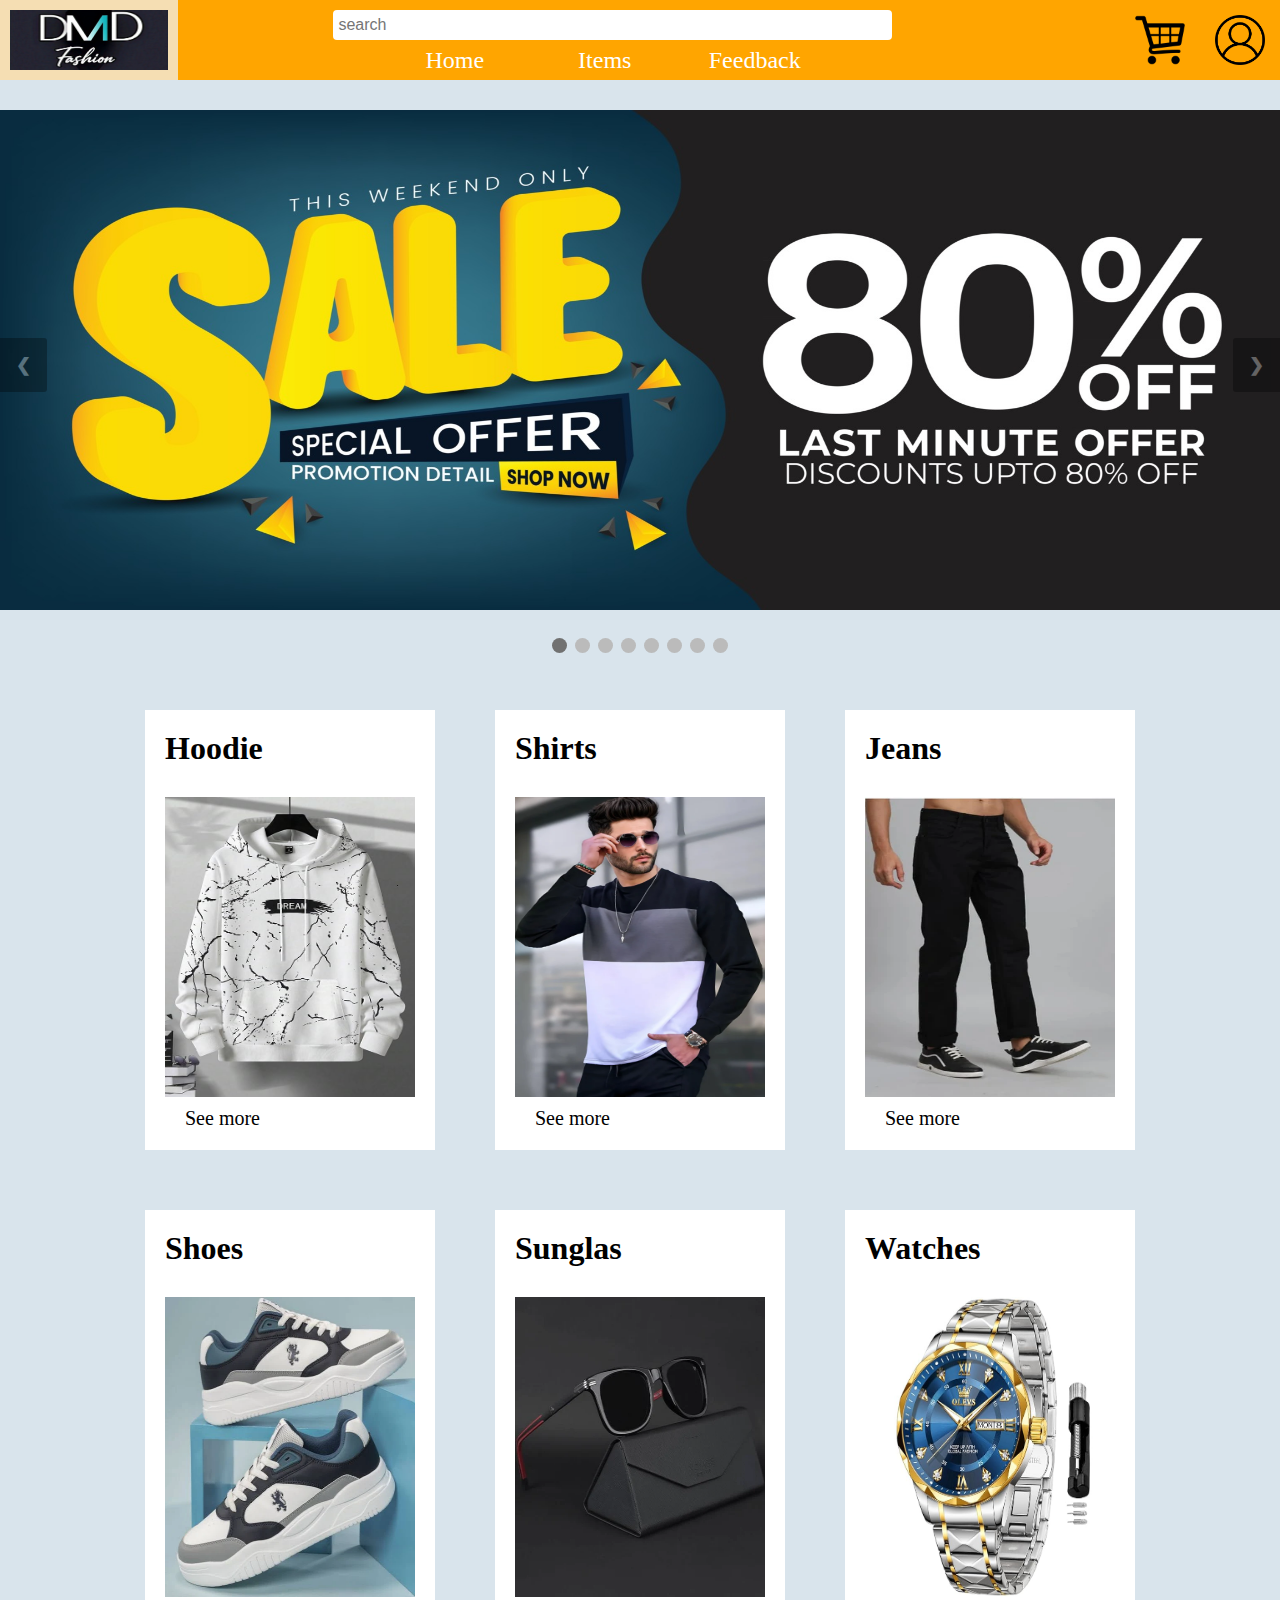
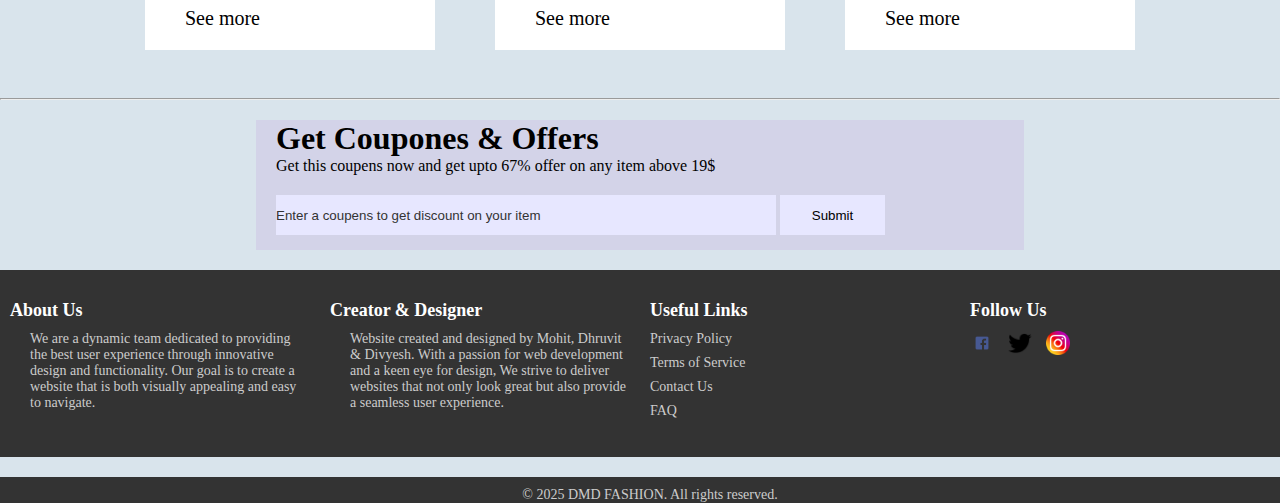
<file: index.html>
<!DOCTYPE html>
<html lang="en">
<head>
    <meta charset="UTF-8">
    <meta name="viewport" content="width=device-width, initial-scale=1.0">
    <title>DMD FASHION HOMEPAGE</title>
    <link rel="stylesheet" href="index.css">
</head>
<div>
<!-- NAVIGATION BAR -->


  <!-- DMD LOGO -->
    <div class="nav">
      <img src="pictures/DMD-LOGO.jpg" alt="DMD LOGO" class="logo">



  <!-- Search Bar  -->
      <div class="menu">
        <div class="search">
          <input type="search" class="nav-search" placeholder="search">
        </div>
        
  <!-- Navigation bar enu buttons -->
  
        <div class="nav-menu">
          <a href="index.html">Home</a>
          <div class="dropdown">
            <a href="#" class="dropdown-toggle">Items</a>
            <div class="dropdown-menu">
             <a href="hoodie.html">Hoodie</a>
              <a href="shirt.html">Shirts & Tshirt</a>
              <a href="jeans.html">Jeans</a>
              <a href="shoes.html">Shoes</a>
             
              <a href="watches.html">Watches</a>
              <a href="sunglasses.html">Sun glasses</a>
              
            </div>
          </div>
          <a href="feedback.html">Feedback</a>
        </div>

      </div>

  <!-- profile & cart logos -->

      <div class="last">
          <a href="shop-cart.html"><img src="pictures/cart.png" alt="cart" srcset="" class="profile-logo"></a>
          <a href="#"><img src="pictures/profile.png" alt="profile" srcset="" class="profile-logo"></a>
      </div>
    </div>



<!-- SLIDER OF NEW ITEMS -->
<div class="slide-box">
<div class="slider">

    <div class="slide">
      <img src="pictures/slider-1.jpg" style="width:100%">
    </div>
    
    <div class="slide">
      <img src="pictures/slider-2.jpg" style="width:100%">
    </div>
    
    <div class="slide">
      <img src="pictures/slider-3.jfif" style="width:100%">
    </div>

    <div class="slide">
        <img src="pictures/slider-4.jfif" style="width:100%">
      </div>
      
      <div class="slide">
        <img src="pictures/slider-5.jfif" style="width:100%">
      </div>
      
      <div class="slide">
        <img src="pictures/slider-6.png" style="width:100%">
      </div>

      <div class="slide">
        <img src="pictures/slider-7.png" style="width:100%">
      </div>
      
      <div class="slide">
        <img src="pictures/slider-8.png" style="width:100%">
      </div>
    
    <a class="prev" onclick="plusSlides(-1)">❮</a>
    <a class="next" onclick="plusSlides(1)">❯</a>
    
    </div>

    <br>

<div style="text-align:center">
  <span class="dot" onclick="currentSlide(1)"></span> 
  <span class="dot" onclick="currentSlide(2)"></span> 
  <span class="dot" onclick="currentSlide(3)"></span>
  <span class="dot" onclick="currentSlide(4)"></span>
  <span class="dot" onclick="currentSlide(5)"></span>
  <span class="dot" onclick="currentSlide(6)"></span> 
  <span class="dot" onclick="currentSlide(7)"></span>
  <span class="dot" onclick="currentSlide(8)"></span>
</div>

</div>



<!-- items sekking boxes -->

<div class="sell">

  <a href="hoodie.html">
  <div class="sell-item">
    <span>Hoodie</span>  
    <img src="hoodie/hoodie2.png">
    <p>See more</p>
  </div>
</a>

<a href="shirt.html">
  <div class="sell-item"> 
    <span>Shirts</span>  
    <img src="tshirt/tshirt4.jfif">
    <p>See more</p>
   </div>
   </a>

   <a href="jeans.html">
      <div class="sell-item"> 
    <span>Jeans</span>  
    <img src="jeans/Relaxed Fit Jeans.jpg">
    <p>See more</p>  
  </div>
</a>

<a href="shoes.html">
  <div class="sell-item">
    <span>Shoes</span>  
    <img src="shoes/shoes8.jpg">
    <p>See more</p>  
  </div>
  </a>

  <a href="sunglasses.html">
  <div class="sell-item">
    <span>Sunglas</span>  
    <img src="sunglass/sunglass11.jpg">
    <p>See more</p>  
  </div>
</a>

<a href="watches.html">
  <div class="sell-item">
    <span>Watches</span>  
    <img src="watch/watch12.png">
    <p>See more</p>  
  </div>
</a>

  </div>
  </div>
</div>
<br>





  <hr>

  <!-- offer coupen box -->
  <div class="off">
    <h1>Get Coupones & Offers</h1>
    <p>Get this coupens now and get upto 67% offer on any item above 19$</p>
    <input type="email" name="" id="coupen" placeholder="Enter a coupens to get discount on your item">
    <input type="button" value="Submit" class="Submit">
  </div>


  <!-- footer / description & about us -->

  <footer>
    <div class="footer-container">
      <div class="footer-section about-us">
        <h4>About Us</h4>
        <p>We are a dynamic team dedicated to providing the best user experience through innovative design and functionality. Our goal is to create a website that is both visually appealing and easy to navigate.</p>
      </div>
      
      <div class="footer-section creator-designer">
        <h4>Creator & Designer</h4>
        <p>Website created and designed by Mohit, Dhruvit & Divyesh. With a passion for web development and a keen eye for design, We strive to deliver websites that not only look great but also provide a seamless user experience.</p>
      </div>
      
      <div class="footer-section links">
        <h4>Useful Links</h4>
        <ul>
          <li><a href="#">Privacy Policy</a></li>
          <li><a href="#">Terms of Service</a></li>
          <li><a href="#">Contact Us</a></li>
          <li><a href="#">FAQ</a></li>
        </ul>
      </div>
      
      <div class="footer-section social-media">
        <h4>Follow Us</h4>
        <a href="#"><img src="facebook.png" alt="Facebook"></a>
        <a href="#"><img src="twitter.png" alt="Twitter"></a>
        <a href="#"><img src="instagram.png" alt="Instagram"></a>
      </div>
    </div>
    

  </footer>

  <div class="footer-bottom">
    <p>&copy; 2025 DMD FASHION. All rights reserved.</p>
  </div>




  <script src="index.js"></script>
</body>
</html>
</file>
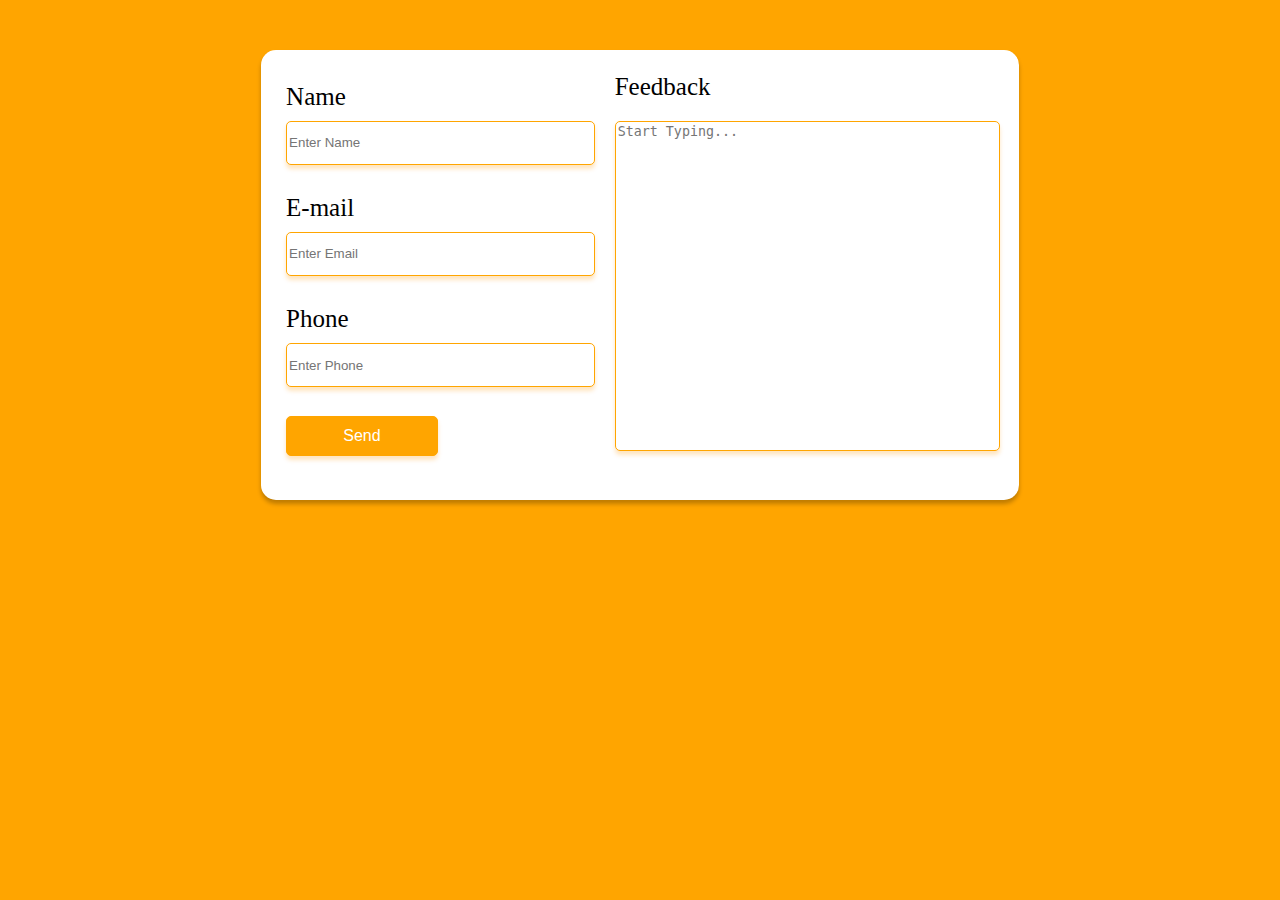
<file: feedback.html>
<!DOCTYPE html>
<html lang="en">
<head>
    <meta charset="UTF-8">
    <meta http-equiv="X-UA-Compatible" content="IE=edge">
    <meta name="viewport" content="width=device-width, initial-scale=1.0">
    <title>feedback</title>
    <style>
        body{
            background-color: orange;
        }
        form{
            height: 450px;
            width: 60%;
            margin: auto;
            background-color: white;
            margin-top: 50px;
            border-radius:15px ;
            display: flex;
            justify-content: space-evenly;
            align-items: center;
            box-shadow: 0 4px 4px rgba(0, 0, 0, 0.25);
        }
        .info{
            height: 90%;
            width: 40%;
            box-shadow: 0 4px 4px rgba(255, 153, 0. 0.25);
        }
        .feedback{
            height: 90%;
            width: 50%;
        }
        .personal-info{
            height: 25%;
            width: 100%;
            font-size: 25px;
            margin-top: 10px;
        }
        .personal-info input{
            height: 40px;
            width: 100%;
            margin-top: 10px;
           border: 1px solid orange;
           border-radius: 5px;
           box-shadow: 0 4px 4px rgba(255, 153, 0, 0.25);
           outline: none;
        }
        .personal-info button{
            height: 40px;
            width: 50%;
            border: 1px solid orange;
           border-radius: 5px;
           box-shadow: 0 4px 4px rgba(255, 153, 0, 0.25);
           background-color: orange;
           color: white;
           font-size: 16px;
        }
        .personal-info button:hover{
            cursor: pointer;
            opacity: .7;
        }
        .feedback{
            font-size: 25px;
        }
        .feedback textarea{
            height: 80%;
            margin-top: 20px;
            width: 100%;
            resize: none;
            border: 1px solid orange;
           border-radius: 5px;
           box-shadow: 0 4px 4px rgba(255, 153, 0, 0.25);
           outline: none;
        }
        input:focus, textarea:focus{
            background-color: rgba(255, 153, 0, 0.1);
        }
    </style>
</head>
<body>
    <form  action="index.html">
        <div class="info">
            <div class="personal-info">
                <label>Name</label><br>
                <input type="text" placeholder="Enter Name" required>
            </div>
            <div class="personal-info">
                <label>E-mail</label><br>
                <input type="email" placeholder="Enter Email" required>
            </div>
            <div class="personal-info">
                <label>Phone</label><br>
                <input type="text" placeholder="Enter Phone" required>
            </div>
            <div class="personal-info">
                <button type="submit">Send</button>
            </div>
        </div>
        <div class="feedback">
            <label>Feedback</label><br>
            <textarea placeholder="Start Typing..."></textarea>
        </div>
    </form>
</body>
</html>
</file>
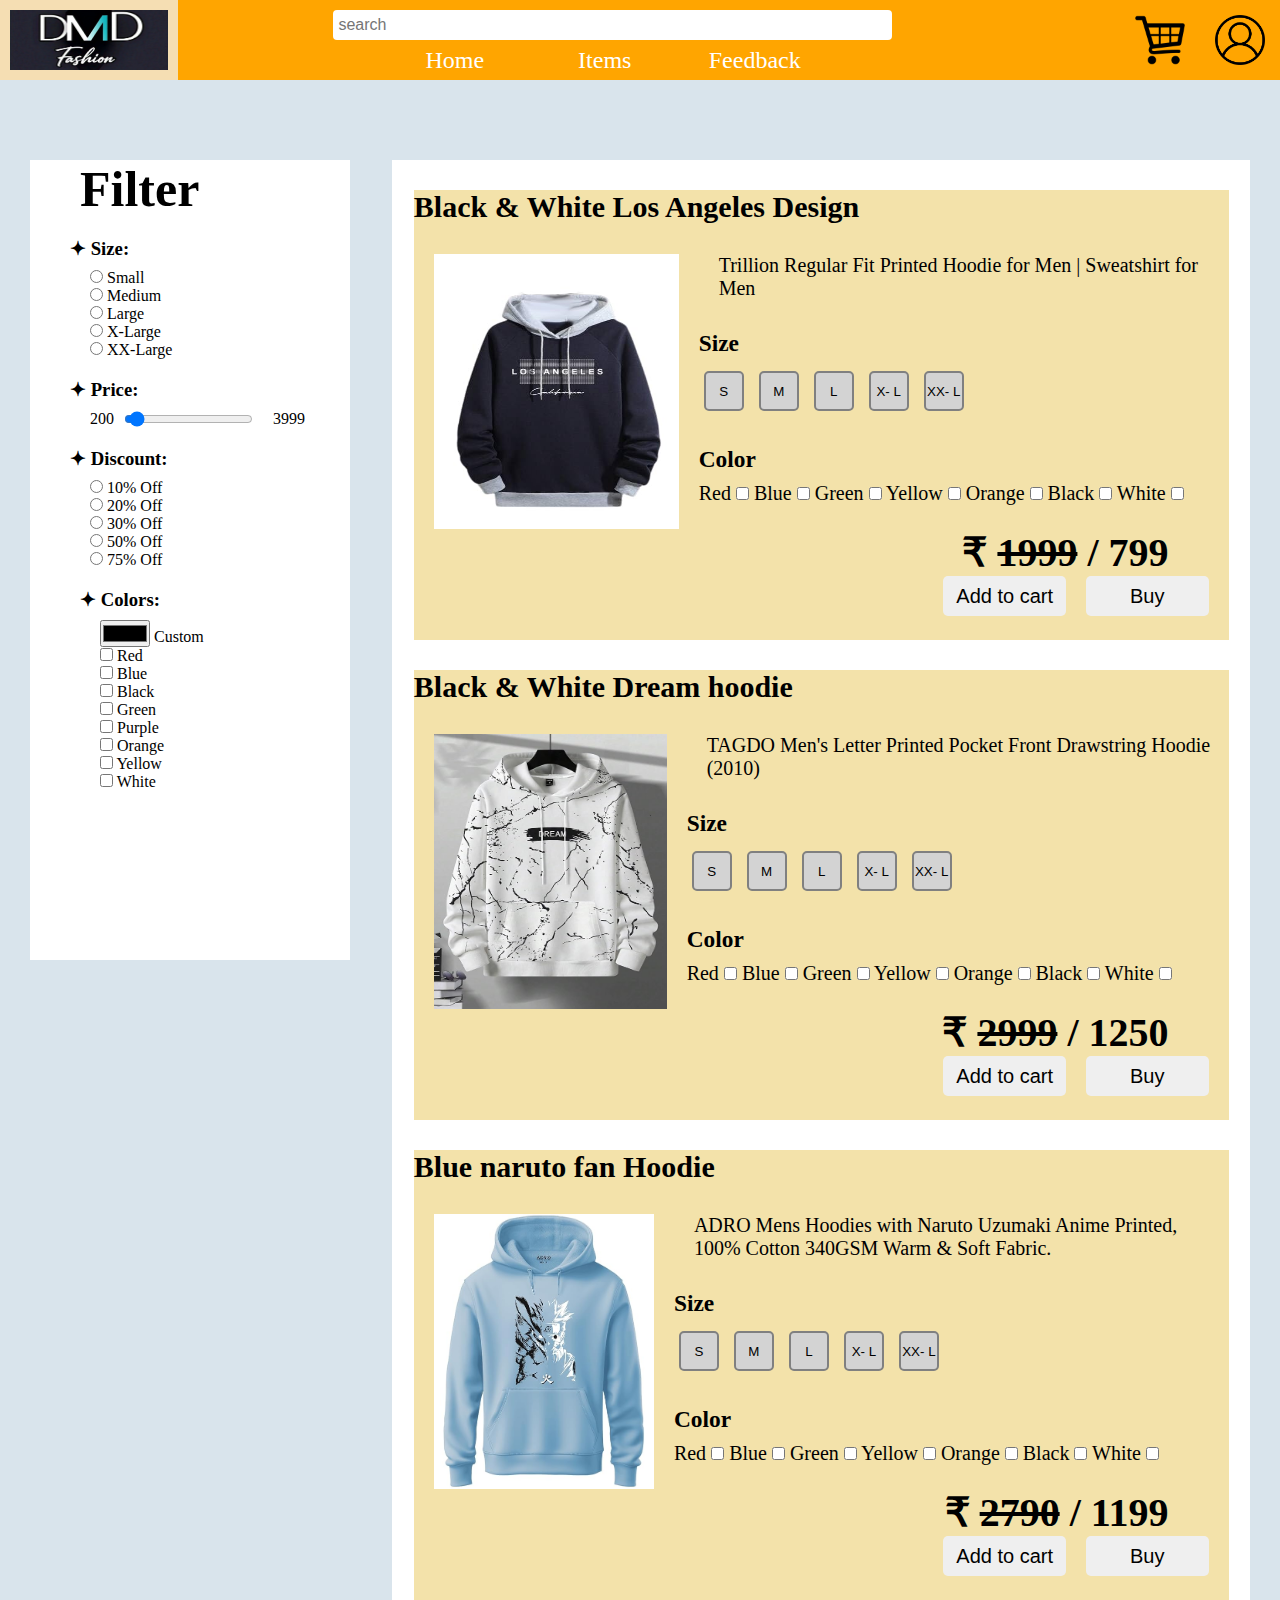
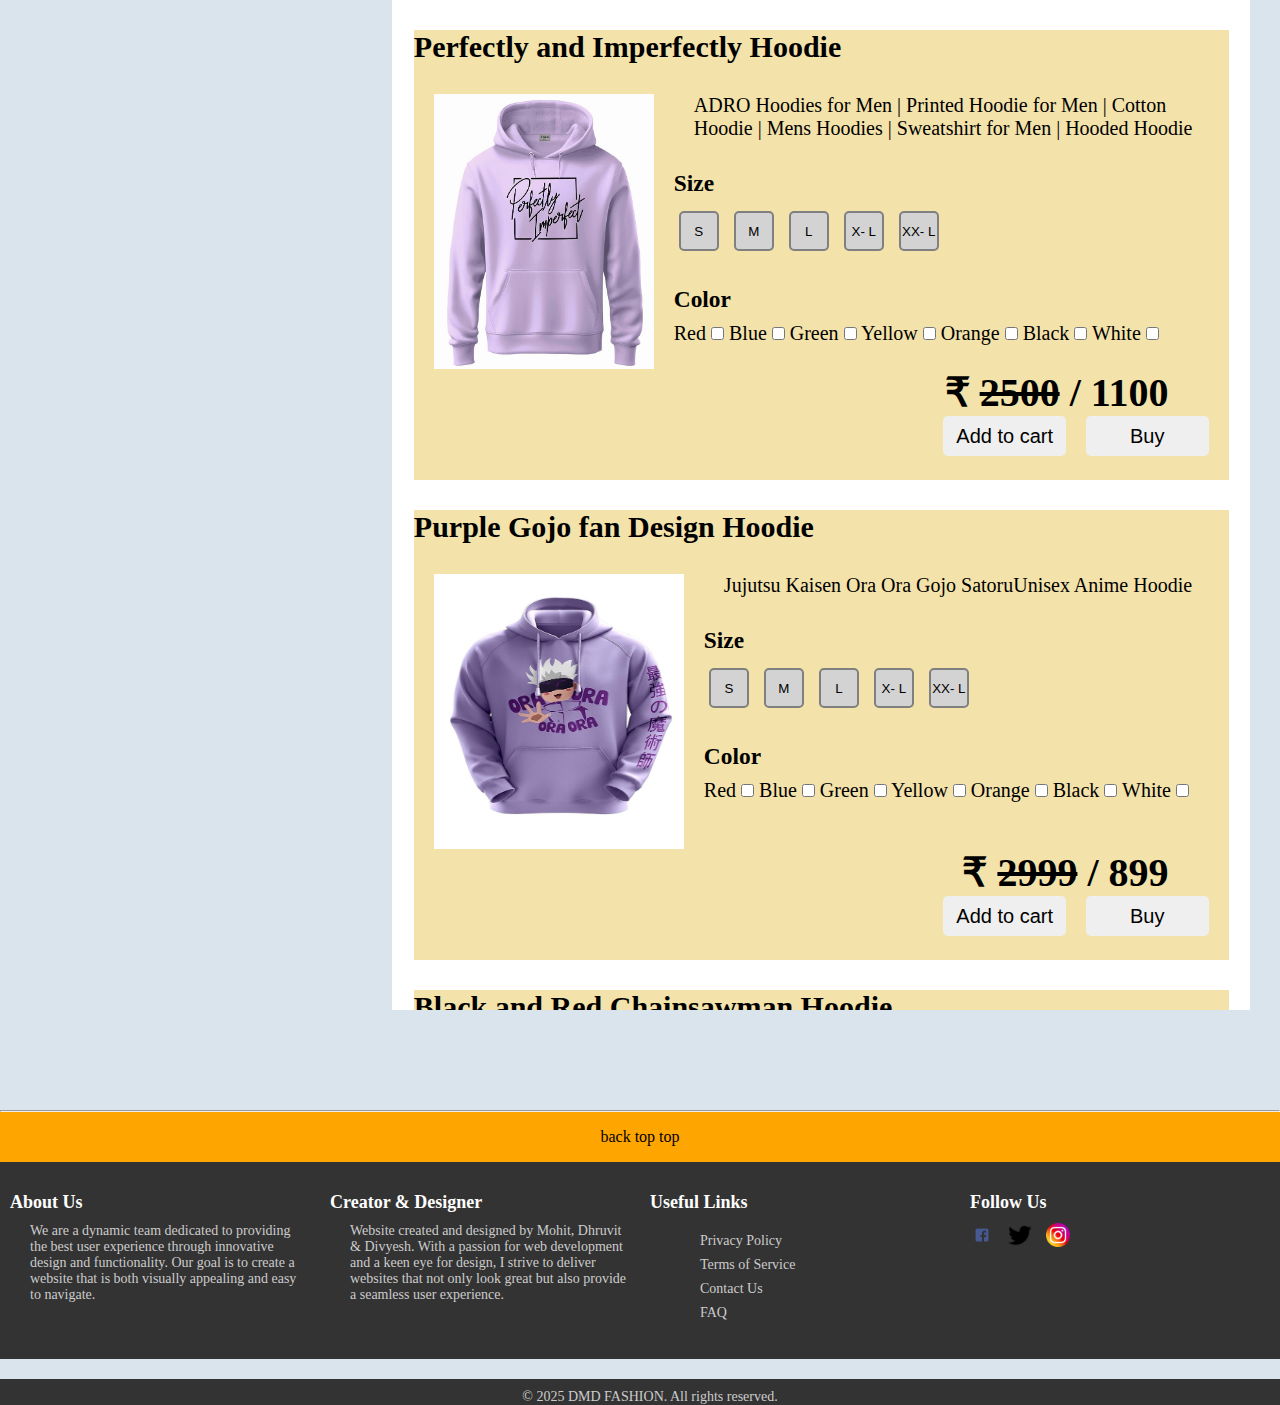
<file: hoodie.html>
<!DOCTYPE html>
<html lang="en">
<head>
    <meta charset="UTF-8">
    <meta name="viewport" content="width=device-width, initial-scale=1.0">
    <title>items->Hoodie & Jacket</title>
    <link rel="stylesheet" href="index.css">
    <link rel="stylesheet" href="items.css">
</head>
<body>
    
    <!-- NAVIGATION BAR -->


  <!-- DMD LOGO -->
  <div class="nav">
    <img src="pictures/DMD-LOGO.jpg" alt="DMD LOGO" class="logo">



<!-- Search Bar  -->
    <div class="menu">
      <div class="search">
        <input type="search" class="nav-search" placeholder="search">
      </div>
      
<!-- Navigation bar enu buttons -->

<div class="nav-menu">
  <a href="index.html">Home</a>
  <div class="dropdown">
    <a href="#" class="dropdown-toggle">Items</a>
    <div class="dropdown-menu">
     <a href="hoodie.html">Hoodie</a>
      <a href="shirt.html">Shirts & Tshirt</a>
      <a href="jeans.html">Jeans</a>
      <a href="shoes.html">shoes</a>
     
      <a href="watches.html">Watches</a>
      <a href="sunglasses.html">Sun glasses</a>
      
    </div>
  </div>
  <a href="feedback.html">Feedback</a>
</div>

</div>


<!-- profile & cart logos -->

    <div class="last">
        <a href="shop-cart.html"><img src="pictures/cart.png" alt="cart" srcset="" class="profile-logo"></a>
        <a href="#"><img src="pictures/profile.png" alt="profile" srcset="" class="profile-logo"></a>
    </div>
  </div>

  <div class="box">

    <div class="filter">
      <h1 style="margin-left: 50px; font-size: 50px;">Filter</h1>
      <div class="filter-box">
      <ul>
        <h3>&#10022 Size:</h3>
        <li><label><input type="radio" id="size" name="size">  Small</label></li>
        <li><label><input type="radio" id="size" name="size">  Medium</label></li>
        <li><label><input type="radio" id="size" name="size">  Large</label></li>
        <li><label><input type="radio" id="size" name="size">  X-Large</label></li>
        <li><label><input type="radio" id="size" name="size">  XX-Large</label></li>
      </ul>
    </div>


    <div class="filter-box">
      <ul>
      <div class="price">

        <h3>&#10022 Price:</h3>

          <div class="price-box">
            <p>200</p>
            <input type="range" id="priceRange" min="100" max="10000" step="10" value="500">
            <p>3999</p>
          </div>

      </div>
    </ul>
    </div>



    <div class="filter-box">
      <ul>
        <h3>&#10022 Discount:</h3>
        <li><label><input type="radio" name="discount" id="disocunt">  10% Off</label></li>
        <li><label><input type="radio" name="discount" id="disocunt">  20% Off</label></li>
        <li><label><input type="radio" name="discount" id="disocunt">  30% Off</label></li>
        <li><label><input type="radio" name="discount" id="disocunt">  50% Off</label></li>
        <li><label><input type="radio" name="discount" id="disocunt">  75% Off</label></li>
      </ul>

      
    <div class="filter-box">
      <ul>
        <h3>&#10022 Colors:</h3>
        <li><label><input type="color">  Custom  </label></li>
        <li><label><input type="checkbox" name="color" id="color">  Red</label></li>
        <li><label><input type="checkbox" name="color" id="color">  Blue</label></li>
        <li><label><input type="checkbox" name="color" id="color">  Black</label></li>
        <li><label><input type="checkbox" name="color" id="color">  Green</label></li>
        <li><label><input type="checkbox" name="color" id="color">  Purple</label></li>
        <li><label><input type="checkbox" name="color" id="color">  Orange</label></li>
        <li><label><input type="checkbox" name="color" id="color">  Yellow</label></li>
        <li><label><input type="checkbox" name="color" id="color">  White</label></li>
        <li></li>
      </ul>
    </div>




  </div>
</div>
 

  
    <div class="item-sell">

        <div class="sell-box">
          <h2>Black & White Los Angeles Design</h2> 
          <div class="sell-box1">
            <img src="hoodie/hoodie1.png" alt="hoodie">
            <div class="box1">
              <p>Trillion Regular Fit Printed Hoodie for Men | Sweatshirt for Men</p>  
              <div class="sell-size">
                <h3>Size</h3>
                <div id="size-buttons">
                   <button class="size-button" onclick="toggleButton(this)">S</button>
                   <button class="size-button" onclick="toggleButton(this)">M</button>
                   <button class="size-button" onclick="toggleButton(this)">L</button>
                    <button class="size-button" onclick="toggleButton(this)">X- L</button>
                    <button class="size-button" onclick="toggleButton(this)">XX- L</button>
                                        
                                        
                     
              </div>
                <h3>Color</h3>
                <label>Red  <input type="checkbox" name="sell-color" id="sell-color"></label>
                <label>Blue  <input type="checkbox" name="sell-color" id="sell-color"></label>
                <label>Green  <input type="checkbox" name="sell-color" id="sell-color"></label>
                <label>Yellow  <input type="checkbox" name="sell-color" id="sell-color"></label>
                <label>Orange  <input type="checkbox" name="sell-color" id="sell-color"></label>
                <label>Black  <input type="checkbox" name="sell-color" id="sell-color"></label>
                <label>White  <input type="checkbox" name="sell-color" id="sell-color"></label>
              </div>
            </div>
            <div class="box2"></div> 
          </div>
          <h2 class="sell-price">&#8377 <strike>1999</strike> / 799</h2>
          <div class="sell-box2">           
            <button class="cart-buy">Add to cart</button>
            <button class="cart-buy">Buy</button>
          </div>
        </div>

        <div class="sell-box">
          <h2>Black & White Dream hoodie </h2>
          <div class="sell-box1">
            <img src="hoodie/hoodie2.png" alt="hoodie">
            <div class="box1">
              <p>TAGDO Men's Letter Printed Pocket Front Drawstring Hoodie (2010)</p>  
              <div class="sell-size">
                <h3>Size</h3>
                <div id="size-buttons">
                   <button class="size-button" onclick="toggleButton(this)">S</button>
                   <button class="size-button" onclick="toggleButton(this)">M</button>
                   <button class="size-button" onclick="toggleButton(this)">L</button>
                    <button class="size-button" onclick="toggleButton(this)">X- L</button>
                    <button class="size-button" onclick="toggleButton(this)">XX- L</button>
                                                            
                     
              </div>
                <h3>Color</h3>
                <label>Red  <input type="checkbox" name="sell-color" id="sell-color"></label>
                <label>Blue  <input type="checkbox" name="sell-color" id="sell-color"></label>
                <label>Green  <input type="checkbox" name="sell-color" id="sell-color"></label>
                <label>Yellow  <input type="checkbox" name="sell-color" id="sell-color"></label>
                <label>Orange  <input type="checkbox" name="sell-color" id="sell-color"></label>
                <label>Black  <input type="checkbox" name="sell-color" id="sell-color"></label>
                <label>White  <input type="checkbox" name="sell-color" id="sell-color"></label>
              </div>
            </div>
            <div class="box2"></div> 
          </div>
          <h2 class="sell-price">&#8377 <strike>2999</strike> / 1250</h2>
          <div class="sell-box2">           
            <button class="cart-buy">Add to cart</button>
            <button class="cart-buy">Buy</button>
          </div>
        </div>

        <div class="sell-box">
          <h2>Blue naruto fan Hoodie</h2>
          <div class="sell-box1">
            <img src="hoodie/hoodie3.png" alt="hoodie">
            <div class="box1">
              <p>ADRO Mens Hoodies with Naruto Uzumaki Anime Printed, 100% Cotton 340GSM Warm & Soft Fabric.</p>  
              <div class="sell-size">
                <h3>Size</h3>
                <div id="size-buttons">
                   <button class="size-button" onclick="toggleButton(this)">S</button>
                   <button class="size-button" onclick="toggleButton(this)">M</button>
                   <button class="size-button" onclick="toggleButton(this)">L</button>
                    <button class="size-button" onclick="toggleButton(this)">X- L</button>
                    <button class="size-button" onclick="toggleButton(this)">XX- L</button>
                                        
                                        
                     
              </div>
                <h3>Color</h3>
                <label>Red  <input type="checkbox" name="sell-color" id="sell-color"></label>
                <label>Blue  <input type="checkbox" name="sell-color" id="sell-color"></label>
                <label>Green  <input type="checkbox" name="sell-color" id="sell-color"></label>
                <label>Yellow  <input type="checkbox" name="sell-color" id="sell-color"></label>
                <label>Orange  <input type="checkbox" name="sell-color" id="sell-color"></label>
                <label>Black  <input type="checkbox" name="sell-color" id="sell-color"></label>
                <label>White  <input type="checkbox" name="sell-color" id="sell-color"></label>
              </div>
            </div>
            <div class="box2"></div> 
          </div>
          <h2 class="sell-price">&#8377 <strike>2790</strike> / 1199</h2>
          <div class="sell-box2">           
            <button class="cart-buy">Add to cart</button>
            <button class="cart-buy">Buy</button>
          </div>
        </div>


        <div class="sell-box">
          <h2> Perfectly and Imperfectly Hoodie</h2>
          <div class="sell-box1">
            <img src="hoodie/hoodie4.png" alt="hoodie">
            <div class="box1">
              <p>ADRO Hoodies for Men | Printed Hoodie for Men | Cotton Hoodie | Mens Hoodies | Sweatshirt for Men | Hooded Hoodie</p>  
              <div class="sell-size">
                <h3>Size</h3>
                <div id="size-buttons">
                   <button class="size-button" onclick="toggleButton(this)">S</button>
                   <button class="size-button" onclick="toggleButton(this)">M</button>
                   <button class="size-button" onclick="toggleButton(this)">L</button>
                    <button class="size-button" onclick="toggleButton(this)">X- L</button>
                    <button class="size-button" onclick="toggleButton(this)">XX- L</button>
                                        
                                        
                     
              </div>
                <h3>Color</h3>
                <label>Red  <input type="checkbox" name="sell-color" id="sell-color"></label>
                <label>Blue  <input type="checkbox" name="sell-color" id="sell-color"></label>
                <label>Green  <input type="checkbox" name="sell-color" id="sell-color"></label>
                <label>Yellow  <input type="checkbox" name="sell-color" id="sell-color"></label>
                <label>Orange  <input type="checkbox" name="sell-color" id="sell-color"></label>
                <label>Black  <input type="checkbox" name="sell-color" id="sell-color"></label>
                <label>White  <input type="checkbox" name="sell-color" id="sell-color"></label>
              </div>
            </div>
            <div class="box2"></div> 
          </div>
          <h2 class="sell-price">&#8377 <strike>2500</strike> / 1100</h2>
          <div class="sell-box2">           
            <button class="cart-buy">Add to cart</button>
            <button class="cart-buy">Buy</button>
          </div>
        </div>


        <div class="sell-box">
          <h2>Purple Gojo fan Design Hoodie</h2>
          <div class="sell-box1">
            <img src="hoodie/hoodie5.png" alt="hoodie">
            <div class="box1">
              <p>Jujutsu Kaisen Ora Ora Gojo SatoruUnisex Anime Hoodie</p>  
              <div class="sell-size">
                <h3>Size</h3>
                <div id="size-buttons">
                   <button class="size-button" onclick="toggleButton(this)">S</button>
                   <button class="size-button" onclick="toggleButton(this)">M</button>
                   <button class="size-button" onclick="toggleButton(this)">L</button>
                    <button class="size-button" onclick="toggleButton(this)">X- L</button>
                    <button class="size-button" onclick="toggleButton(this)">XX- L</button>
                                        
                                        
                     
              </div>
                <h3>Color</h3>
                <label>Red  <input type="checkbox" name="sell-color" id="sell-color"></label>
                <label>Blue  <input type="checkbox" name="sell-color" id="sell-color"></label>
                <label>Green  <input type="checkbox" name="sell-color" id="sell-color"></label>
                <label>Yellow  <input type="checkbox" name="sell-color" id="sell-color"></label>
                <label>Orange  <input type="checkbox" name="sell-color" id="sell-color"></label>
                <label>Black  <input type="checkbox" name="sell-color" id="sell-color"></label>
                <label>White  <input type="checkbox" name="sell-color" id="sell-color"></label>
              </div>
            </div>
            <div class="box2"></div> 
          </div>
          <h2 class="sell-price">&#8377 <strike>2999</strike> / 899</h2>
          <div class="sell-box2">           
            <button class="cart-buy">Add to cart</button>
            <button class="cart-buy">Buy</button>
          </div>
        </div>


        <div class="sell-box">
          <h2>Black and Red Chainsawman Hoodie</h2>
          <div class="sell-box1">
            <img src="hoodie/hoodie6.png" alt="hoodie">
            <div class="box1">
              <p>crazymonk Chainsawman X Pochita Anime Hoodie</p>  
              <div class="sell-size">
                <h3>Size</h3>
                <div id="size-buttons">
                   <button class="size-button" onclick="toggleButton(this)">S</button>
                   <button class="size-button" onclick="toggleButton(this)">M</button>
                   <button class="size-button" onclick="toggleButton(this)">L</button>
                    <button class="size-button" onclick="toggleButton(this)">X- L</button>
                    <button class="size-button" onclick="toggleButton(this)">XX- L</button>
                                        
                                        
                     
              </div>
                <h3>Color</h3>
                <label>Red  <input type="checkbox" name="sell-color" id="sell-color"></label>
                <label>Blue  <input type="checkbox" name="sell-color" id="sell-color"></label>
                <label>Green  <input type="checkbox" name="sell-color" id="sell-color"></label>
                <label>Yellow  <input type="checkbox" name="sell-color" id="sell-color"></label>
                <label>Orange  <input type="checkbox" name="sell-color" id="sell-color"></label>
                <label>Black  <input type="checkbox" name="sell-color" id="sell-color"></label>
                <label>White  <input type="checkbox" name="sell-color" id="sell-color"></label>
              </div>
            </div>
            <div class="box2"></div> 
          </div>
          <h2 class="sell-price">&#8377 <strike>1999</strike> / 999</h2>
          <div class="sell-box2">           
            <button class="cart-buy">Add to cart</button>
            <button class="cart-buy">Buy</button>
          </div>
        </div>


        <div class="sell-box">
          <h2>Motivation  Hoodie</h2>
          <div class="sell-box1">
            <img src="hoodie/hoodie7.png" alt="hoodie">
            <div class="box1">
              <p>ADRO Men's Cotton Hooded Neck Sweatshirt</p>  
              <div class="sell-size">
                <h3>Size</h3>
                <div id="size-buttons">
                   <button class="size-button" onclick="toggleButton(this)">S</button>
                   <button class="size-button" onclick="toggleButton(this)">M</button>
                   <button class="size-button" onclick="toggleButton(this)">L</button>
                    <button class="size-button" onclick="toggleButton(this)">X- L</button>
                    <button class="size-button" onclick="toggleButton(this)">XX- L</button>
                                        
                                        
                     
              </div>
                <h3>Color</h3>
                <label>Red  <input type="checkbox" name="sell-color" id="sell-color"></label>
                <label>Blue  <input type="checkbox" name="sell-color" id="sell-color"></label>
                <label>Green  <input type="checkbox" name="sell-color" id="sell-color"></label>
                <label>Yellow  <input type="checkbox" name="sell-color" id="sell-color"></label>
                <label>Orange  <input type="checkbox" name="sell-color" id="sell-color"></label>
                <label>Black  <input type="checkbox" name="sell-color" id="sell-color"></label>
                <label>White  <input type="checkbox" name="sell-color" id="sell-color"></label>
              </div>
            </div>
            <div class="box2"></div> 
          </div>
          <h2 class="sell-price">&#8377 <strike>2299</strike> /1100</h2>
          <div class="sell-box2">           
            <button class="cart-buy">Add to cart</button>
            <button class="cart-buy">Buy</button>
          </div>
        </div>


        <div class="sell-box">
          <h2>Peacock Design Hoodie</h2>
          <div class="sell-box1">
            <img src="hoodie/hoodie8.png" alt="hoodie">
            <div class="box1">
              <p>ADRO Hoodies for Men | Printed Hoodie for Men | Cotton Hoodie | Mens Hoodies | Sweatshirt for Men | Hooded Hoodie</p>  
              <div class="sell-size">
                <h3>Size</h3>
                <div id="size-buttons">
                   <button class="size-button" onclick="toggleButton(this)">S</button>
                   <button class="size-button" onclick="toggleButton(this)">M</button>
                   <button class="size-button" onclick="toggleButton(this)">L</button>
                    <button class="size-button" onclick="toggleButton(this)">X- L</button>
                    <button class="size-button" onclick="toggleButton(this)">XX- L</button>
                                        
                                        
                     
              </div>
                <h3>Color</h3>
                <label>Red  <input type="checkbox" name="sell-color" id="sell-color"></label>
                <label>Blue  <input type="checkbox" name="sell-color" id="sell-color"></label>
                <label>Green  <input type="checkbox" name="sell-color" id="sell-color"></label>
                <label>Yellow  <input type="checkbox" name="sell-color" id="sell-color"></label>
                <label>Orange  <input type="checkbox" name="sell-color" id="sell-color"></label>
                <label>Black  <input type="checkbox" name="sell-color" id="sell-color"></label>
                <label>White  <input type="checkbox" name="sell-color" id="sell-color"></label>
              </div>
            </div>
            <div class="box2"></div> 
          </div>
          <h2 class="sell-price">&#8377 <strike>2199</strike> / 799</h2>
          <div class="sell-box2">           
            <button class="cart-buy">Add to cart</button>
            <button class="cart-buy">Buy</button>
          </div>
        </div>


        <div class="sell-box">
          <h2>Eagle Design Hoodie</h2>
          <div class="sell-box1">
            <img src="hoodie/hoodie9.png" alt="hoodie">
            <div class="box1">
              <p>ADRO Hoodies for Men | Printed Hoodie for Men | Cotton Hoodie | Mens Hoodies | Sweatshirt for Men | Hooded Hoodie</p>  
              <div class="sell-size">
                <h3>Size</h3>
                <div id="size-buttons">
                   <button class="size-button" onclick="toggleButton(this)">S</button>
                   <button class="size-button" onclick="toggleButton(this)">M</button>
                   <button class="size-button" onclick="toggleButton(this)">L</button>
                    <button class="size-button" onclick="toggleButton(this)">X- L</button>
                    <button class="size-button" onclick="toggleButton(this)">XX- L</button>
                                        
                                        
                     
              </div>
                <h3>Color</h3>
                <label>Red  <input type="checkbox" name="sell-color" id="sell-color"></label>
                <label>Blue  <input type="checkbox" name="sell-color" id="sell-color"></label>
                <label>Green  <input type="checkbox" name="sell-color" id="sell-color"></label>
                <label>Yellow  <input type="checkbox" name="sell-color" id="sell-color"></label>
                <label>Orange  <input type="checkbox" name="sell-color" id="sell-color"></label>
                <label>Black  <input type="checkbox" name="sell-color" id="sell-color"></label>
                <label>White  <input type="checkbox" name="sell-color" id="sell-color"></label>
              </div>
            </div>
            <div class="box2"></div> 
          </div>
          <h2 class="sell-price">&#8377 <strike>2100</strike> / 799</h2>
          <div class="sell-box2">           
            <button class="cart-buy">Add to cart</button>
            <button class="cart-buy">Buy</button>
          </div>
        </div>


        <div class="sell-box">
          <h2>CR7 Fan  Hoodie</h2>
          <div class="sell-box1">
            <img src="hoodie/hoodie10.png" alt="hoodie">
            <div class="box1">
              <p>ADRO Cotton Design Printed Hooded Hoodies/Sweatshirts for Men</p>  
              <div class="sell-size">
                <h3>Size</h3>
                <div id="size-buttons">
                   <button class="size-button" onclick="toggleButton(this)">S</button>
                   <button class="size-button" onclick="toggleButton(this)">M</button>
                   <button class="size-button" onclick="toggleButton(this)">L</button>
                    <button class="size-button" onclick="toggleButton(this)">X- L</button>
                    <button class="size-button" onclick="toggleButton(this)">XX- L</button>
                                        
                                        
                     
              </div>
                <h3>Color</h3>
                <label>Red  <input type="checkbox" name="sell-color" id="sell-color"></label>
                <label>Blue  <input type="checkbox" name="sell-color" id="sell-color"></label>
                <label>Green  <input type="checkbox" name="sell-color" id="sell-color"></label>
                <label>Yellow  <input type="checkbox" name="sell-color" id="sell-color"></label>
                <label>Orange  <input type="checkbox" name="sell-color" id="sell-color"></label>
                <label>Black  <input type="checkbox" name="sell-color" id="sell-color"></label>
                <label>White  <input type="checkbox" name="sell-color" id="sell-color"></label>
              </div>
            </div>
            <div class="box2"></div> 
          </div>
          <h2 class="sell-price">&#8377 <strike>1999</strike> / 799</h2>
          <div class="sell-box2">           
            <button class="cart-buy">Add to cart</button>
            <button class="cart-buy">Buy</button>
          </div>
        </div>


        <div class="sell-box">
          <h2>Beach Design Hoodie</h2>
          <div class="sell-box1">
            <img src="hoodie/hoodie11.png" alt="hoodie">
            <div class="box1">
              <p>ADRO Hoodies for Men | Printed Hoodie for Men | Cotton Hoodie | Mens Hoodies | Sweatshirt for Men | Hooded Hoodie</p>  
              <div class="sell-size">
                <h3>Size</h3>
                <div id="size-buttons">
                   <button class="size-button" onclick="toggleButton(this)">S</button>
                   <button class="size-button" onclick="toggleButton(this)">M</button>
                   <button class="size-button" onclick="toggleButton(this)">L</button>
                    <button class="size-button" onclick="toggleButton(this)">X- L</button>
                    <button class="size-button" onclick="toggleButton(this)">XX- L</button>
                                        
                                        
                     
              </div>
                <h3>Color</h3>
                <label>Red  <input type="checkbox" name="sell-color" id="sell-color"></label>
                <label>Blue  <input type="checkbox" name="sell-color" id="sell-color"></label>
                <label>Green  <input type="checkbox" name="sell-color" id="sell-color"></label>
                <label>Yellow  <input type="checkbox" name="sell-color" id="sell-color"></label>
                <label>Orange  <input type="checkbox" name="sell-color" id="sell-color"></label>
                <label>Black  <input type="checkbox" name="sell-color" id="sell-color"></label>
                <label>White  <input type="checkbox" name="sell-color" id="sell-color"></label>
              </div>
            </div>
            <div class="box2"></div> 
          </div>
          <h2 class="sell-price">&#8377 <strike>2299</strike> / 970</h2>
          <div class="sell-box2">           
            <button class="cart-buy">Add to cart</button>
            <button class="cart-buy">Buy</button>
          </div>
        </div>


        <div class="sell-box">
          <h2>Money Heist Design Hoodie</h2>
          <div class="sell-box1">
            <img src="hoodie/hoodie12.png" alt="hoodie">
            <div class="box1">
              <p>More & More Bellaciao Printed Unisex-Adult Cotton Hoodie | Hoodie for Men</p>  
              <div class="sell-size">
                <h3>Size</h3>
                <div id="size-buttons">
                   <button class="size-button" onclick="toggleButton(this)">S</button>
                   <button class="size-button" onclick="toggleButton(this)">M</button>
                   <button class="size-button" onclick="toggleButton(this)">L</button>
                    <button class="size-button" onclick="toggleButton(this)">X- L</button>
                    <button class="size-button" onclick="toggleButton(this)">XX- L</button>
                                        
                                        
                     
              </div>
                <h3>Color</h3>
                <label>Red  <input type="checkbox" name="sell-color" id="sell-color"></label>
                <label>Blue  <input type="checkbox" name="sell-color" id="sell-color"></label>
                <label>Green  <input type="checkbox" name="sell-color" id="sell-color"></label>
                <label>Yellow  <input type="checkbox" name="sell-color" id="sell-color"></label>
                <label>Orange  <input type="checkbox" name="sell-color" id="sell-color"></label>
                <label>Black  <input type="checkbox" name="sell-color" id="sell-color"></label>
                <label>White  <input type="checkbox" name="sell-color" id="sell-color"></label>
              </div>
            </div>
            <div class="box2"></div> 
          </div>
          <h2 class="sell-price">&#8377 <strike>1500</strike> / 799</h2>
          <div class="sell-box2">           
            <button class="cart-buy">Add to cart</button>
            <button class="cart-buy">Buy</button>
          </div>
        </div>


        <div class="sell-box">
          <h2>Marshmello Hoodie</h2>
          <div class="sell-box1">
            <img src="hoodie/hoodie13.png" alt="hoodie">
            <div class="box1">
              <p>WearIndia Unisex-Adult Hooded Sweatshirt</p>  
              <div class="sell-size">
                <h3>Size</h3>
                <div id="size-buttons">
                   <button class="size-button" onclick="toggleButton(this)">S</button>
                   <button class="size-button" onclick="toggleButton(this)">M</button>
                   <button class="size-button" onclick="toggleButton(this)">L</button>
                    <button class="size-button" onclick="toggleButton(this)">X- L</button>
                    <button class="size-button" onclick="toggleButton(this)">XX- L</button>
                                        
                                        
                     
              </div>
                <h3>Color</h3>
                <label>Red  <input type="checkbox" name="sell-color" id="sell-color"></label>
                <label>Blue  <input type="checkbox" name="sell-color" id="sell-color"></label>
                <label>Green  <input type="checkbox" name="sell-color" id="sell-color"></label>
                <label>Yellow  <input type="checkbox" name="sell-color" id="sell-color"></label>
                <label>Orange  <input type="checkbox" name="sell-color" id="sell-color"></label>
                <label>Black  <input type="checkbox" name="sell-color" id="sell-color"></label>
                <label>White  <input type="checkbox" name="sell-color" id="sell-color"></label>
              </div>
            </div>
            <div class="box2"></div> 
          </div>
          <h2 class="sell-price">&#8377 <strike>2200</strike> / 999</h2>
          <div class="sell-box2">           
            <button class="cart-buy">Add to cart</button>
            <button class="cart-buy">Buy</button>
          </div>
        </div>



</div>
</div>



  <hr>

  <div class="back" id="top">
      <a id="top">back top top</a>
    </div>
  <!-- footer / description & about us -->

  <footer>




    <div class="footer-container">
      <div class="footer-section about-us">
        <h4>About Us</h4>
        <p>We are a dynamic team dedicated to providing the best user experience through innovative design and functionality. Our goal is to create a website that is both visually appealing and easy to navigate.</p>
      </div>
      
      <div class="footer-section creator-designer">
        <h4>Creator & Designer</h4>
        <p>Website created and designed by Mohit, Dhruvit & Divyesh. With a passion for web development and a keen eye for design, I strive to deliver websites that not only look great but also provide a seamless user experience.</p>
      </div>
      
      <div class="footer-section links">
        <h4>Useful Links</h4>
        <ul>
          <li><a href="#">Privacy Policy</a></li>
          <li><a href="#">Terms of Service</a></li>
          <li><a href="#">Contact Us</a></li>
          <li><a href="#">FAQ</a></li>
        </ul>
      </div>
      
      <div class="footer-section social-media">
        <h4>Follow Us</h4>
        <a href="#"><img src="facebook.png" alt="Facebook"></a>
        <a href="#"><img src="twitter.png" alt="Twitter"></a>
        <a href="#"><img src="instagram.png" alt="Instagram"></a>
      </div>
    </div>
    

  </footer>

  <div class="footer-bottom">
    <p>&copy; 2025 DMD FASHION. All rights reserved.</p>
  </div>




  <script src="items.js"></script>
</body>
</html>
</body>
</file>
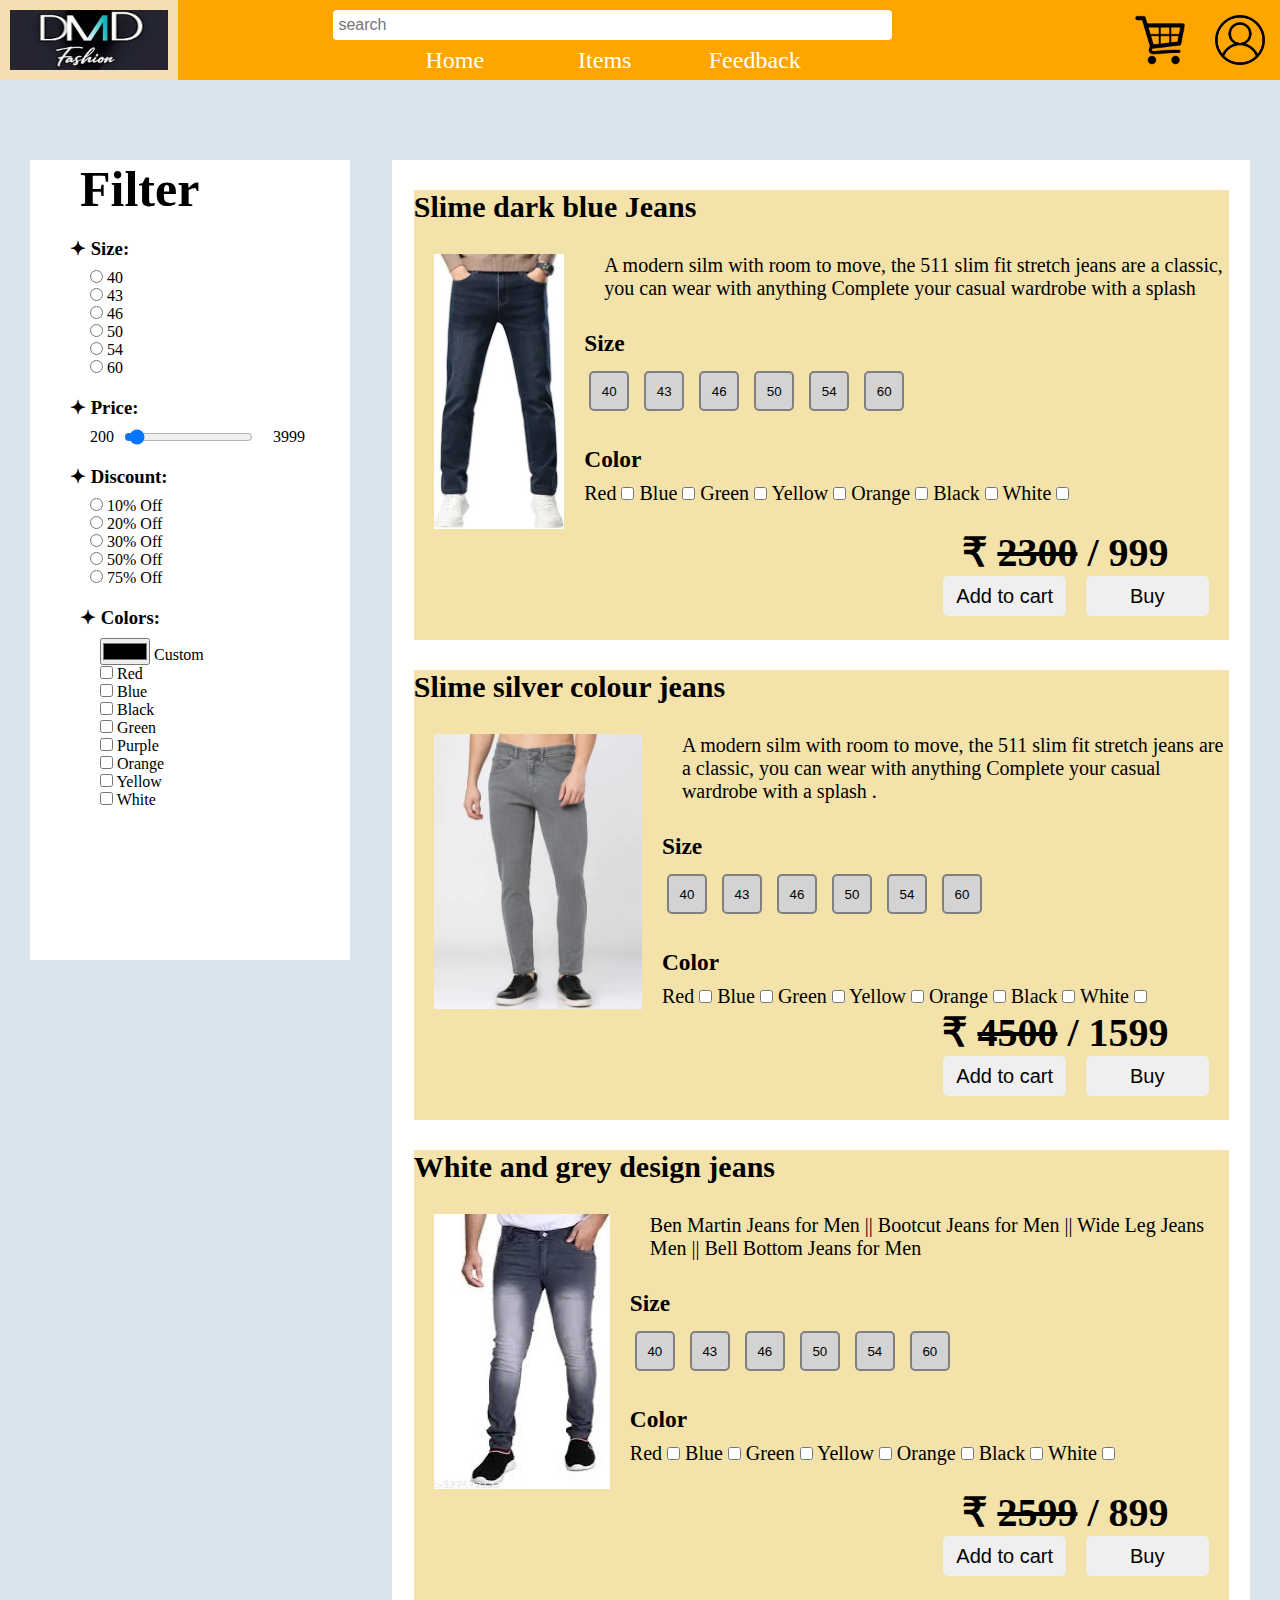
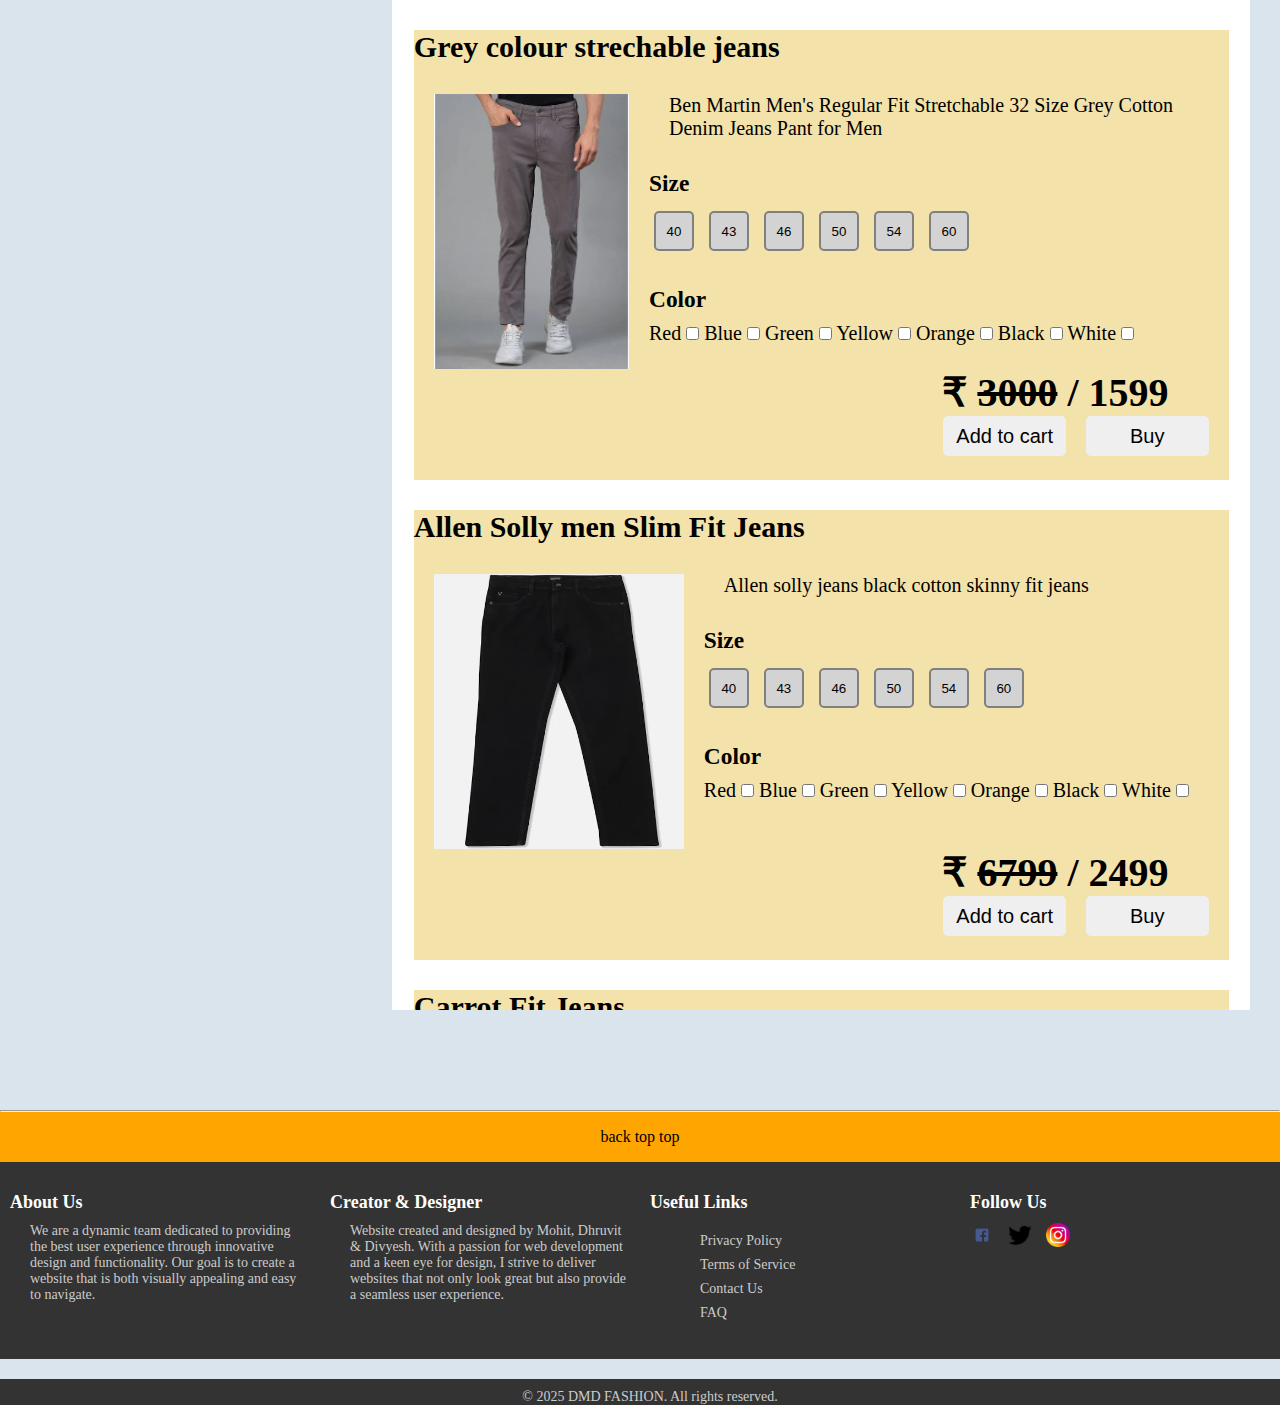
<file: jeans.html>
<!DOCTYPE html>
<html lang="en">
<head>
    <meta charset="UTF-8">
    <meta name="viewport" content="width=device-width, initial-scale=1.0">
    <title>items->Jeans</title>
    <link rel="stylesheet" href="index.css">
    <link rel="stylesheet" href="items.css">
</head>
<body>
    
    <!-- NAVIGATION BAR -->


  <!-- DMD LOGO -->
  <div class="nav">
    <img src="pictures/DMD-LOGO.jpg" alt="DMD LOGO" class="logo">



<!-- Search Bar  -->
    <div class="menu">
      <div class="search">
        <input type="search" class="nav-search" placeholder="search">
      </div>
      
<!-- Navigation bar enu buttons -->

<div class="nav-menu">
  <a href="index.html">Home</a>
  <div class="dropdown">
    <a href="#" class="dropdown-toggle">Items</a>
    <div class="dropdown-menu">
     <a href="hoodie.html">Hoodie</a>
      <a href="shirt.html">Shirts & Tshirt</a>
      <a href="jeans.html">Jeans</a>
      <a href="shoes.html">shoes</a>
     
      <a href="watches.html">Watches</a>
      <a href="sunglasses.html">Sun glasses</a>
      
    </div>
  </div>
  <a href="feedback.html">Feedback</a>
</div>

</div>


<!-- profile & cart logos -->

    <div class="last">
      <a href="shop-cart.html"><img src="pictures/cart.png" alt="cart" srcset="" class="profile-logo"></a>
        <a href="#"><img src="pictures/profile.png" alt="profile" srcset="" class="profile-logo"></a>
    </div>
  </div>

  <div class="box">

    <div class="filter">
      <h1 style="margin-left: 50px; font-size: 50px;">Filter</h1>
      <div class="filter-box">
      <ul>
        <h3>&#10022 Size:</h3>
        <li><label><input type="radio" id="size" name="size"> 40</label></li>
        <li><label><input type="radio" id="size" name="size"> 43</label></li>
        <li><label><input type="radio" id="size" name="size"> 46</label></li>
        <li><label><input type="radio" id="size" name="size"> 50</label></li>
        <li><label><input type="radio" id="size" name="size"> 54</label></li>
        <li><label><input type="radio" id="size" name="size"> 60</label></li>
      </ul>
    </div>


    <div class="filter-box">
      <ul>
      <div class="price">

        <h3>&#10022 Price:</h3>

          <div class="price-box">
            <p>200</p>
            <input type="range" id="priceRange" min="100" max="10000" step="10" value="500">
            <p>3999</p>
          </div>

      </div>
    </ul>
    </div>



    <div class="filter-box">
      <ul>
        <h3>&#10022 Discount:</h3>
        <li><label><input type="radio" name="discount" id="disocunt">  10% Off</label></li>
        <li><label><input type="radio" name="discount" id="disocunt">  20% Off</label></li>
        <li><label><input type="radio" name="discount" id="disocunt">  30% Off</label></li>
        <li><label><input type="radio" name="discount" id="disocunt">  50% Off</label></li>
        <li><label><input type="radio" name="discount" id="disocunt">  75% Off</label></li>
      </ul>

      
    <div class="filter-box">
      <ul>
        <h3>&#10022 Colors:</h3>
        <li><label><input type="color">  Custom  </label></li>
        <li><label><input type="checkbox" name="color" id="color">  Red</label></li>
        <li><label><input type="checkbox" name="color" id="color">  Blue</label></li>
        <li><label><input type="checkbox" name="color" id="color">  Black</label></li>
        <li><label><input type="checkbox" name="color" id="color">  Green</label></li>
        <li><label><input type="checkbox" name="color" id="color">  Purple</label></li>
        <li><label><input type="checkbox" name="color" id="color">  Orange</label></li>
        <li><label><input type="checkbox" name="color" id="color">  Yellow</label></li>
        <li><label><input type="checkbox" name="color" id="color">  White</label></li>
        <li></li>
      </ul>
    </div>




  </div>
</div>
 

  
    <div class="item-sell">

        <div class="sell-box">
          <h2>Slime dark blue Jeans</h2>
          <div class="sell-box1">
            <img src="jeans/jeans3.jpg" alt="hoodie">
            <div class="box1">
              <p>A modern silm with room to move, the 511 slim fit stretch jeans are a classic, you can wear with anything Complete your casual wardrobe with a splash </p>  
              <div class="sell-size">
                <h3>Size</h3>
                <div id="size-buttons">
                  
                   <button class="size-button" onclick="toggleButton(this)">40</button>
                   <button class="size-button" onclick="toggleButton(this)">43</button>
                   <button class="size-button" onclick="toggleButton(this)">46</button>
                   <button class="size-button" onclick="toggleButton(this)">50</button>
                   <button class="size-button" onclick="toggleButton(this)">54</button>
                   <button class="size-button" onclick="toggleButton(this)">60</button>
              </div>
                <h3>Color</h3>
                <label>Red  <input type="checkbox" name="sell-color" id="sell-color"></label>
                <label>Blue  <input type="checkbox" name="sell-color" id="sell-color"></label>
                <label>Green  <input type="checkbox" name="sell-color" id="sell-color"></label>
                <label>Yellow  <input type="checkbox" name="sell-color" id="sell-color"></label>
                <label>Orange  <input type="checkbox" name="sell-color" id="sell-color"></label>
                <label>Black  <input type="checkbox" name="sell-color" id="sell-color"></label>
                <label>White  <input type="checkbox" name="sell-color" id="sell-color"></label>
              </div>
            </div>
            <div class="box2"></div> 
          </div>
          <h2 class="sell-price">&#8377 <strike>2300</strike> / 999</h2>
          <div class="sell-box2">           
            <button class="cart-buy">Add to cart</button>
            <button class="cart-buy">Buy</button>
          </div>
        </div>

        <div class="sell-box">
          <h2>Slime silver colour jeans</h2>
          <div class="sell-box1">
            <img src="jeans/jeans4.jpg" alt="hoodie">
            <div class="box1">
              <p>A modern silm with room to move, the 511 slim fit stretch jeans are a classic, you can wear with anything Complete your casual wardrobe with a splash .</p>  
              <div class="sell-size">
                <h3>Size</h3>
                <div id="size-buttons">
                  
                   <button class="size-button" onclick="toggleButton(this)">40</button>
                   <button class="size-button" onclick="toggleButton(this)">43</button>
                   <button class="size-button" onclick="toggleButton(this)">46</button>
                   <button class="size-button" onclick="toggleButton(this)">50</button>
                   <button class="size-button" onclick="toggleButton(this)">54</button>
                   <button class="size-button" onclick="toggleButton(this)">60</button>
              </div>
                <h3>Color</h3>
                <label>Red  <input type="checkbox" name="sell-color" id="sell-color"></label>
                <label>Blue  <input type="checkbox" name="sell-color" id="sell-color"></label>
                <label>Green  <input type="checkbox" name="sell-color" id="sell-color"></label>
                <label>Yellow  <input type="checkbox" name="sell-color" id="sell-color"></label>
                <label>Orange  <input type="checkbox" name="sell-color" id="sell-color"></label>
                <label>Black  <input type="checkbox" name="sell-color" id="sell-color"></label>
                <label>White  <input type="checkbox" name="sell-color" id="sell-color"></label>
              </div>
            </div>
            <div class="box2"></div> 
          </div>
          <h2 class="sell-price">&#8377 <strike>4500</strike> / 1599</h2>
          <div class="sell-box2">           
            <button class="cart-buy">Add to cart</button>
            <button class="cart-buy">Buy</button>
          </div>
        </div>

        <div class="sell-box">
          <h2>White and grey design jeans</h2>
          <div class="sell-box1">
            <img src="jeans/jeans5.jpg" alt="hoodie">
            <div class="box1">
              <p>Ben Martin Jeans for Men || Bootcut Jeans for Men || Wide Leg Jeans Men || Bell Bottom Jeans for Men</p>  
              <div class="sell-size">
                <h3>Size</h3>
                <div id="size-buttons">
                  
                   <button class="size-button" onclick="toggleButton(this)">40</button>
                   <button class="size-button" onclick="toggleButton(this)">43</button>
                   <button class="size-button" onclick="toggleButton(this)">46</button>
                   <button class="size-button" onclick="toggleButton(this)">50</button>
                   <button class="size-button" onclick="toggleButton(this)">54</button>
                   <button class="size-button" onclick="toggleButton(this)">60</button>
              </div>
                <h3>Color</h3>
                <label>Red  <input type="checkbox" name="sell-color" id="sell-color"></label>
                <label>Blue  <input type="checkbox" name="sell-color" id="sell-color"></label>
                <label>Green  <input type="checkbox" name="sell-color" id="sell-color"></label>
                <label>Yellow  <input type="checkbox" name="sell-color" id="sell-color"></label>
                <label>Orange  <input type="checkbox" name="sell-color" id="sell-color"></label>
                <label>Black  <input type="checkbox" name="sell-color" id="sell-color"></label>
                <label>White  <input type="checkbox" name="sell-color" id="sell-color"></label>
              </div>
            </div>
            <div class="box2"></div> 
          </div>
          <h2 class="sell-price">&#8377 <strike>2599</strike> / 899</h2>
          <div class="sell-box2">           
            <button class="cart-buy">Add to cart</button>
            <button class="cart-buy">Buy</button>
          </div>
        </div>


        <div class="sell-box">
          <h2>Grey colour strechable jeans</h2>
          <div class="sell-box1">
            <img src="jeans/jeans6.jpg" alt="hoodie">
            <div class="box1">
              <p>Ben Martin Men's Regular Fit Stretchable 32 Size Grey Cotton Denim Jeans Pant for Men</p>  
              <div class="sell-size">
                <h3>Size</h3>
                <div id="size-buttons">
                  
                   <button class="size-button" onclick="toggleButton(this)">40</button>
                   <button class="size-button" onclick="toggleButton(this)">43</button>
                   <button class="size-button" onclick="toggleButton(this)">46</button>
                   <button class="size-button" onclick="toggleButton(this)">50</button>
                   <button class="size-button" onclick="toggleButton(this)">54</button>
                   <button class="size-button" onclick="toggleButton(this)">60</button>
              </div>
                <h3>Color</h3>
                <label>Red  <input type="checkbox" name="sell-color" id="sell-color"></label>
                <label>Blue  <input type="checkbox" name="sell-color" id="sell-color"></label>
                <label>Green  <input type="checkbox" name="sell-color" id="sell-color"></label>
                <label>Yellow  <input type="checkbox" name="sell-color" id="sell-color"></label>
                <label>Orange  <input type="checkbox" name="sell-color" id="sell-color"></label>
                <label>Black  <input type="checkbox" name="sell-color" id="sell-color"></label>
                <label>White  <input type="checkbox" name="sell-color" id="sell-color"></label>
              </div>
            </div>
            <div class="box2"></div> 
          </div>
          <h2 class="sell-price">&#8377 <strike>3000</strike> / 1599</h2>
          <div class="sell-box2">           
            <button class="cart-buy">Add to cart</button>
            <button class="cart-buy">Buy</button>
          </div>
        </div>


        <div class="sell-box">
          <h2>Allen Solly men Slim Fit Jeans</h2>
          <div class="sell-box1">
            <img src="jeans/Allen Solly men Slim Fit Jeans.jpg" alt="hoodie">
            <div class="box1">
              <p>Allen solly jeans black cotton skinny fit jeans</p>  
              <div class="sell-size">
                <h3>Size</h3>
                <div id="size-buttons">
                  
                   <button class="size-button" onclick="toggleButton(this)">40</button>
                   <button class="size-button" onclick="toggleButton(this)">43</button>
                   <button class="size-button" onclick="toggleButton(this)">46</button>
                   <button class="size-button" onclick="toggleButton(this)">50</button>
                   <button class="size-button" onclick="toggleButton(this)">54</button>
                   <button class="size-button" onclick="toggleButton(this)">60</button>
              </div>
                <h3>Color</h3>
                <label>Red  <input type="checkbox" name="sell-color" id="sell-color"></label>
                <label>Blue  <input type="checkbox" name="sell-color" id="sell-color"></label>
                <label>Green  <input type="checkbox" name="sell-color" id="sell-color"></label>
                <label>Yellow  <input type="checkbox" name="sell-color" id="sell-color"></label>
                <label>Orange  <input type="checkbox" name="sell-color" id="sell-color"></label>
                <label>Black  <input type="checkbox" name="sell-color" id="sell-color"></label>
                <label>White  <input type="checkbox" name="sell-color" id="sell-color"></label>
              </div>
            </div>
            <div class="box2"></div> 
          </div>
          <h2 class="sell-price">&#8377 <strike>6799</strike> / 2499</h2>
          <div class="sell-box2">           
            <button class="cart-buy">Add to cart</button>
            <button class="cart-buy">Buy</button>
          </div>
        </div>


        <div class="sell-box">
          <h2>Carrot Fit Jeans</h2>
          <div class="sell-box1">
            <img src="jeans/Carrot Fit Jeans.jpg" alt="hoodie">
            <div class="box1">
              <p>Ben Martin Men Stretchable Tapered Fit Carrot High Rise Jeans Grey </p>  
              <div class="sell-size">
                <h3>Size</h3>
                <div id="size-buttons">
                  
                   <button class="size-button" onclick="toggleButton(this)">40</button>
                   <button class="size-button" onclick="toggleButton(this)">43</button>
                   <button class="size-button" onclick="toggleButton(this)">46</button>
                   <button class="size-button" onclick="toggleButton(this)">50</button>
                   <button class="size-button" onclick="toggleButton(this)">54</button>
                   <button class="size-button" onclick="toggleButton(this)">60</button>
              </div>
                <h3>Color</h3>
                <label>Red  <input type="checkbox" name="sell-color" id="sell-color"></label>
                <label>Blue  <input type="checkbox" name="sell-color" id="sell-color"></label>
                <label>Green  <input type="checkbox" name="sell-color" id="sell-color"></label>
                <label>Yellow  <input type="checkbox" name="sell-color" id="sell-color"></label>
                <label>Orange  <input type="checkbox" name="sell-color" id="sell-color"></label>
                <label>Black  <input type="checkbox" name="sell-color" id="sell-color"></label>
                <label>White  <input type="checkbox" name="sell-color" id="sell-color"></label>
              </div>
            </div>
            <div class="box2"></div> 
          </div>
          <h2 class="sell-price">&#8377 <strike>999</strike> / 799</h2>
          <div class="sell-box2">           
            <button class="cart-buy">Add to cart</button>
            <button class="cart-buy">Buy</button>
          </div>
        </div>


        <div class="sell-box">
          <h2>Fandom Collection Regular Jeans</h2>
          <div class="sell-box1">
            <img src="jeans/Fandom Collection Regular Jeans.jpg" alt="hoodie">
            <div class="box1">
              <p>Men's Dress Pants </p>  
              <div class="sell-size">
                <h3>Size</h3>
                <div id="size-buttons">
                  
                   <button class="size-button" onclick="toggleButton(this)">40</button>
                   <button class="size-button" onclick="toggleButton(this)">43</button>
                   <button class="size-button" onclick="toggleButton(this)">46</button>
                   <button class="size-button" onclick="toggleButton(this)">50</button>
                   <button class="size-button" onclick="toggleButton(this)">54</button>
                   <button class="size-button" onclick="toggleButton(this)">60</button>
              </div>
                <h3>Color</h3>
                <label>Red  <input type="checkbox" name="sell-color" id="sell-color"></label>
                <label>Blue  <input type="checkbox" name="sell-color" id="sell-color"></label>
                <label>Green  <input type="checkbox" name="sell-color" id="sell-color"></label>
                <label>Yellow  <input type="checkbox" name="sell-color" id="sell-color"></label>
                <label>Orange  <input type="checkbox" name="sell-color" id="sell-color"></label>
                <label>Black  <input type="checkbox" name="sell-color" id="sell-color"></label>
                <label>White  <input type="checkbox" name="sell-color" id="sell-color"></label>
              </div>
            </div>
            <div class="box2"></div> 
          </div>
          <h2 class="sell-price">&#8377 <strike>3299</strike> / 1299</h2>
          <div class="sell-box2">           
            <button class="cart-buy">Add to cart</button>
            <button class="cart-buy">Buy</button>
          </div>
        </div>


        <div class="sell-box">
          <h2>H&M Men's Loose Jeans</h2>
          <div class="sell-box1">
            <img src="jeans/H&M Men's Loose Jeans.jpg" alt="hoodie">
            <div class="box1">
              <p>Featuring a loose leg shape and a slightly dropped crotch. The low waist and the soft non-stretch fabric gives this fit that perfectly effortless look.</p>  
              <div class="sell-size">
                <h3>Size</h3>
                <div id="size-buttons">
                  
                   <button class="size-button" onclick="toggleButton(this)">40</button>
                   <button class="size-button" onclick="toggleButton(this)">43</button>
                   <button class="size-button" onclick="toggleButton(this)">46</button>
                   <button class="size-button" onclick="toggleButton(this)">50</button>
                   <button class="size-button" onclick="toggleButton(this)">54</button>
                   <button class="size-button" onclick="toggleButton(this)">60</button>
              </div>
                <h3>Color</h3>
                <label>Red  <input type="checkbox" name="sell-color" id="sell-color"></label>
                <label>Blue  <input type="checkbox" name="sell-color" id="sell-color"></label>
                <label>Green  <input type="checkbox" name="sell-color" id="sell-color"></label>
                <label>Yellow  <input type="checkbox" name="sell-color" id="sell-color"></label>
                <label>Orange  <input type="checkbox" name="sell-color" id="sell-color"></label>
                <label>Black  <input type="checkbox" name="sell-color" id="sell-color"></label>
                <label>White  <input type="checkbox" name="sell-color" id="sell-color"></label>
              </div>
            </div>
            <div class="box2"></div> 
          </div>
          <h2 class="sell-price">&#8377 <strike>5599</strike> / 2899</h2>
          <div class="sell-box2">           
            <button class="cart-buy">Add to cart</button>
            <button class="cart-buy">Buy</button>
          </div>
        </div>


        <div class="sell-box">
          <h2>Men's Blue Slim fit Stretch Regular Jeans </h2>
          <div class="sell-box1">
            <img src="jeans/Men's Blue Slim fit Stretch Regular Jeans & Pant, jeans for men, mens jeans pant, mens jeans.jpg" alt="hoodie">
            <div class="box1">
              <p>Men's Blue Slim fit Stretch Regular Jeans & Pant, jeans for men, mens jeans pant, mens jeans</p>  
              <div class="sell-size">
                <h3>Size</h3>
                <div id="size-buttons">
                  
                   <button class="size-button" onclick="toggleButton(this)">40</button>
                   <button class="size-button" onclick="toggleButton(this)">43</button>
                   <button class="size-button" onclick="toggleButton(this)">46</button>
                   <button class="size-button" onclick="toggleButton(this)">50</button>
                   <button class="size-button" onclick="toggleButton(this)">54</button>
                   <button class="size-button" onclick="toggleButton(this)">60</button>
              </div>
                <h3>Color</h3>
                <label>Red  <input type="checkbox" name="sell-color" id="sell-color"></label>
                <label>Blue  <input type="checkbox" name="sell-color" id="sell-color"></label>
                <label>Green  <input type="checkbox" name="sell-color" id="sell-color"></label>
                <label>Yellow  <input type="checkbox" name="sell-color" id="sell-color"></label>
                <label>Orange  <input type="checkbox" name="sell-color" id="sell-color"></label>
                <label>Black  <input type="checkbox" name="sell-color" id="sell-color"></label>
                <label>White  <input type="checkbox" name="sell-color" id="sell-color"></label>
              </div>
            </div>
            <div class="box2"></div> 
          </div>
          <h2 class="sell-price">&#8377 <strike>4299</strike> / 1399</h2>
          <div class="sell-box2">           
            <button class="cart-buy">Add to cart</button>
            <button class="cart-buy">Buy</button>
          </div>
        </div>


        <div class="sell-box">
          <h2>Relaxed Fit Jeans</h2>
          <div class="sell-box1">
            <img src="jeans/Relaxed Fit Jeans.jpg" alt="hoodie">
            <div class="box1">
              <p>Relaxed fit pants are pants that feature a straight fit from the waist down and do not hug the body at all.</p>  
              <div class="sell-size">
                <h3>Size</h3>
                <div id="size-buttons">
                  
                   <button class="size-button" onclick="toggleButton(this)">40</button>
                   <button class="size-button" onclick="toggleButton(this)">43</button>
                   <button class="size-button" onclick="toggleButton(this)">46</button>
                   <button class="size-button" onclick="toggleButton(this)">50</button>
                   <button class="size-button" onclick="toggleButton(this)">54</button>
                   <button class="size-button" onclick="toggleButton(this)">60</button>
              </div>
                <h3>Color</h3>
                <label>Red  <input type="checkbox" name="sell-color" id="sell-color"></label>
                <label>Blue  <input type="checkbox" name="sell-color" id="sell-color"></label>
                <label>Green  <input type="checkbox" name="sell-color" id="sell-color"></label>
                <label>Yellow  <input type="checkbox" name="sell-color" id="sell-color"></label>
                <label>Orange  <input type="checkbox" name="sell-color" id="sell-color"></label>
                <label>Black  <input type="checkbox" name="sell-color" id="sell-color"></label>
                <label>White  <input type="checkbox" name="sell-color" id="sell-color"></label>
              </div>
            </div>
            <div class="box2"></div> 
          </div>
          <h2 class="sell-price">&#8377 <strike>7099</strike> / 6599</h2>
          <div class="sell-box2">           
            <button class="cart-buy">Add to cart</button>
            <button class="cart-buy">Buy</button>
          </div>
        </div>


        <div class="sell-box">
          <h2>SLIM FIT JEANS</h2>
          <div class="sell-box1">
            <img src="jeans/SLIM FIT JEANS.jpg" alt="hoodie">
            <div class="box1">
              <p>Men's Blue Slim fit Stretch Regular Jeans & Pant, jeans for men, mens jeans pant, mens jeans</p>  
              <div class="sell-size">
                <h3>Size</h3>
                <div id="size-buttons">
                  
                   <button class="size-button" onclick="toggleButton(this)">40</button>
                   <button class="size-button" onclick="toggleButton(this)">43</button>
                   <button class="size-button" onclick="toggleButton(this)">46</button>
                   <button class="size-button" onclick="toggleButton(this)">50</button>
                   <button class="size-button" onclick="toggleButton(this)">54</button>
                   <button class="size-button" onclick="toggleButton(this)">60</button>
              </div>
                <h3>Color</h3>
                <label>Red  <input type="checkbox" name="sell-color" id="sell-color"></label>
                <label>Blue  <input type="checkbox" name="sell-color" id="sell-color"></label>
                <label>Green  <input type="checkbox" name="sell-color" id="sell-color"></label>
                <label>Yellow  <input type="checkbox" name="sell-color" id="sell-color"></label>
                <label>Orange  <input type="checkbox" name="sell-color" id="sell-color"></label>
                <label>Black  <input type="checkbox" name="sell-color" id="sell-color"></label>
                <label>White  <input type="checkbox" name="sell-color" id="sell-color"></label>
              </div>
            </div>
            <div class="box2"></div> 
          </div>
          <h2 class="sell-price">&#8377 <strike>4599</strike> / 3299</h2>
          <div class="sell-box2">           
            <button class="cart-buy">Add to cart</button>
            <button class="cart-buy">Buy</button>
          </div>
        </div>


        <div class="sell-box">
          <h2>Snitch Men's Black Baggy Fit Jeans</h2>
          <div class="sell-box1">
            <img src="jeans/Snitch Men's Black Baggy Fit Jeans Casual Wear College Wear  Street Wear.jpg" alt="hoodie">
            <div class="box1">
              <p>Snitch Men's Black Baggy Fit Jeans Casual Wear College Wear  Street Wear</p>  
              <div class="sell-size">
                <h3>Size</h3>
                <div id="size-buttons">
                  
                   <button class="size-button" onclick="toggleButton(this)">40</button>
                   <button class="size-button" onclick="toggleButton(this)">43</button>
                   <button class="size-button" onclick="toggleButton(this)">46</button>
                   <button class="size-button" onclick="toggleButton(this)">50</button>
                   <button class="size-button" onclick="toggleButton(this)">54</button>
                   <button class="size-button" onclick="toggleButton(this)">60</button>
              </div>
                <h3>Color</h3>
                <label>Red  <input type="checkbox" name="sell-color" id="sell-color"></label>
                <label>Blue  <input type="checkbox" name="sell-color" id="sell-color"></label>
                <label>Green  <input type="checkbox" name="sell-color" id="sell-color"></label>
                <label>Yellow  <input type="checkbox" name="sell-color" id="sell-color"></label>
                <label>Orange  <input type="checkbox" name="sell-color" id="sell-color"></label>
                <label>Black  <input type="checkbox" name="sell-color" id="sell-color"></label>
                <label>White  <input type="checkbox" name="sell-color" id="sell-color"></label>
              </div>
            </div>
            <div class="box2"></div> 
          </div>
          <h2 class="sell-price">&#8377 <strike>5999</strike> / 2899</h2>
          <div class="sell-box2">           
            <button class="cart-buy">Add to cart</button>
            <button class="cart-buy">Buy</button>
          </div>
        </div>


        <div class="sell-box">
          <h2>Urbano Slim Fit jeans</h2>
          <div class="sell-box1">
            <img src="jeans/Urbano Slim Fit Stretchable Jogger Jeans.jpg" alt="hoodie">
            <div class="box1">
              <p>Urbano Slim Fit Stretchable Jogger Jeans</p>  
              <div class="sell-size">
                <h3>Size</h3>
                <div id="size-buttons">
                  
                   <button class="size-button" onclick="toggleButton(this)">40</button>
                   <button class="size-button" onclick="toggleButton(this)">43</button>
                   <button class="size-button" onclick="toggleButton(this)">46</button>
                   <button class="size-button" onclick="toggleButton(this)">50</button>
                   <button class="size-button" onclick="toggleButton(this)">54</button>
                   <button class="size-button" onclick="toggleButton(this)">60</button>
              </div>
                <h3>Color</h3>
                <label>Red  <input type="checkbox" name="sell-color" id="sell-color"></label>
                <label>Blue  <input type="checkbox" name="sell-color" id="sell-color"></label>
                <label>Green  <input type="checkbox" name="sell-color" id="sell-color"></label>
                <label>Yellow  <input type="checkbox" name="sell-color" id="sell-color"></label>
                <label>Orange  <input type="checkbox" name="sell-color" id="sell-color"></label>
                <label>Black  <input type="checkbox" name="sell-color" id="sell-color"></label>
                <label>White  <input type="checkbox" name="sell-color" id="sell-color"></label>
              </div>
            </div>
            <div class="box2"></div> 
          </div>
          <h2 class="sell-price">&#8377 <strike>1399</strike> / 1199</h2>
          <div class="sell-box2">           
            <button class="cart-buy">Add to cart</button>
            <button class="cart-buy">Buy</button>
          </div>
        </div>



</div>
</div>






  <hr>

  <div class="back" id="top">
      <a id="top">back top top</a>
    </div>
  <!-- footer / description & about us -->

  <footer>




    <div class="footer-container">
      <div class="footer-section about-us">
        <h4>About Us</h4>
        <p>We are a dynamic team dedicated to providing the best user experience through innovative design and functionality. Our goal is to create a website that is both visually appealing and easy to navigate.</p>
      </div>
      
      <div class="footer-section creator-designer">
        <h4>Creator & Designer</h4>
        <p>Website created and designed by Mohit, Dhruvit & Divyesh. With a passion for web development and a keen eye for design, I strive to deliver websites that not only look great but also provide a seamless user experience.</p>
      </div>
      
      <div class="footer-section links">
        <h4>Useful Links</h4>
        <ul>
          <li><a href="#">Privacy Policy</a></li>
          <li><a href="#">Terms of Service</a></li>
          <li><a href="#">Contact Us</a></li>
          <li><a href="#">FAQ</a></li>
        </ul>
      </div>
      
      <div class="footer-section social-media">
        <h4>Follow Us</h4>
        <a href="#"><img src="facebook.png" alt="Facebook"></a>
        <a href="#"><img src="twitter.png" alt="Twitter"></a>
        <a href="#"><img src="instagram.png" alt="Instagram"></a>
      </div>
    </div>
    

  </footer>

  <div class="footer-bottom">
    <p>&copy; 2025 DMD FASHION. All rights reserved.</p>
  </div>




  <script src="items.js"></script>
</body>
</html>
</body>
</file>
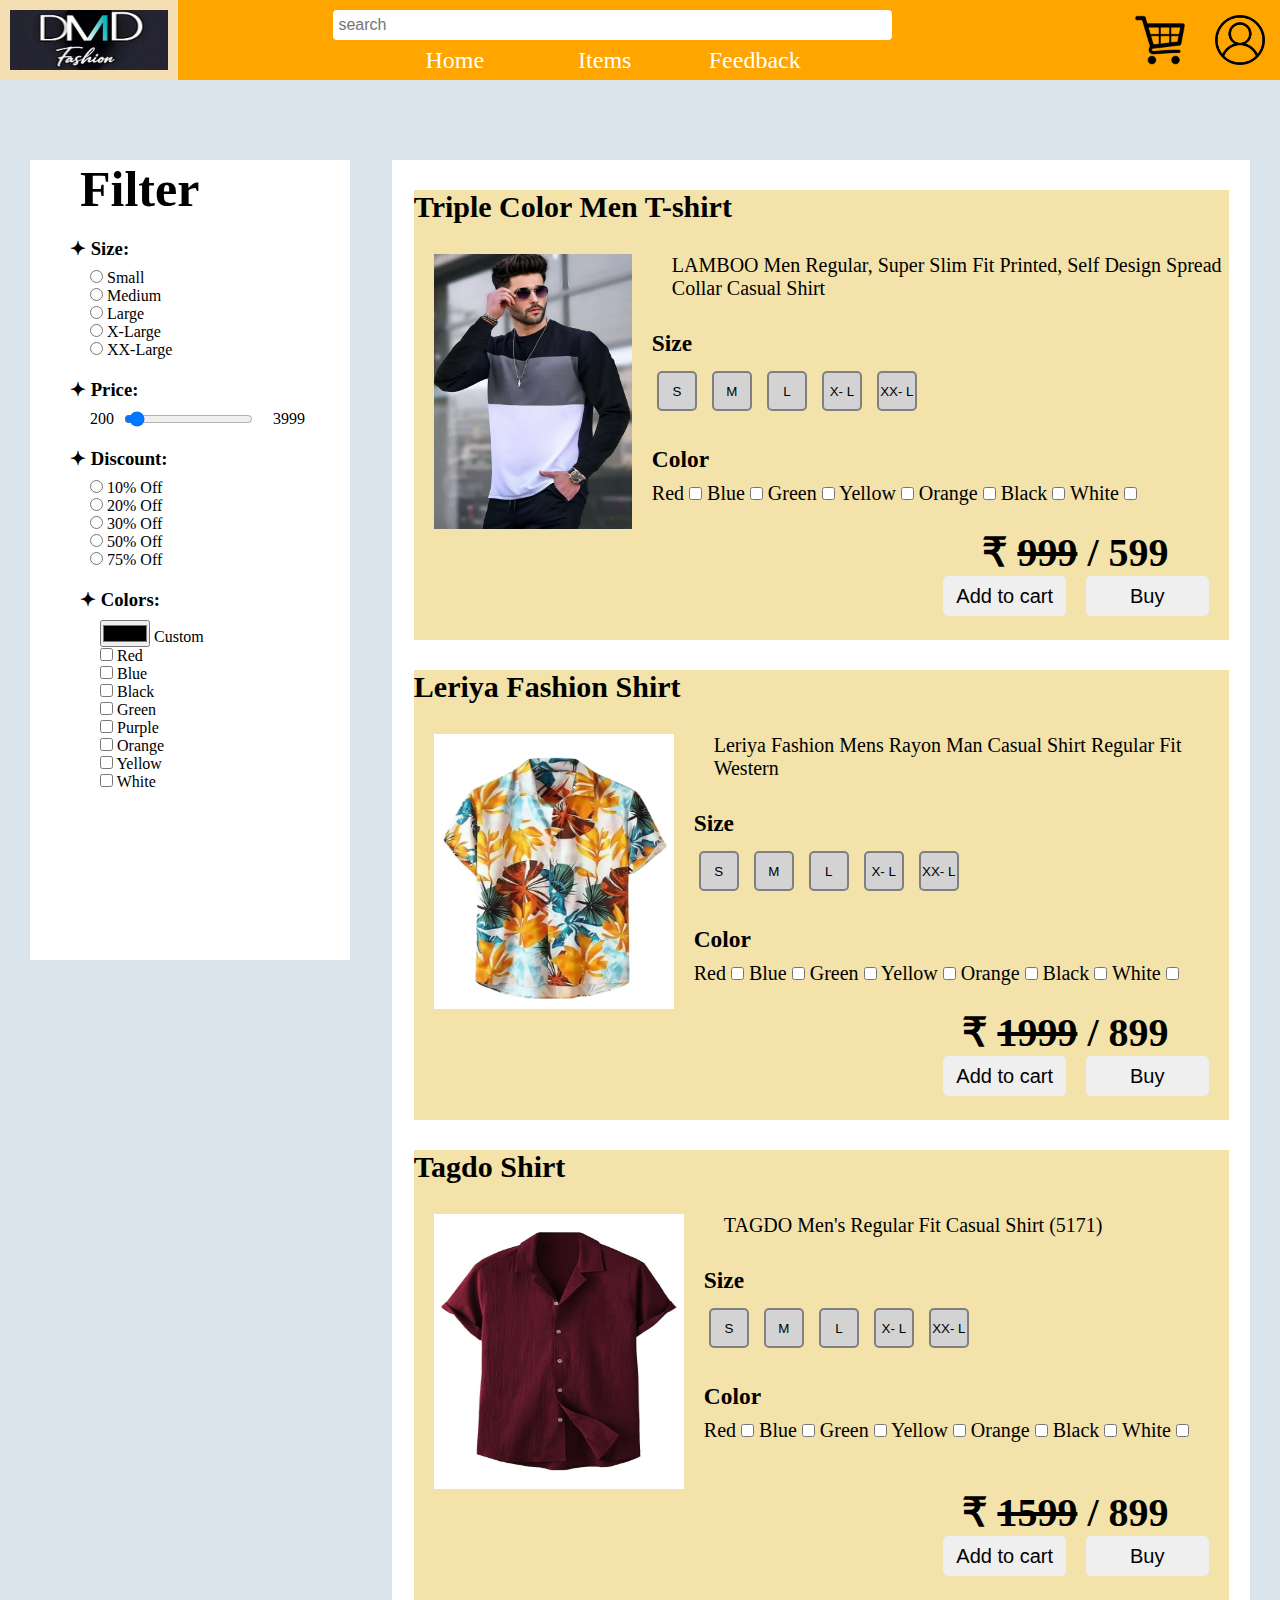
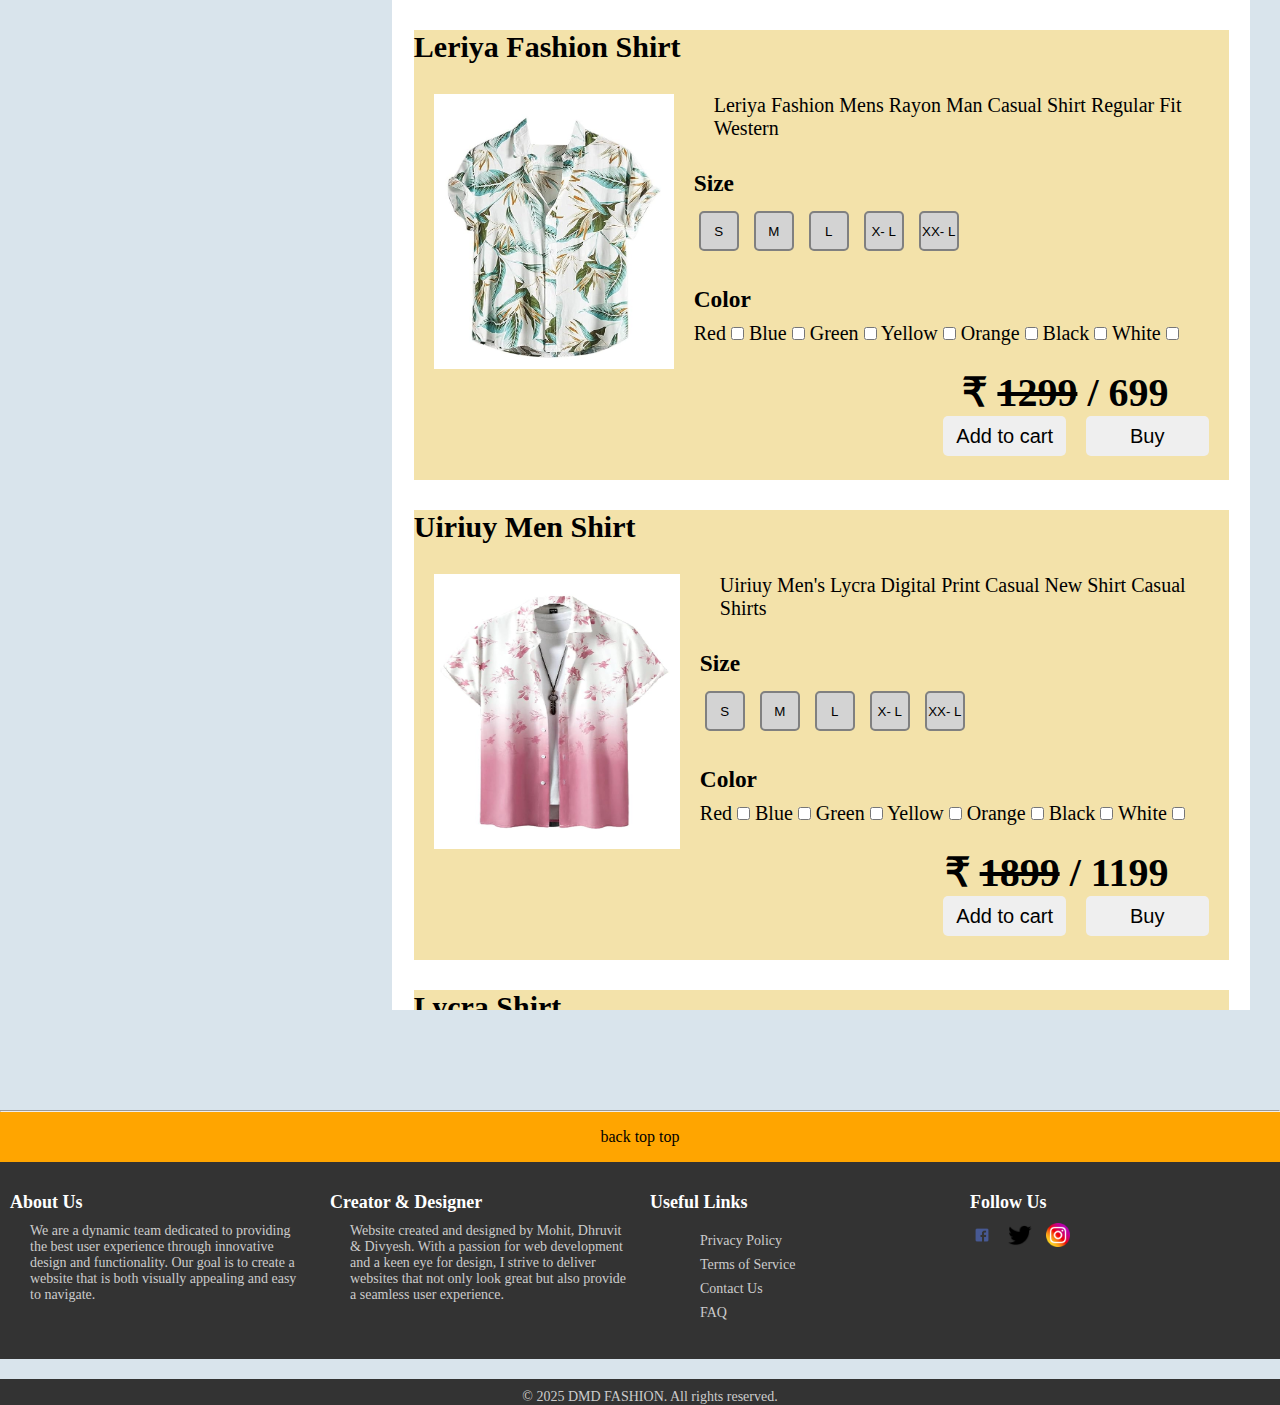
<file: shirt.html>
<!DOCTYPE html>
<html lang="en">
<head>
    <meta charset="UTF-8">
    <meta name="viewport" content="width=device-width, initial-scale=1.0">
    <title>items->Shirt & Tshirt</title>
    <link rel="stylesheet" href="index.css">
    <link rel="stylesheet" href="items.css">
</head>
<body>
    
    <!-- NAVIGATION BAR -->


  <!-- DMD LOGO -->
  <div class="nav">
    <img src="pictures/DMD-LOGO.jpg" alt="DMD LOGO" class="logo">



<!-- Search Bar  -->
    <div class="menu">
      <div class="search">
        <input type="search" class="nav-search" placeholder="search">
      </div>
      
<!-- Navigation bar enu buttons -->

<div class="nav-menu">
  <a href="index.html">Home</a>
  <div class="dropdown">
    <a href="#" class="dropdown-toggle">Items</a>
    <div class="dropdown-menu">
     <a href="hoodie.html">Hoodie</a>
      <a href="shirt.html">Shirts & Tshirt</a>
      <a href="jeans.html">Jeans</a>
      <a href="shoes.html">shoes</a>
     
      <a href="watches.html">Watches</a>
      <a href="sunglasses.html">Sun glasses</a>
      
    </div>
  </div>
  <a href="feedback.html">Feedback</a>
</div>

</div>


<!-- profile & cart logos -->

    <div class="last">
      <a href="shop-cart.html"><img src="pictures/cart.png" alt="cart" srcset="" class="profile-logo"></a>
        <a href="#"><img src="pictures/profile.png" alt="profile" srcset="" class="profile-logo"></a>
    </div>
  </div>

  <div class="box">

    <div class="filter">
      <h1 style="margin-left: 50px; font-size: 50px;">Filter</h1>
      <div class="filter-box">
      <ul>
        <h3>&#10022 Size:</h3>
        <li><label><input type="radio" id="size" name="size">  Small</label></li>
        <li><label><input type="radio" id="size" name="size">  Medium</label></li>
        <li><label><input type="radio" id="size" name="size">  Large</label></li>
        <li><label><input type="radio" id="size" name="size">  X-Large</label></li>
        <li><label><input type="radio" id="size" name="size">  XX-Large</label></li>
      </ul>
    </div>


    <div class="filter-box">
      <ul>
      <div class="price">

        <h3>&#10022 Price:</h3>

          <div class="price-box">
            <p>200</p>
            <input type="range" id="priceRange" min="100" max="10000" step="10" value="500">
            <p>3999</p>
          </div>

      </div>
    </ul>
    </div>



    <div class="filter-box">
      <ul>
        <h3>&#10022 Discount:</h3>
        <li><label><input type="radio" name="discount" id="disocunt">  10% Off</label></li>
        <li><label><input type="radio" name="discount" id="disocunt">  20% Off</label></li>
        <li><label><input type="radio" name="discount" id="disocunt">  30% Off</label></li>
        <li><label><input type="radio" name="discount" id="disocunt">  50% Off</label></li>
        <li><label><input type="radio" name="discount" id="disocunt">  75% Off</label></li>
      </ul>

      
    <div class="filter-box">
      <ul>
        <h3>&#10022 Colors:</h3>
        <li><label><input type="color">  Custom  </label></li>
        <li><label><input type="checkbox" name="color" id="color">  Red</label></li>
        <li><label><input type="checkbox" name="color" id="color">  Blue</label></li>
        <li><label><input type="checkbox" name="color" id="color">  Black</label></li>
        <li><label><input type="checkbox" name="color" id="color">  Green</label></li>
        <li><label><input type="checkbox" name="color" id="color">  Purple</label></li>
        <li><label><input type="checkbox" name="color" id="color">  Orange</label></li>
        <li><label><input type="checkbox" name="color" id="color">  Yellow</label></li>
        <li><label><input type="checkbox" name="color" id="color">  White</label></li>
        <li></li>
      </ul>
    </div>




  </div>
</div>
 

  
    <div class="item-sell">

        <div class="sell-box">
          <h2>Triple Color Men T-shirt</h2>
          <div class="sell-box1">
            <img src="tshirt/tshirt4.jfif" alt="hoodie">
            <div class="box1">
              <p>LAMBOO Men Regular, Super Slim Fit Printed, Self Design Spread Collar Casual Shirt</p>  
              <div class="sell-size">
                <h3>Size</h3>
                <div id="size-buttons">
                  
                   <button class="size-button" onclick="toggleButton(this)">S</button>
                   <button class="size-button" onclick="toggleButton(this)">M</button>
                   <button class="size-button" onclick="toggleButton(this)">L</button>
                    <button class="size-button" onclick="toggleButton(this)">X- L</button>
                    <button class="size-button" onclick="toggleButton(this)">XX- L</button>
                                  </div>
                <h3>Color</h3>
                <label>Red  <input type="checkbox" name="sell-color" id="sell-color"></label>
                <label>Blue  <input type="checkbox" name="sell-color" id="sell-color"></label>
                <label>Green  <input type="checkbox" name="sell-color" id="sell-color"></label>
                <label>Yellow  <input type="checkbox" name="sell-color" id="sell-color"></label>
                <label>Orange  <input type="checkbox" name="sell-color" id="sell-color"></label>
                <label>Black  <input type="checkbox" name="sell-color" id="sell-color"></label>
                <label>White  <input type="checkbox" name="sell-color" id="sell-color"></label>
              </div>
            </div>
            <div class="box2"></div> 
          </div>
          <h2 class="sell-price">&#8377 <strike>999</strike> / 599</h2>
          <div class="sell-box2">           
            <button class="cart-buy">Add to cart</button>
            <button class="cart-buy">Buy</button>
          </div>
        </div>

        <div class="sell-box">
          <h2>Leriya Fashion Shirt</h2>
          <div class="sell-box1">
            <img src="tshirt/shirt11.png" alt="hoodie">
            <div class="box1">
              <p>Leriya Fashion Mens Rayon Man Casual Shirt Regular Fit Western</p>  
              <div class="sell-size">
                <h3>Size</h3>
                <div id="size-buttons">
                  
                   <button class="size-button" onclick="toggleButton(this)">S</button>
                   <button class="size-button" onclick="toggleButton(this)">M</button>
                   <button class="size-button" onclick="toggleButton(this)">L</button>
                    <button class="size-button" onclick="toggleButton(this)">X- L</button>
                    <button class="size-button" onclick="toggleButton(this)">XX- L</button>
                                  </div>
                <h3>Color</h3>
                <label>Red  <input type="checkbox" name="sell-color" id="sell-color"></label>
                <label>Blue  <input type="checkbox" name="sell-color" id="sell-color"></label>
                <label>Green  <input type="checkbox" name="sell-color" id="sell-color"></label>
                <label>Yellow  <input type="checkbox" name="sell-color" id="sell-color"></label>
                <label>Orange  <input type="checkbox" name="sell-color" id="sell-color"></label>
                <label>Black  <input type="checkbox" name="sell-color" id="sell-color"></label>
                <label>White  <input type="checkbox" name="sell-color" id="sell-color"></label>
              </div>
            </div>
            <div class="box2"></div> 
          </div>
          <h2 class="sell-price">&#8377 <strike>1999</strike> / 899</h2>
          <div class="sell-box2">           
            <button class="cart-buy">Add to cart</button>
            <button class="cart-buy">Buy</button>
          </div>
        </div>

        <div class="sell-box">
          <h2>Tagdo Shirt</h2>
          <div class="sell-box1">
            <img src="tshirt/shirt12.png" alt="hoodie">
            <div class="box1">
              <p>TAGDO Men's Regular Fit Casual Shirt (5171)</p>  
              <div class="sell-size">
                <h3>Size</h3>
                <div id="size-buttons">
                  
                   <button class="size-button" onclick="toggleButton(this)">S</button>
                   <button class="size-button" onclick="toggleButton(this)">M</button>
                   <button class="size-button" onclick="toggleButton(this)">L</button>
                    <button class="size-button" onclick="toggleButton(this)">X- L</button>
                    <button class="size-button" onclick="toggleButton(this)">XX- L</button>
                                  </div>
                <h3>Color</h3>
                <label>Red  <input type="checkbox" name="sell-color" id="sell-color"></label>
                <label>Blue  <input type="checkbox" name="sell-color" id="sell-color"></label>
                <label>Green  <input type="checkbox" name="sell-color" id="sell-color"></label>
                <label>Yellow  <input type="checkbox" name="sell-color" id="sell-color"></label>
                <label>Orange  <input type="checkbox" name="sell-color" id="sell-color"></label>
                <label>Black  <input type="checkbox" name="sell-color" id="sell-color"></label>
                <label>White  <input type="checkbox" name="sell-color" id="sell-color"></label>
              </div>
            </div>
            <div class="box2"></div> 
          </div>
          <h2 class="sell-price">&#8377 <strike>1599</strike> / 899</h2>
          <div class="sell-box2">           
            <button class="cart-buy">Add to cart</button>
            <button class="cart-buy">Buy</button>
          </div>
        </div>


        <div class="sell-box">
          <h2>Leriya Fashion Shirt</h2>
          <div class="sell-box1">
            <img src="tshirt/shirt13.png" alt="hoodie">
            <div class="box1">
              <p>Leriya Fashion Mens Rayon Man Casual Shirt Regular Fit Western</p>  
              <div class="sell-size">
                <h3>Size</h3>
                <div id="size-buttons">
                  
                   <button class="size-button" onclick="toggleButton(this)">S</button>
                   <button class="size-button" onclick="toggleButton(this)">M</button>
                   <button class="size-button" onclick="toggleButton(this)">L</button>
                    <button class="size-button" onclick="toggleButton(this)">X- L</button>
                    <button class="size-button" onclick="toggleButton(this)">XX- L</button>
                                  </div>
                <h3>Color</h3>
                <label>Red  <input type="checkbox" name="sell-color" id="sell-color"></label>
                <label>Blue  <input type="checkbox" name="sell-color" id="sell-color"></label>
                <label>Green  <input type="checkbox" name="sell-color" id="sell-color"></label>
                <label>Yellow  <input type="checkbox" name="sell-color" id="sell-color"></label>
                <label>Orange  <input type="checkbox" name="sell-color" id="sell-color"></label>
                <label>Black  <input type="checkbox" name="sell-color" id="sell-color"></label>
                <label>White  <input type="checkbox" name="sell-color" id="sell-color"></label>
              </div>
            </div>
            <div class="box2"></div> 
          </div>
          <h2 class="sell-price">&#8377 <strike>1299</strike> / 699</h2>
          <div class="sell-box2">           
            <button class="cart-buy">Add to cart</button>
            <button class="cart-buy">Buy</button>
          </div>
        </div>


        <div class="sell-box">
          <h2>Uiriuy Men Shirt</h2>
          <div class="sell-box1">
            <img src="tshirt/shirt14.png" alt="hoodie">
            <div class="box1">
              <p>Uiriuy Men's Lycra Digital Print Casual New Shirt Casual Shirts</p>  
              <div class="sell-size">
                <h3>Size</h3>
                <div id="size-buttons">
                  
                   <button class="size-button" onclick="toggleButton(this)">S</button>
                   <button class="size-button" onclick="toggleButton(this)">M</button>
                   <button class="size-button" onclick="toggleButton(this)">L</button>
                    <button class="size-button" onclick="toggleButton(this)">X- L</button>
                    <button class="size-button" onclick="toggleButton(this)">XX- L</button>
                                  </div>
                <h3>Color</h3>
                <label>Red  <input type="checkbox" name="sell-color" id="sell-color"></label>
                <label>Blue  <input type="checkbox" name="sell-color" id="sell-color"></label>
                <label>Green  <input type="checkbox" name="sell-color" id="sell-color"></label>
                <label>Yellow  <input type="checkbox" name="sell-color" id="sell-color"></label>
                <label>Orange  <input type="checkbox" name="sell-color" id="sell-color"></label>
                <label>Black  <input type="checkbox" name="sell-color" id="sell-color"></label>
                <label>White  <input type="checkbox" name="sell-color" id="sell-color"></label>
              </div>
            </div>
            <div class="box2"></div> 
          </div>
          <h2 class="sell-price">&#8377 <strike>1899</strike> / 1199</h2>
          <div class="sell-box2">           
            <button class="cart-buy">Add to cart</button>
            <button class="cart-buy">Buy</button>
          </div>
        </div>


        <div class="sell-box">
          <h2>Lycra Shirt</h2>
          <div class="sell-box1">
            <img src="tshirt/shirt15.png" alt="hoodie">
            <div class="box1">
              <p>Men Printed Floral Print Lycra Cut Away Collar Casual Shirt</p>  
              <div class="sell-size">
                <h3>Size</h3>
                <div id="size-buttons">
                  
                   <button class="size-button" onclick="toggleButton(this)">S</button>
                   <button class="size-button" onclick="toggleButton(this)">M</button>
                   <button class="size-button" onclick="toggleButton(this)">L</button>
                    <button class="size-button" onclick="toggleButton(this)">X- L</button>
                    <button class="size-button" onclick="toggleButton(this)">XX- L</button>
                                  </div>
                <h3>Color</h3>
                <label>Red  <input type="checkbox" name="sell-color" id="sell-color"></label>
                <label>Blue  <input type="checkbox" name="sell-color" id="sell-color"></label>
                <label>Green  <input type="checkbox" name="sell-color" id="sell-color"></label>
                <label>Yellow  <input type="checkbox" name="sell-color" id="sell-color"></label>
                <label>Orange  <input type="checkbox" name="sell-color" id="sell-color"></label>
                <label>Black  <input type="checkbox" name="sell-color" id="sell-color"></label>
                <label>White  <input type="checkbox" name="sell-color" id="sell-color"></label>
              </div>
            </div>
            <div class="box2"></div> 
          </div>
          <h2 class="sell-price">&#8377 <strike>1499</strike> / 899</h2>
          <div class="sell-box2">           
            <button class="cart-buy">Add to cart</button>
            <button class="cart-buy">Buy</button>
          </div>
        </div>


        <div class="sell-box">
          <h2> Shirt</h2>
          <div class="sell-box1">
            <img src="tshirt/shirt16.png" alt="hoodie">
            <div class="box1">
              <p>
                Le Pery Cotton Lycra Stratchable Casual Half Sleeve Coconut Design Printed Men Shirt</p>  
              <div class="sell-size">
                <h3>Size</h3>
                <div id="size-buttons">
                  
                   <button class="size-button" onclick="toggleButton(this)">S</button>
                   <button class="size-button" onclick="toggleButton(this)">M</button>
                   <button class="size-button" onclick="toggleButton(this)">L</button>
                    <button class="size-button" onclick="toggleButton(this)">X- L</button>
                    <button class="size-button" onclick="toggleButton(this)">XX- L</button>
                                  </div>
                <h3>Color</h3>
                <label>Red  <input type="checkbox" name="sell-color" id="sell-color"></label>
                <label>Blue  <input type="checkbox" name="sell-color" id="sell-color"></label>
                <label>Green  <input type="checkbox" name="sell-color" id="sell-color"></label>
                <label>Yellow  <input type="checkbox" name="sell-color" id="sell-color"></label>
                <label>Orange  <input type="checkbox" name="sell-color" id="sell-color"></label>
                <label>Black  <input type="checkbox" name="sell-color" id="sell-color"></label>
                <label>White  <input type="checkbox" name="sell-color" id="sell-color"></label>
              </div>
            </div>
            <div class="box2"></div> 
          </div>
          <h2 class="sell-price">&#8377 <strike>1299</strike> / 699</h2>
          <div class="sell-box2">           
            <button class="cart-buy">Add to cart</button>
            <button class="cart-buy">Buy</button>
          </div>
        </div>


        <div class="sell-box">
          <h2>Lycra Stylish Shirt</h2>
          <div class="sell-box1">
            <img src="tshirt/shirt17.png" alt="hoodie">
            <div class="box1">
              <p>LAMBOO Men Goa Printed Lycra Stylish Men's Slim Fit Cut Away Collar Casual Shirt</p>  
              <div class="sell-size">
                <h3>Size</h3>
                <div id="size-buttons">
                  
                   <button class="size-button" onclick="toggleButton(this)">S</button>
                   <button class="size-button" onclick="toggleButton(this)">M</button>
                   <button class="size-button" onclick="toggleButton(this)">L</button>
                    <button class="size-button" onclick="toggleButton(this)">X- L</button>
                    <button class="size-button" onclick="toggleButton(this)">XX- L</button>
                                  </div>
                <h3>Color</h3>
                <label>Red  <input type="checkbox" name="sell-color" id="sell-color"></label>
                <label>Blue  <input type="checkbox" name="sell-color" id="sell-color"></label>
                <label>Green  <input type="checkbox" name="sell-color" id="sell-color"></label>
                <label>Yellow  <input type="checkbox" name="sell-color" id="sell-color"></label>
                <label>Orange  <input type="checkbox" name="sell-color" id="sell-color"></label>
                <label>Black  <input type="checkbox" name="sell-color" id="sell-color"></label>
                <label>White  <input type="checkbox" name="sell-color" id="sell-color"></label>
              </div>
            </div>
            <div class="box2"></div> 
          </div>
          <h2 class="sell-price">&#8377 <strike> 1399</strike> / 669</h2>
          <div class="sell-box2">           
            <button class="cart-buy">Add to cart</button>
            <button class="cart-buy">Buy</button>
          </div>
        </div>


        <div class="sell-box">
          <h2>JVX Men T-Shirt</h2>
          <div class="sell-box1">
            <img src="tshirt/shirt18.png" alt="hoodie">
            <div class="box1">
              <p>JVX Men T-Shirt Full Sleeve T Shirt || T-Shirt (MRT-209)</p>  
              <div class="sell-size">
                <h3>Size</h3>
                <div id="size-buttons">
                  
                   <button class="size-button" onclick="toggleButton(this)">S</button>
                   <button class="size-button" onclick="toggleButton(this)">M</button>
                   <button class="size-button" onclick="toggleButton(this)">L</button>
                    <button class="size-button" onclick="toggleButton(this)">X- L</button>
                    <button class="size-button" onclick="toggleButton(this)">XX- L</button>
                                  </div>
                <h3>Color</h3>
                <label>Red  <input type="checkbox" name="sell-color" id="sell-color"></label>
                <label>Blue  <input type="checkbox" name="sell-color" id="sell-color"></label>
                <label>Green  <input type="checkbox" name="sell-color" id="sell-color"></label>
                <label>Yellow  <input type="checkbox" name="sell-color" id="sell-color"></label>
                <label>Orange  <input type="checkbox" name="sell-color" id="sell-color"></label>
                <label>Black  <input type="checkbox" name="sell-color" id="sell-color"></label>
                <label>White  <input type="checkbox" name="sell-color" id="sell-color"></label>
              </div>
            </div>
            <div class="box2"></div> 
          </div>
          <h2 class="sell-price">&#8377 <strike>1299</strike> / 699</h2>
          <div class="sell-box2">           
            <button class="cart-buy">Add to cart</button>
            <button class="cart-buy">Buy</button>
          </div>
        </div>


        <div class="sell-box">
          <h2>Marcos Force T-Shirt</h2>
          <div class="sell-box1">
            <img src="tshirt/shirt19.png" alt="hoodie">
            <div class="box1">
              <p>Aero Armour Marcos Force T-Shirt</p>  
              <div class="sell-size">
                <h3>Size</h3>
                <div id="size-buttons">
                  
                   <button class="size-button" onclick="toggleButton(this)">S</button>
                   <button class="size-button" onclick="toggleButton(this)">M</button>
                   <button class="size-button" onclick="toggleButton(this)">L</button>
                    <button class="size-button" onclick="toggleButton(this)">X- L</button>
                    <button class="size-button" onclick="toggleButton(this)">XX- L</button>
                                  </div>
                <h3>Color</h3>
                <label>Red  <input type="checkbox" name="sell-color" id="sell-color"></label>
                <label>Blue  <input type="checkbox" name="sell-color" id="sell-color"></label>
                <label>Green  <input type="checkbox" name="sell-color" id="sell-color"></label>
                <label>Yellow  <input type="checkbox" name="sell-color" id="sell-color"></label>
                <label>Orange  <input type="checkbox" name="sell-color" id="sell-color"></label>
                <label>Black  <input type="checkbox" name="sell-color" id="sell-color"></label>
                <label>White  <input type="checkbox" name="sell-color" id="sell-color"></label>
              </div>
            </div>
            <div class="box2"></div> 
          </div>
          <h2 class="sell-price">&#8377 <strike>1499</strike> / 799</h2>
          <div class="sell-box2">           
            <button class="cart-buy">Add to cart</button>
            <button class="cart-buy">Buy</button>
          </div>
        </div>


        <div class="sell-box">
          <h2> Flying Dagger T-Shirt</h2>
          <div class="sell-box1">
            <img src="tshirt/shirt20.png" alt="hoodie">
            <div class="box1">
              <p>Aero Armour Tejas The Flying Dagger T-Shirt</p>  
              <div class="sell-size">
                <h3>Size</h3>
                <div id="size-buttons">
                  
                   <button class="size-button" onclick="toggleButton(this)">S</button>
                   <button class="size-button" onclick="toggleButton(this)">M</button>
                   <button class="size-button" onclick="toggleButton(this)">L</button>
                    <button class="size-button" onclick="toggleButton(this)">X- L</button>
                    <button class="size-button" onclick="toggleButton(this)">XX- L</button>
                                  </div>
                <h3>Color</h3>
                <label>Red  <input type="checkbox" name="sell-color" id="sell-color"></label>
                <label>Blue  <input type="checkbox" name="sell-color" id="sell-color"></label>
                <label>Green  <input type="checkbox" name="sell-color" id="sell-color"></label>
                <label>Yellow  <input type="checkbox" name="sell-color" id="sell-color"></label>
                <label>Orange  <input type="checkbox" name="sell-color" id="sell-color"></label>
                <label>Black  <input type="checkbox" name="sell-color" id="sell-color"></label>
                <label>White  <input type="checkbox" name="sell-color" id="sell-color"></label>
              </div>
            </div>
            <div class="box2"></div> 
          </div>
          <h2 class="sell-price">&#8377 <strike>1599</strike> / 789</h2>
          <div class="sell-box2">           
            <button class="cart-buy">Add to cart</button>
            <button class="cart-buy">Buy</button>
          </div>
        </div>


        <div class="sell-box">
          <h2>Leriya Fashion T-Shirt</h2>
          <div class="sell-box1">
            <img src="tshirt/shirt21.png" alt="hoodie">
            <div class="box1">
              <p>Leriya Fashion T-Shirt | T-Shirt for Men | Plain T Shirt </p>  
              <div class="sell-size">
                <h3>Size</h3>
                <div id="size-buttons">
                  
                   <button class="size-button" onclick="toggleButton(this)">S</button>
                   <button class="size-button" onclick="toggleButton(this)">M</button>
                   <button class="size-button" onclick="toggleButton(this)">L</button>
                    <button class="size-button" onclick="toggleButton(this)">X- L</button>
                    <button class="size-button" onclick="toggleButton(this)">XX- L</button>
                                  </div>
                <h3>Color</h3>
                <label>Red  <input type="checkbox" name="sell-color" id="sell-color"></label>
                <label>Blue  <input type="checkbox" name="sell-color" id="sell-color"></label>
                <label>Green  <input type="checkbox" name="sell-color" id="sell-color"></label>
                <label>Yellow  <input type="checkbox" name="sell-color" id="sell-color"></label>
                <label>Orange  <input type="checkbox" name="sell-color" id="sell-color"></label>
                <label>Black  <input type="checkbox" name="sell-color" id="sell-color"></label>
                <label>White  <input type="checkbox" name="sell-color" id="sell-color"></label>
              </div>
            </div>
            <div class="box2"></div> 
          </div>
          <h2 class="sell-price">&#8377 <strike>1599</strike> / 789</h2>
          <div class="sell-box2">           
            <button class="cart-buy">Add to cart</button>
            <button class="cart-buy">Buy</button>
          </div>
        </div>


        <div class="sell-box">
          <h2>GRECIILOOKS T-Shirt</h2>
          <div class="sell-box1">
            <img src="tshirt/shirt22.png" alt="hoodie">
            <div class="box1">
              <p>GRECIILOOKS T-Shirt | T-Shirt for Men | Plain T Shirt</p>  
              <div class="sell-size">
                <h3>Size</h3>
                <div id="size-buttons">
                  
                   <button class="size-button" onclick="toggleButton(this)">S</button>
                   <button class="size-button" onclick="toggleButton(this)">M</button>
                   <button class="size-button" onclick="toggleButton(this)">L</button>
                    <button class="size-button" onclick="toggleButton(this)">X- L</button>
                    <button class="size-button" onclick="toggleButton(this)">XX- L</button>
                                  </div>
                <h3>Color</h3>
                <label>Red  <input type="checkbox" name="sell-color" id="sell-color"></label>
                <label>Blue  <input type="checkbox" name="sell-color" id="sell-color"></label>
                <label>Green  <input type="checkbox" name="sell-color" id="sell-color"></label>
                <label>Yellow  <input type="checkbox" name="sell-color" id="sell-color"></label>
                <label>Orange  <input type="checkbox" name="sell-color" id="sell-color"></label>
                <label>Black  <input type="checkbox" name="sell-color" id="sell-color"></label>
                <label>White  <input type="checkbox" name="sell-color" id="sell-color"></label>
              </div>
            </div>
            <div class="box2"></div> 
          </div>
          <h2 class="sell-price">&#8377 <strike>1999</strike> / 799</h2>
          <div class="sell-box2">           
            <button class="cart-buy">Add to cart</button>
            <button class="cart-buy">Buy</button>
          </div>
        </div>



</div>
</div>






  <hr>

  <div class="back" id="top">
      <a id="top">back top top</a>
    </div>
  <!-- footer / description & about us -->

  <footer>




    <div class="footer-container">
      <div class="footer-section about-us">
        <h4>About Us</h4>
        <p>We are a dynamic team dedicated to providing the best user experience through innovative design and functionality. Our goal is to create a website that is both visually appealing and easy to navigate.</p>
      </div>
      
      <div class="footer-section creator-designer">
        <h4>Creator & Designer</h4>
        <p>Website created and designed by Mohit, Dhruvit & Divyesh. With a passion for web development and a keen eye for design, I strive to deliver websites that not only look great but also provide a seamless user experience.</p>
      </div>
      
      <div class="footer-section links">
        <h4>Useful Links</h4>
        <ul>
          <li><a href="#">Privacy Policy</a></li>
          <li><a href="#">Terms of Service</a></li>
          <li><a href="#">Contact Us</a></li>
          <li><a href="#">FAQ</a></li>
        </ul>
      </div>
      
      <div class="footer-section social-media">
        <h4>Follow Us</h4>
        <a href="#"><img src="facebook.png" alt="Facebook"></a>
        <a href="#"><img src="twitter.png" alt="Twitter"></a>
        <a href="#"><img src="instagram.png" alt="Instagram"></a>
      </div>
    </div>
    

  </footer>

  <div class="footer-bottom">
    <p>&copy; 2025 DMD FASHION. All rights reserved.</p>
  </div>




  <script src="items.js"></script>
</body>
</html>
</body>
</file>
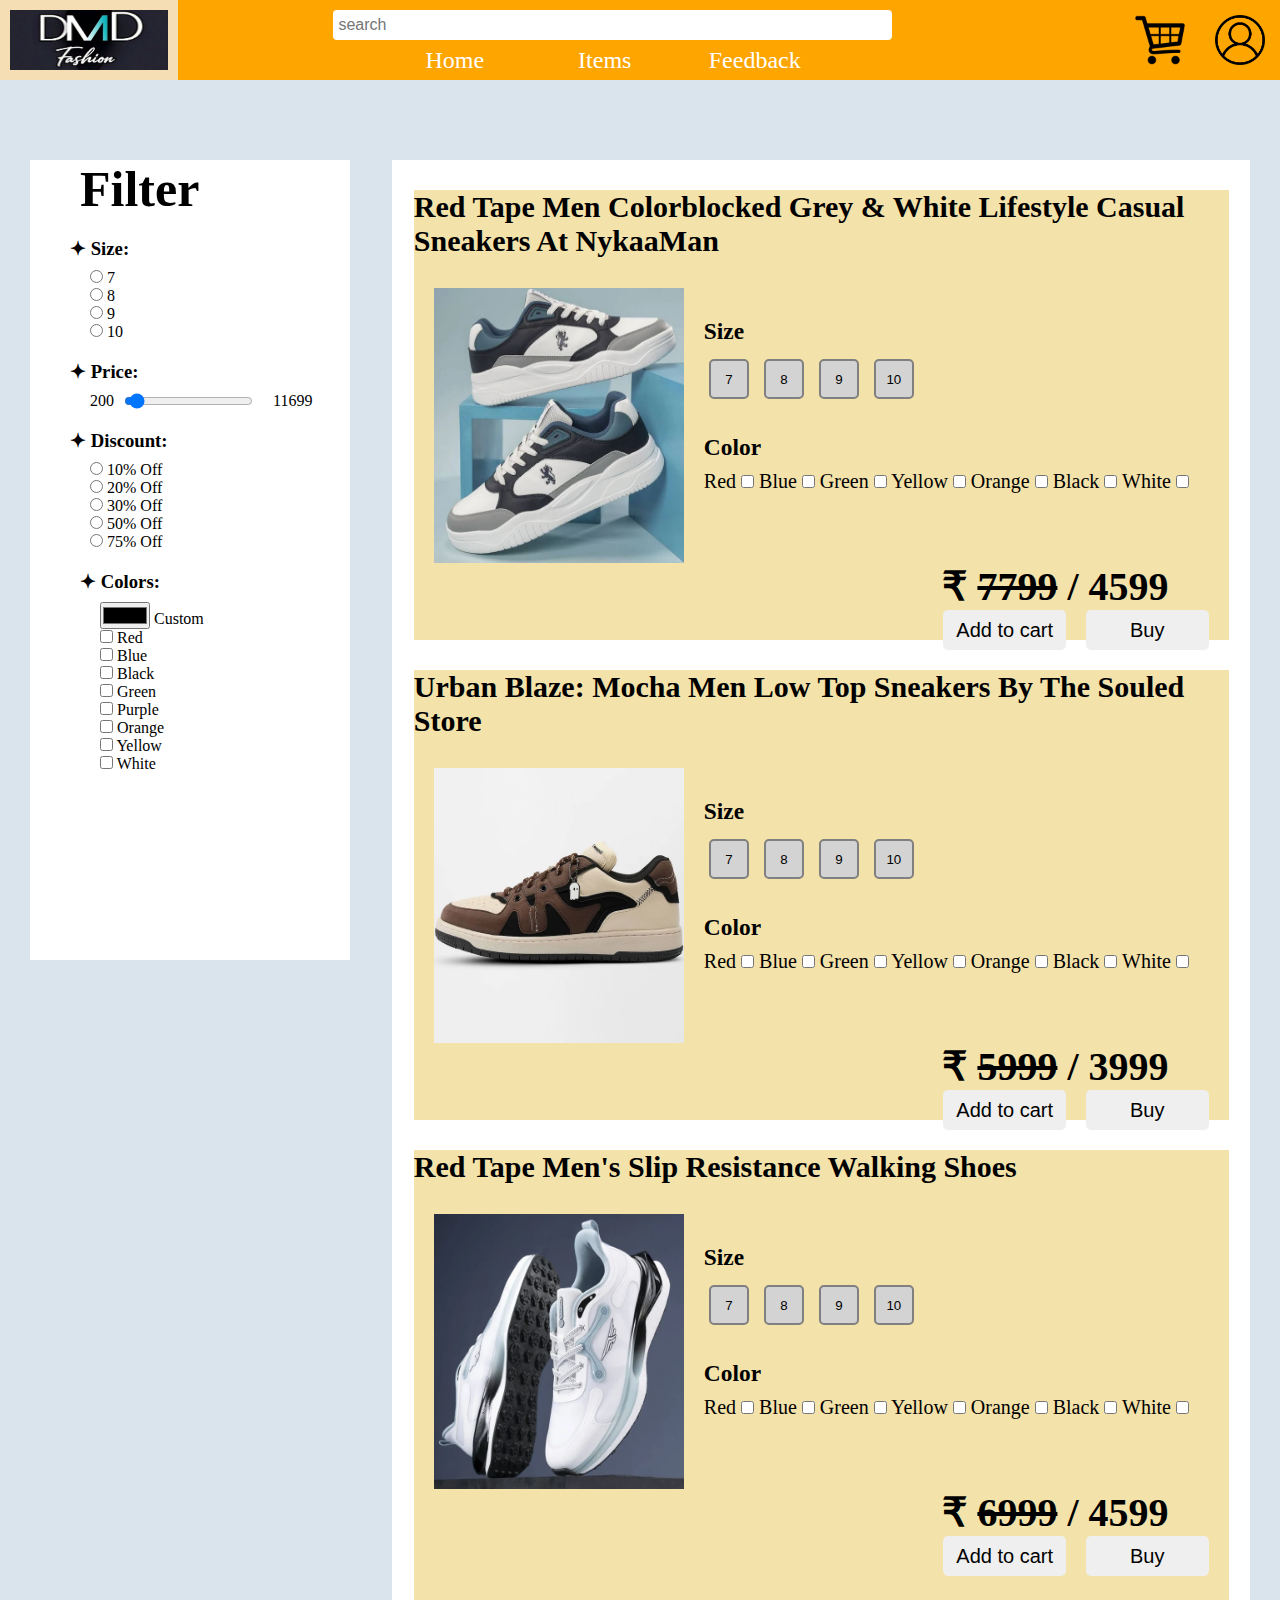
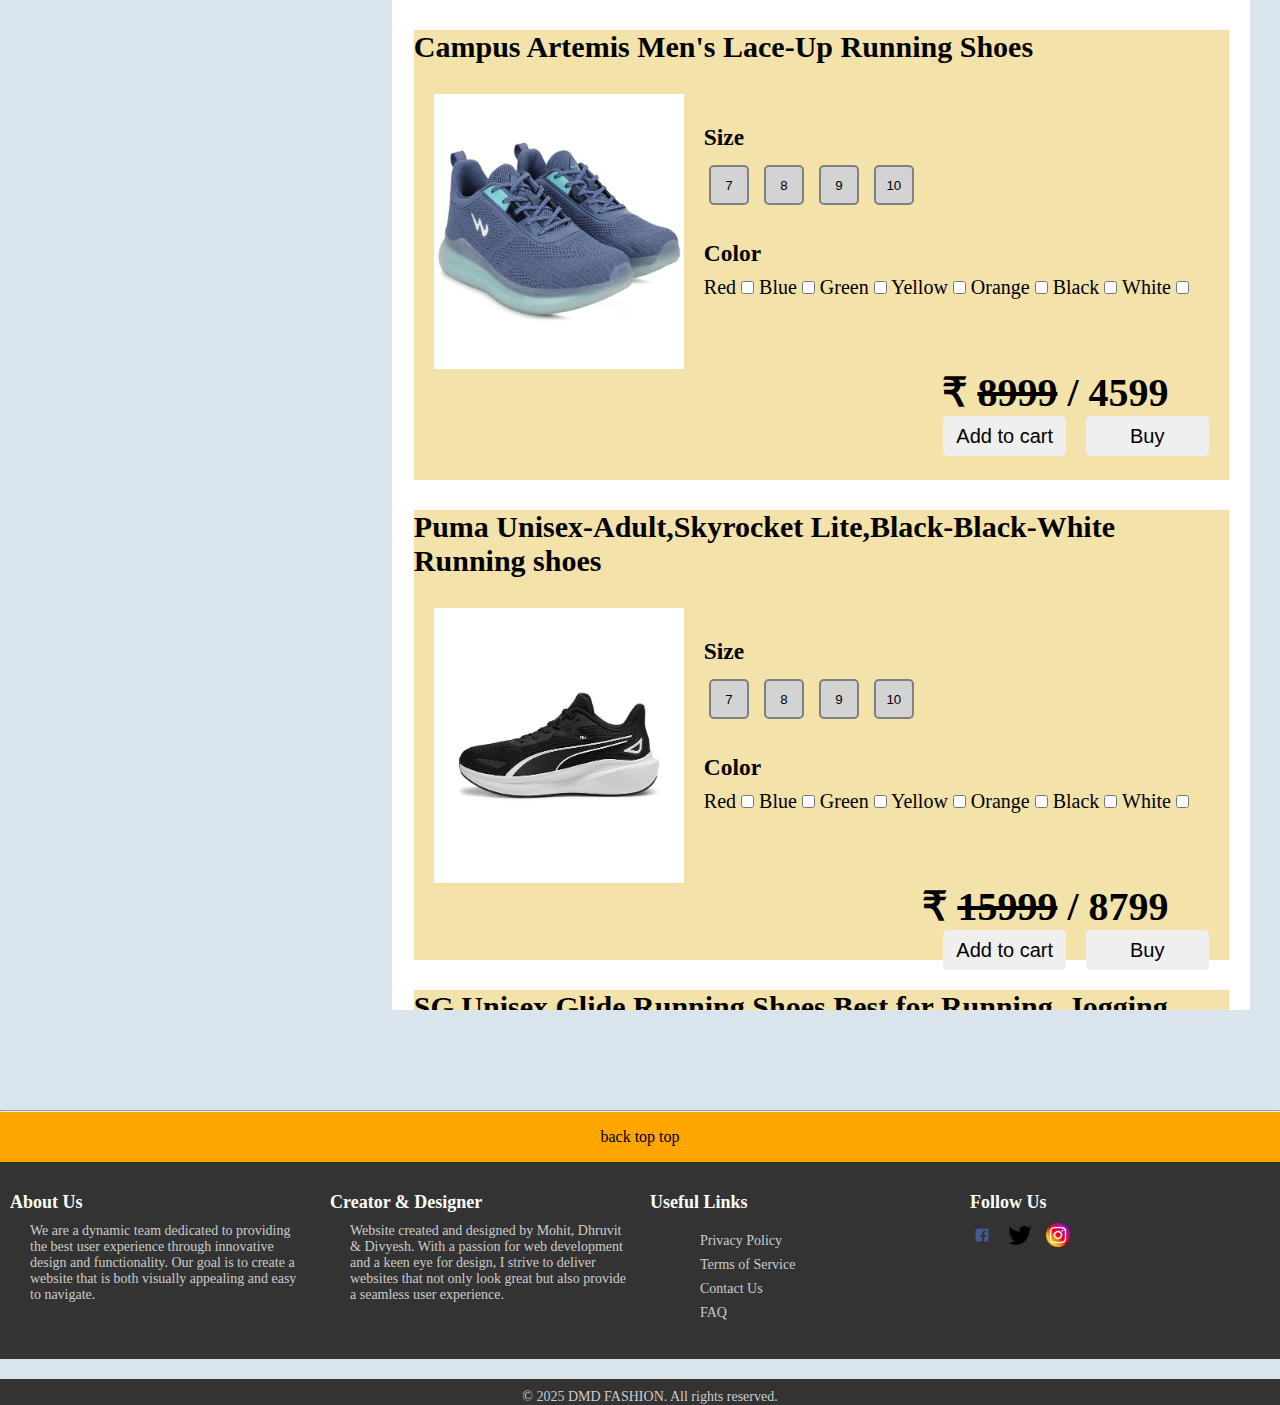
<file: shoes.html>
<!DOCTYPE html>
<html lang="en">
<head>
    <meta charset="UTF-8">
    <meta name="viewport" content="width=device-width, initial-scale=1.0">
    <title>items->Shoes</title>
    <link rel="stylesheet" href="index.css">
    <link rel="stylesheet" href="items.css">
</head>
<body>
    
    <!-- NAVIGATION BAR -->


  <!-- DMD LOGO -->
  <div class="nav">
    <img src="pictures/DMD-LOGO.jpg" alt="DMD LOGO" class="logo">



<!-- Search Bar  -->
    <div class="menu">
      <div class="search">
        <input type="search" class="nav-search" placeholder="search">
      </div>
      
<!-- Navigation bar enu buttons -->

<div class="nav-menu">
  <a href="index.html">Home</a>
  <div class="dropdown">
    <a href="#" class="dropdown-toggle">Items</a>
    <div class="dropdown-menu">
     <a href="hoodie.html">Hoodie</a>
      <a href="shirt.html">Shirts & Tshirt</a>
      <a href="jeans.html">Jeans</a>
      <a href="shoes.html">shoes</a>
     
      <a href="watches.html">Watches</a>
      <a href="sunglasses.html">Sun glasses</a>
      
    </div>
  </div>
  <a href="feedback.html">Feedback</a>
</div>

</div>


<!-- profile & cart logos -->

    <div class="last">
        <a href="shop-cart.html"><img src="pictures/cart.png" alt="cart" srcset="" class="profile-logo"></a>
        <a href="#"><img src="pictures/profile.png" alt="profile" srcset="" class="profile-logo"></a>
    </div>
  </div>

  <div class="box">

    <div class="filter">
      <h1 style="margin-left: 50px; font-size: 50px;">Filter</h1>
      <div class="filter-box">
      <ul>
        <h3>&#10022 Size:</h3>
        <li><label><input type="radio" id="size" name="size">  7</label></li>
        <li><label><input type="radio" id="size" name="size">  8</label></li>
        <li><label><input type="radio" id="size" name="size">  9</label></li>
        <li><label><input type="radio" id="size" name="size">  10</label></li>      
      </ul>
    </div>


    <div class="filter-box">
      <ul>
      <div class="price">

        <h3>&#10022 Price:</h3>

          <div class="price-box">
            <p>200</p>
            <input type="range" id="priceRange" min="100" max="10000" step="10" value="500">
            <p>11699</p>
          </div>

      </div>
    </ul>
    </div>



    <div class="filter-box">
      <ul>
        <h3>&#10022 Discount:</h3>
        <li><label><input type="radio" name="discount" id="disocunt">  10% Off</label></li>
        <li><label><input type="radio" name="discount" id="disocunt">  20% Off</label></li>
        <li><label><input type="radio" name="discount" id="disocunt">  30% Off</label></li>
        <li><label><input type="radio" name="discount" id="disocunt">  50% Off</label></li>
        <li><label><input type="radio" name="discount" id="disocunt">  75% Off</label></li>
      </ul>

      
    <div class="filter-box">
      <ul>
        <h3>&#10022 Colors:</h3>
        <li><label><input type="color">  Custom  </label></li>
        <li><label><input type="checkbox" name="color" id="color">  Red</label></li>
        <li><label><input type="checkbox" name="color" id="color">  Blue</label></li>
        <li><label><input type="checkbox" name="color" id="color">  Black</label></li>
        <li><label><input type="checkbox" name="color" id="color">  Green</label></li>
        <li><label><input type="checkbox" name="color" id="color">  Purple</label></li>
        <li><label><input type="checkbox" name="color" id="color">  Orange</label></li>
        <li><label><input type="checkbox" name="color" id="color">  Yellow</label></li>
        <li><label><input type="checkbox" name="color" id="color">  White</label></li>
        <li></li>
      </ul>
    </div>




  </div>
</div>
 

<div class="item-sell">

  <div class="sell-box">
    <h2>Red Tape Men Colorblocked Grey & White Lifestyle Casual Sneakers At NykaaMan</h2>
    <div class="sell-box1">
      <img src="shoes/shoes8.jpg" alt="hoodie">
      <div class="box1">
        <div class="sell-size">
          <h3>Size</h3>
          <div id="size-buttons">
            
             <button class="size-button" onclick="toggleButton(this)">7</button>
             <button class="size-button" onclick="toggleButton(this)">8</button>
             <button class="size-button" onclick="toggleButton(this)">9</button>
<button class="size-button" onclick="toggleButton(this)">10</button>
               
        </div>
          <h3>Color</h3>
          <label>Red  <input type="checkbox" name="sell-color" id="sell-color"></label>
          <label>Blue  <input type="checkbox" name="sell-color" id="sell-color"></label>
          <label>Green  <input type="checkbox" name="sell-color" id="sell-color"></label>
          <label>Yellow  <input type="checkbox" name="sell-color" id="sell-color"></label>
          <label>Orange  <input type="checkbox" name="sell-color" id="sell-color"></label>
          <label>Black  <input type="checkbox" name="sell-color" id="sell-color"></label>
          <label>White  <input type="checkbox" name="sell-color" id="sell-color"></label>
        </div>
      </div>
      <div class="box2"></div> 
    </div>
    <h2 class="sell-price">&#8377 <strike>7799</strike> / 4599</h2>
    <div class="sell-box2">           
      <button class="cart-buy">Add to cart</button>
      <button class="cart-buy">Buy</button>
    </div>
  </div>

  <div class="sell-box">
    <h2>Urban Blaze: Mocha Men Low Top Sneakers By The Souled Store</h2>
    <div class="sell-box1">
      <img src="shoes/shoes9.jpg" alt="hoodie">
      <div class="box1">

        <div class="sell-size">
          <h3>Size</h3>
          <div id="size-buttons">
            
             <button class="size-button" onclick="toggleButton(this)">7</button>
             <button class="size-button" onclick="toggleButton(this)">8</button>
             <button class="size-button" onclick="toggleButton(this)">9</button>
<button class="size-button" onclick="toggleButton(this)">10</button>
               
        </div>
          <h3>Color</h3>
          <label>Red  <input type="checkbox" name="sell-color" id="sell-color"></label>
          <label>Blue  <input type="checkbox" name="sell-color" id="sell-color"></label>
          <label>Green  <input type="checkbox" name="sell-color" id="sell-color"></label>
          <label>Yellow  <input type="checkbox" name="sell-color" id="sell-color"></label>
          <label>Orange  <input type="checkbox" name="sell-color" id="sell-color"></label>
          <label>Black  <input type="checkbox" name="sell-color" id="sell-color"></label>
          <label>White  <input type="checkbox" name="sell-color" id="sell-color"></label>
        </div>
      </div>
      <div class="box2"></div> 
    </div>
    <h2 class="sell-price">&#8377 <strike>5999</strike> / 3999</h2>
    <div class="sell-box2">           
      <button class="cart-buy">Add to cart</button>
      <button class="cart-buy">Buy</button>
    </div>
  </div>

  <div class="sell-box">
    <h2>Red Tape Men's Slip Resistance Walking Shoes</h2>
    <div class="sell-box1">
      <img src="shoes/shoes10.jpg" alt="hoodie">
      <div class="box1">

        <div class="sell-size">
          <h3>Size</h3>
          <div id="size-buttons">
            
             <button class="size-button" onclick="toggleButton(this)">7</button>
             <button class="size-button" onclick="toggleButton(this)">8</button>
             <button class="size-button" onclick="toggleButton(this)">9</button>
<button class="size-button" onclick="toggleButton(this)">10</button>
               
        </div>
          <h3>Color</h3>
          <label>Red  <input type="checkbox" name="sell-color" id="sell-color"></label>
          <label>Blue  <input type="checkbox" name="sell-color" id="sell-color"></label>
          <label>Green  <input type="checkbox" name="sell-color" id="sell-color"></label>
          <label>Yellow  <input type="checkbox" name="sell-color" id="sell-color"></label>
          <label>Orange  <input type="checkbox" name="sell-color" id="sell-color"></label>
          <label>Black  <input type="checkbox" name="sell-color" id="sell-color"></label>
          <label>White  <input type="checkbox" name="sell-color" id="sell-color"></label>
        </div>
      </div>
      <div class="box2"></div> 
    </div>
    <h2 class="sell-price">&#8377 <strike>6999</strike> / 4599</h2>
    <div class="sell-box2">           
      <button class="cart-buy">Add to cart</button>
      <button class="cart-buy">Buy</button>
    </div>
  </div>


  <div class="sell-box">
    <h2>Campus Artemis Men's Lace-Up Running Shoes</h2>
    <div class="sell-box1">
      <img src="shoes/shoes11.jpg" alt="hoodie">
      <div class="box1">

        <div class="sell-size">
          <h3>Size</h3>
          <div id="size-buttons">
            
             <button class="size-button" onclick="toggleButton(this)">7</button>
             <button class="size-button" onclick="toggleButton(this)">8</button>
             <button class="size-button" onclick="toggleButton(this)">9</button>
<button class="size-button" onclick="toggleButton(this)">10</button>
               
        </div>
          <h3>Color</h3>
          <label>Red  <input type="checkbox" name="sell-color" id="sell-color"></label>
          <label>Blue  <input type="checkbox" name="sell-color" id="sell-color"></label>
          <label>Green  <input type="checkbox" name="sell-color" id="sell-color"></label>
          <label>Yellow  <input type="checkbox" name="sell-color" id="sell-color"></label>
          <label>Orange  <input type="checkbox" name="sell-color" id="sell-color"></label>
          <label>Black  <input type="checkbox" name="sell-color" id="sell-color"></label>
          <label>White  <input type="checkbox" name="sell-color" id="sell-color"></label>
        </div>
      </div>
      <div class="box2"></div> 
    </div>
    <h2 class="sell-price">&#8377 <strike>8999</strike> / 4599</h2>
    <div class="sell-box2">           
      <button class="cart-buy">Add to cart</button>
      <button class="cart-buy">Buy</button>
    </div>
  </div>


  <div class="sell-box">
    <h2>Puma Unisex-Adult,Skyrocket Lite,Black-Black-White Running shoes</h2>
    <div class="sell-box1">
      <img src="shoes/shoes12.jpg" alt="hoodie">
      <div class="box1">

        <div class="sell-size">
          <h3>Size</h3>
          <div id="size-buttons">
            
             <button class="size-button" onclick="toggleButton(this)">7</button>
             <button class="size-button" onclick="toggleButton(this)">8</button>
             <button class="size-button" onclick="toggleButton(this)">9</button>
<button class="size-button" onclick="toggleButton(this)">10</button>
               
        </div>
          <h3>Color</h3>
          <label>Red  <input type="checkbox" name="sell-color" id="sell-color"></label>
          <label>Blue  <input type="checkbox" name="sell-color" id="sell-color"></label>
          <label>Green  <input type="checkbox" name="sell-color" id="sell-color"></label>
          <label>Yellow  <input type="checkbox" name="sell-color" id="sell-color"></label>
          <label>Orange  <input type="checkbox" name="sell-color" id="sell-color"></label>
          <label>Black  <input type="checkbox" name="sell-color" id="sell-color"></label>
          <label>White  <input type="checkbox" name="sell-color" id="sell-color"></label>
        </div>
      </div>
      <div class="box2"></div> 
    </div>
    <h2 class="sell-price">&#8377 <strike>15999</strike> / 8799</h2>
    <div class="sell-box2">           
      <button class="cart-buy">Add to cart</button>
      <button class="cart-buy">Buy</button>
    </div>
  </div>


  <div class="sell-box">
    <h2>SG Unisex Glide Running Shoes Best for Running, Jogging, Workout and Gym | Designed New Heights Power, Precision, and Comfort</h2>
    <div class="sell-box1">
      <img src="shoes/shoes13.jpg" alt="hoodie">
      <div class="box1">

        <div class="sell-size">
          <h3>Size</h3>
          <div id="size-buttons">
            
             <button class="size-button" onclick="toggleButton(this)">7</button>
             <button class="size-button" onclick="toggleButton(this)">8</button>
             <button class="size-button" onclick="toggleButton(this)">9</button>
<button class="size-button" onclick="toggleButton(this)">10</button>
               
        </div>
          <h3>Color</h3>
          <label>Red  <input type="checkbox" name="sell-color" id="sell-color"></label>
          <label>Blue  <input type="checkbox" name="sell-color" id="sell-color"></label>
          <label>Green  <input type="checkbox" name="sell-color" id="sell-color"></label>
          <label>Yellow  <input type="checkbox" name="sell-color" id="sell-color"></label>
          <label>Orange  <input type="checkbox" name="sell-color" id="sell-color"></label>
          <label>Black  <input type="checkbox" name="sell-color" id="sell-color"></label>
          <label>White  <input type="checkbox" name="sell-color" id="sell-color"></label>
        </div>
      </div>
      <div class="box2"></div> 
    </div>
    <h2 class="sell-price">&#8377 <strike>1299</strike> / 999</h2>
    <div class="sell-box2">           
      <button class="cart-buy">Add to cart</button>
      <button class="cart-buy">Buy</button>
    </div>
  </div>


  <div class="sell-box">
    <h2>Campus Camp Karl Men's Lace-Up Running Shoes</h2>
    <div class="sell-box1">
      <img src="shoes/shoes14.jpg" alt="hoodie">
      <div class="box1">

        <div class="sell-size">
          <h3>Size</h3>
          <div id="size-buttons">
            
             <button class="size-button" onclick="toggleButton(this)">7</button>
             <button class="size-button" onclick="toggleButton(this)">8</button>
             <button class="size-button" onclick="toggleButton(this)">9</button>
<button class="size-button" onclick="toggleButton(this)">10</button>
               
        </div>
          <h3>Color</h3>
          <label>Red  <input type="checkbox" name="sell-color" id="sell-color"></label>
          <label>Blue  <input type="checkbox" name="sell-color" id="sell-color"></label>
          <label>Green  <input type="checkbox" name="sell-color" id="sell-color"></label>
          <label>Yellow  <input type="checkbox" name="sell-color" id="sell-color"></label>
          <label>Orange  <input type="checkbox" name="sell-color" id="sell-color"></label>
          <label>Black  <input type="checkbox" name="sell-color" id="sell-color"></label>
          <label>White  <input type="checkbox" name="sell-color" id="sell-color"></label>
        </div>
      </div>
      <div class="box2"></div> 
    </div>
    <h2 class="sell-price">&#8377 <strike>1599</strike> / 999</h2>
    <div class="sell-box2">           
      <button class="cart-buy">Add to cart</button>
      <button class="cart-buy">Buy</button>
    </div>
  </div>


  <div class="sell-box">
    <h2>DOCTOR EXTRA SOFT Memory Foam Mens Running Shoe with EVA Sole </h2>
    <div class="sell-box1">
      <img src="shoes/shoes15.jpg" alt="hoodie">
      <div class="box1">

        <div class="sell-size">
          <h3>Size</h3>
          <div id="size-buttons">
            
             <button class="size-button" onclick="toggleButton(this)">7</button>
             <button class="size-button" onclick="toggleButton(this)">8</button>
             <button class="size-button" onclick="toggleButton(this)">9</button>
<button class="size-button" onclick="toggleButton(this)">10</button>
               
        </div>
          <h3>Color</h3>
          <label>Red  <input type="checkbox" name="sell-color" id="sell-color"></label>
          <label>Blue  <input type="checkbox" name="sell-color" id="sell-color"></label>
          <label>Green  <input type="checkbox" name="sell-color" id="sell-color"></label>
          <label>Yellow  <input type="checkbox" name="sell-color" id="sell-color"></label>
          <label>Orange  <input type="checkbox" name="sell-color" id="sell-color"></label>
          <label>Black  <input type="checkbox" name="sell-color" id="sell-color"></label>
          <label>White  <input type="checkbox" name="sell-color" id="sell-color"></label>
        </div>
      </div>
      <div class="box2"></div> 
    </div>
    <h2 class="sell-price">&#8377 <strike>1499</strike> / 899</h2>
    <div class="sell-box2">           
      <button class="cart-buy">Add to cart</button>
      <button class="cart-buy">Buy</button>
    </div>
  </div>


  <div class="sell-box">
    <h2>Men's Slip Resistance Walking Shoes</h2>
    <div class="sell-box1">
      <img src="shoes/shoes4.jpg" alt="hoodie">
      <div class="box1">

        <div class="sell-size">
          <h3>Size</h3>
          <div id="size-buttons">
            
             <button class="size-button" onclick="toggleButton(this)">7</button>
             <button class="size-button" onclick="toggleButton(this)">8</button>
             <button class="size-button" onclick="toggleButton(this)">9</button>
<button class="size-button" onclick="toggleButton(this)">10</button>
               
        </div>
          <h3>Color</h3>
          <label>Red  <input type="checkbox" name="sell-color" id="sell-color"></label>
          <label>Blue  <input type="checkbox" name="sell-color" id="sell-color"></label>
          <label>Green  <input type="checkbox" name="sell-color" id="sell-color"></label>
          <label>Yellow  <input type="checkbox" name="sell-color" id="sell-color"></label>
          <label>Orange  <input type="checkbox" name="sell-color" id="sell-color"></label>
          <label>Black  <input type="checkbox" name="sell-color" id="sell-color"></label>
          <label>White  <input type="checkbox" name="sell-color" id="sell-color"></label>
        </div>
      </div>
      <div class="box2"></div> 
    </div>
    <h2 class="sell-price">&#8377 <strike>9999</strike> / 5799</h2>
    <div class="sell-box2">           
      <button class="cart-buy">Add to cart</button>
      <button class="cart-buy">Buy</button>
    </div>
  </div>


  <div class="sell-box">
    <h2>neakers By The Souled Store</h2>
    <div class="sell-box1">
      <img src="shoes/shoes5.jpg" alt="hoodie">
      <div class="box1">

        <div class="sell-size">
          <h3>Size</h3>
          <div id="size-buttons">
            
             <button class="size-button" onclick="toggleButton(this)">7</button>
             <button class="size-button" onclick="toggleButton(this)">8</button>
             <button class="size-button" onclick="toggleButton(this)">9</button>
<button class="size-button" onclick="toggleButton(this)">10</button>
               
        </div>
          <h3>Color</h3>
          <label>Red  <input type="checkbox" name="sell-color" id="sell-color"></label>
          <label>Blue  <input type="checkbox" name="sell-color" id="sell-color"></label>
          <label>Green  <input type="checkbox" name="sell-color" id="sell-color"></label>
          <label>Yellow  <input type="checkbox" name="sell-color" id="sell-color"></label>
          <label>Orange  <input type="checkbox" name="sell-color" id="sell-color"></label>
          <label>Black  <input type="checkbox" name="sell-color" id="sell-color"></label>
          <label>White  <input type="checkbox" name="sell-color" id="sell-color"></label>
        </div>
      </div>
      <div class="box2"></div> 
    </div>
    <h2 class="sell-price">&#8377 <strike>11599</strike> / 5399</h2>
    <div class="sell-box2">           
      <button class="cart-buy">Add to cart</button>
      <button class="cart-buy">Buy</button>
    </div>
  </div>


  <div class="sell-box">
    <h2>Sneakers By The Souled Store</h2>
    <div class="sell-box1">
      <img src="shoes/shoes7.jpg" alt="hoodie">
      <div class="box1">

        <div class="sell-size">
          <h3>Size</h3>
          <div id="size-buttons">
            
             <button class="size-button" onclick="toggleButton(this)">7</button>
             <button class="size-button" onclick="toggleButton(this)">8</button>
             <button class="size-button" onclick="toggleButton(this)">9</button>
<button class="size-button" onclick="toggleButton(this)">10</button>
               
        </div>
          <h3>Color</h3>
          <label>Red  <input type="checkbox" name="sell-color" id="sell-color"></label>
          <label>Blue  <input type="checkbox" name="sell-color" id="sell-color"></label>
          <label>Green  <input type="checkbox" name="sell-color" id="sell-color"></label>
          <label>Yellow  <input type="checkbox" name="sell-color" id="sell-color"></label>
          <label>Orange  <input type="checkbox" name="sell-color" id="sell-color"></label>
          <label>Black  <input type="checkbox" name="sell-color" id="sell-color"></label>
          <label>White  <input type="checkbox" name="sell-color" id="sell-color"></label>
        </div>
      </div>
      <div class="box2"></div> 
    </div>
    <h2 class="sell-price">&#8377 <strike>25219</strike> / 15799</h2>
    <div class="sell-box2">           
      <button class="cart-buy">Add to cart</button>
      <button class="cart-buy">Buy</button>
    </div>
  </div>



  <div class="sell-box">
    <h2> Mocha Men  Top Sneakers By The Souled Store</h2>
    <div class="sell-box1">
      <img src="shoes/shoes3.jpg" alt="hoodie">
      <div class="box1">

        <div class="sell-size">
          <h3>Size</h3>
          <div id="size-buttons">
            
             <button class="size-button" onclick="toggleButton(this)">7</button>
             <button class="size-button" onclick="toggleButton(this)">8</button>
             <button class="size-button" onclick="toggleButton(this)">9</button>
<button class="size-button" onclick="toggleButton(this)">10</button>
               
        </div>
          <h3>Color</h3>
          <label>Red  <input type="checkbox" name="sell-color" id="sell-color"></label>
          <label>Blue  <input type="checkbox" name="sell-color" id="sell-color"></label>
          <label>Green  <input type="checkbox" name="sell-color" id="sell-color"></label>
          <label>Yellow  <input type="checkbox" name="sell-color" id="sell-color"></label>
          <label>Orange  <input type="checkbox" name="sell-color" id="sell-color"></label>
          <label>Black  <input type="checkbox" name="sell-color" id="sell-color"></label>
          <label>White  <input type="checkbox" name="sell-color" id="sell-color"></label>
        </div>
      </div>
      <div class="box2"></div> 
    </div>
    <h2 class="sell-price">&#8377 <strike>23999</strike> / 18999</h2>
    <div class="sell-box2">           
      <button class="cart-buy">Add to cart</button>
      <button class="cart-buy">Buy</button>
    </div>
  </div>



</div>
</div>






  <hr>

  <div class="back" id="top">
      <a id="top">back top top</a>
    </div>
  <!-- footer / description & about us -->

  <footer>




    <div class="footer-container">
      <div class="footer-section about-us">
        <h4>About Us</h4>
        <p>We are a dynamic team dedicated to providing the best user experience through innovative design and functionality. Our goal is to create a website that is both visually appealing and easy to navigate.</p>
      </div>
      
      <div class="footer-section creator-designer">
        <h4>Creator & Designer</h4>
        <p>Website created and designed by Mohit, Dhruvit & Divyesh. With a passion for web development and a keen eye for design, I strive to deliver websites that not only look great but also provide a seamless user experience.</p>
      </div>
      
      <div class="footer-section links">
        <h4>Useful Links</h4>
        <ul>
          <li><a href="#">Privacy Policy</a></li>
          <li><a href="#">Terms of Service</a></li>
          <li><a href="#">Contact Us</a></li>
          <li><a href="#">FAQ</a></li>
        </ul>
      </div>
      
      <div class="footer-section social-media">
        <h4>Follow Us</h4>
        <a href="#"><img src="facebook.png" alt="Facebook"></a>
        <a href="#"><img src="twitter.png" alt="Twitter"></a>
        <a href="#"><img src="instagram.png" alt="Instagram"></a>
      </div>
    </div>
    

  </footer>

  <div class="footer-bottom">
    <p>&copy; 2025 DMD FASHION. All rights reserved.</p>
  </div>




  <script src="items.js"></script>
</body>
</html>
</body>
</file>
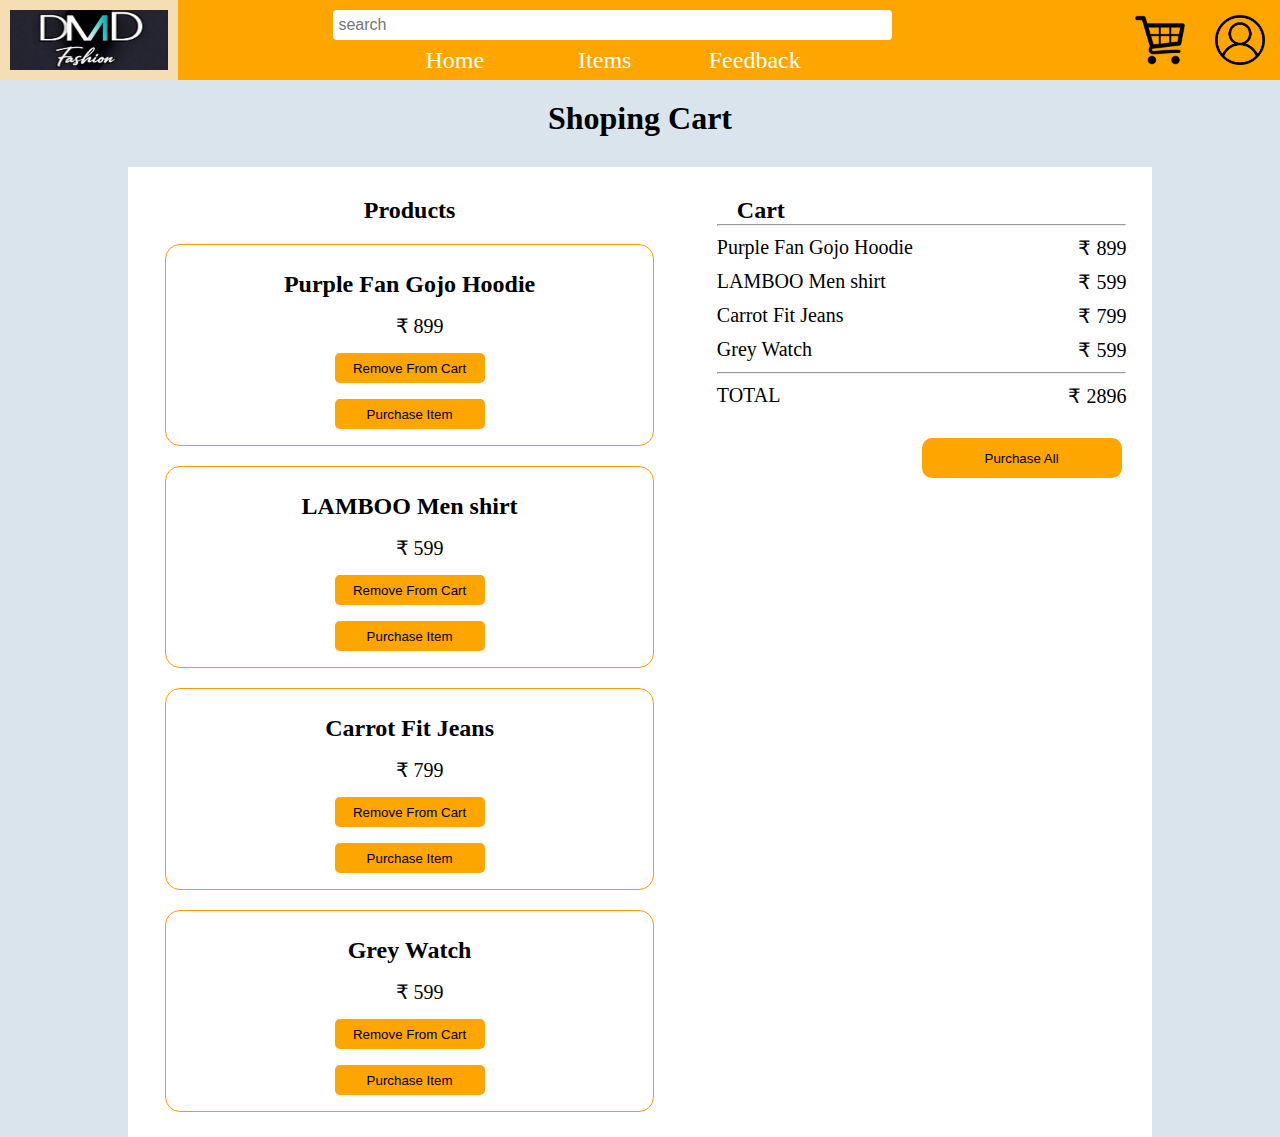
<file: shop-cart.html>
<!DOCTYPE html>
<html lang="en">
<head>
    <meta charset="UTF-8">
    <meta http-equiv="X-UA-Compatible" content="IE=edge">
    <meta name="viewport" content="width=device-width, initial-scale=1.0">
    <title>Cart</title>
    <link rel="stylesheet" href="index.css">
    <link rel="stylesheet" href="shoping.css">
</head>
<body>
    <div>
        <!-- NAVIGATION BAR -->
        
        
          <!-- DMD LOGO -->
            <div class="nav">
              <img src="pictures/DMD-LOGO.jpg" alt="DMD LOGO" class="logo">
        
        
        
          <!-- Search Bar  -->
              <div class="menu">
                <div class="search">
                  <input type="search" class="nav-search" placeholder="search">
                </div>
                
          <!-- Navigation bar enu buttons -->
          
                <div class="nav-menu">
                  <a href="index.html">Home</a>
                  <div class="dropdown">
                    <a href="#" class="dropdown-toggle">Items</a>
                    <div class="dropdown-menu">
                     <a href="hoodie.html">Hoodie</a>
                      <a href="shirt.html">Shirts & Tshirt</a>
                      <a href="jeans.html">Jeans</a>
                      <a href="shoes.html">shoes</a>
                     
                      <a href="watches.html">Watches</a>
                      <a href="sunglasses.html">Sun glasses</a>
                      
                    </div>
                  </div>
                  <a href="feedback.html">Feedback</a>
                </div>
        
              </div>
        
          <!-- profile & cart logos -->
        
              <div class="last">
                  <a href="shop-cart.html"><img src="pictures/cart.png" alt="cart" srcset="" class="profile-logo"></a>
                  <a href="#"><img src="pictures/profile.png" alt="profile" srcset="" class="profile-logo"></a>
              </div>
            </div>


<h1>Shoping Cart</h1>


<div class="main-box">

    <div class="product">
        <h2>Products</h2>

        <div class="products">
          <h2>Purple Fan Gojo Hoodie</h2>
          <p>&#8377 899</p>
          <button>Remove From Cart</button>
          <button>Purchase Item</button>
        </div>

        <div class="products">
          <h2>LAMBOO Men shirt</h2>
          <p>&#8377 599</p>
          <button>Remove From Cart</button>
          <button>Purchase Item</button>            
        </div>

        <div class="products">
          <h2>Carrot Fit Jeans</h2>
          <p>&#8377 799</p>
          <button>Remove From Cart</button>
          <button>Purchase Item</button>            
        </div>

        <div class="products">
          <h2>Grey Watch</h2>
          <p>&#8377  599</p>
          <button>Remove From Cart</button>
          <button>Purchase Item</button>           
        </div>
    

    </div>

    <div class="cart-items">
        <h2>Cart</h2>
        <hr>
            <div class="cart">

              <div class="container">
                <div class="item">
                    <span>Purple Fan Gojo Hoodie</span>
                    <span>&#8377 899</span>
                </div>

                <div class="item">
                    <span>LAMBOO Men shirt</span>
                    <span>&#8377 599</span>
                </div>

                <div class="item">
                    <span>Carrot Fit Jeans</span>
                    <span>&#8377 799</span>
                </div>

                <div class="item">
                    <span>Grey Watch</span>
                    <span>&#8377 599</span>
                </div>

                <hr>
                <div class="item">
                  <span>TOTAL</span>
                  <span>&#8377 2896</span>
              </div>

            </div>

            </div>


            <button>Purchase All</button>

    </div>

</div>

        
</body>
</html>
</file>
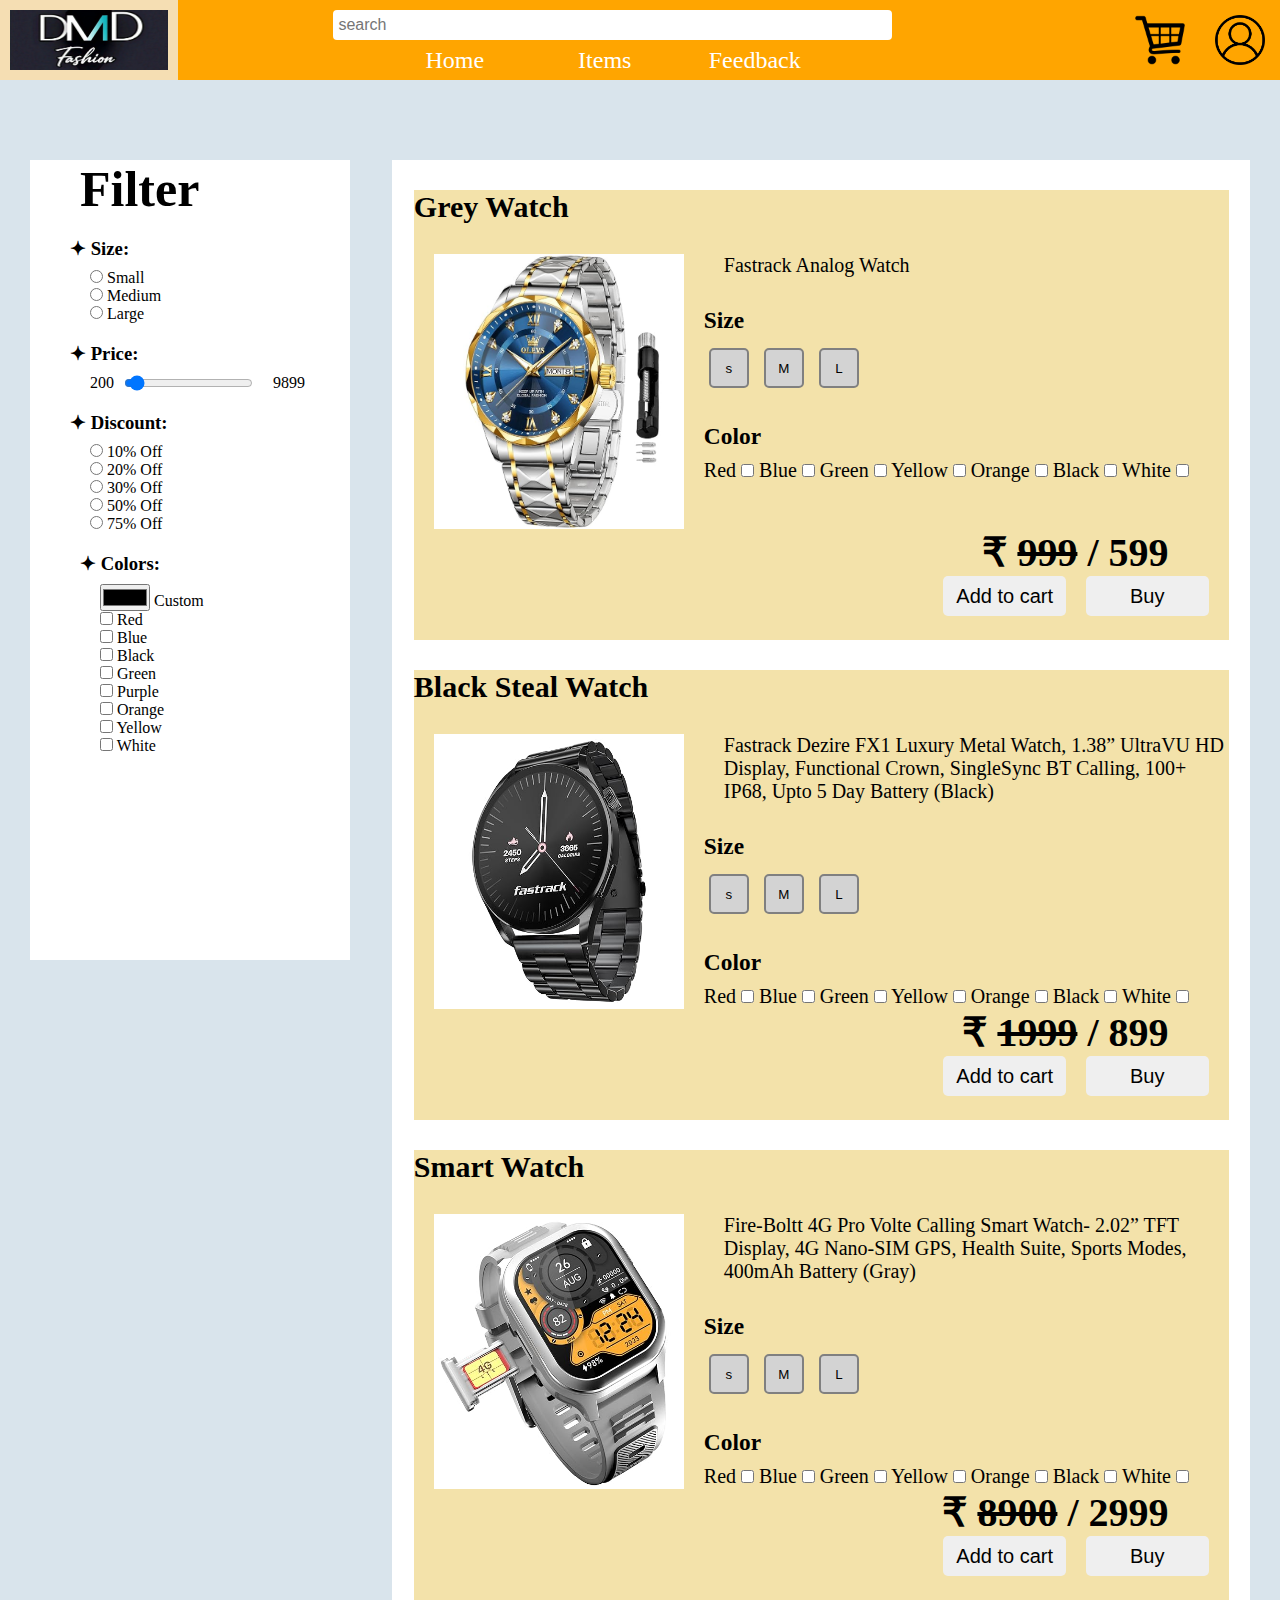
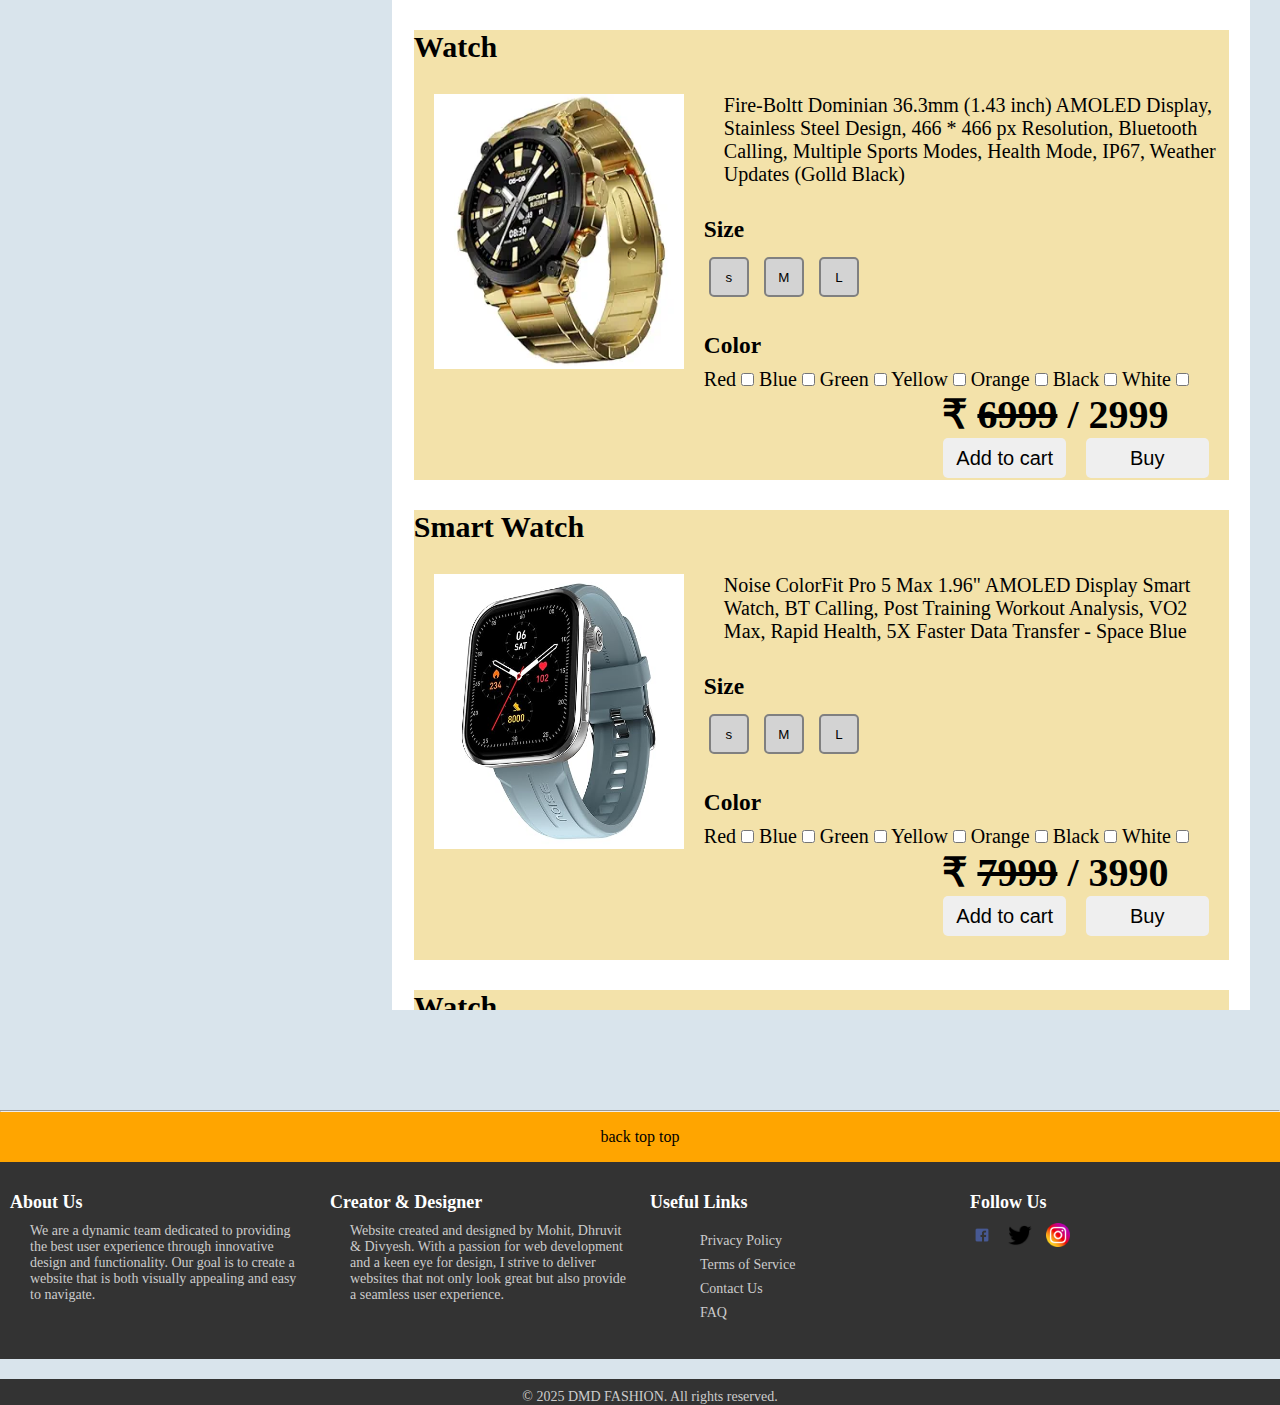
<file: watches.html>
<!DOCTYPE html>
<html lang="en">
<head>
    <meta charset="UTF-8">
    <meta name="viewport" content="width=device-width, initial-scale=1.0">
    <title>items->Watches</title>
    <link rel="stylesheet" href="index.css">
    <link rel="stylesheet" href="items.css">
</head>
<body>
    
    <!-- NAVIGATION BAR -->


  <!-- DMD LOGO -->
  <div class="nav">
    <img src="pictures/DMD-LOGO.jpg" alt="DMD LOGO" class="logo">



<!-- Search Bar  -->
    <div class="menu">
      <div class="search">
        <input type="search" class="nav-search" placeholder="search">
      </div>
      
<!-- Navigation bar enu buttons -->

<div class="nav-menu">
  <a href="index.html">Home</a>
  <div class="dropdown">
    <a href="#" class="dropdown-toggle">Items</a>
    <div class="dropdown-menu">
     <a href="hoodie.html">Hoodie</a>
      <a href="shirt.html">Shirts & Tshirt</a>
      <a href="jeans.html">Jeans</a>
      <a href="shoes.html">shoes</a>
     
      <a href="watches.html">Watches</a>
      <a href="sunglasses.html">Sun glasses</a>
      
    </div>
  </div>
  <a href="#">Feedback</a>
</div>

</div>


<!-- profile & cart logos -->

    <div class="last">
      <a href="shop-cart.html"><img src="pictures/cart.png" alt="cart" srcset="" class="profile-logo"></a>
      <a href="#"><img src="pictures/profile.png" alt="profile" srcset="" class="profile-logo"></a>
    </div>
  </div>

  <div class="box">

    <div class="filter">
      <h1 style="margin-left: 50px; font-size: 50px;">Filter</h1>
      <div class="filter-box">
      <ul>
        <h3>&#10022 Size:</h3>
        <li><label><input type="radio" id="size" name="size">  Small</label></li>
        <li><label><input type="radio" id="size" name="size">  Medium</label></li>
        <li><label><input type="radio" id="size" name="size">  Large</label></li>

      </ul>
    </div>


    <div class="filter-box">
      <ul>
      <div class="price">

        <h3>&#10022 Price:</h3>

          <div class="price-box">
            <p>200</p>
            <input type="range" id="priceRange" min="100" max="10000" step="10" value="500">
            <p>9899</p>
          </div>

      </div>
    </ul>
    </div>



    <div class="filter-box">
      <ul>
        <h3>&#10022 Discount:</h3>
        <li><label><input type="radio" name="discount" id="disocunt">  10% Off</label></li>
        <li><label><input type="radio" name="discount" id="disocunt">  20% Off</label></li>
        <li><label><input type="radio" name="discount" id="disocunt">  30% Off</label></li>
        <li><label><input type="radio" name="discount" id="disocunt">  50% Off</label></li>
        <li><label><input type="radio" name="discount" id="disocunt">  75% Off</label></li>
      </ul>

      
    <div class="filter-box">
      <ul>
        <h3>&#10022 Colors:</h3>
        <li><label><input type="color">  Custom  </label></li>
        <li><label><input type="checkbox" name="color" id="color">  Red</label></li>
        <li><label><input type="checkbox" name="color" id="color">  Blue</label></li>
        <li><label><input type="checkbox" name="color" id="color">  Black</label></li>
        <li><label><input type="checkbox" name="color" id="color">  Green</label></li>
        <li><label><input type="checkbox" name="color" id="color">  Purple</label></li>
        <li><label><input type="checkbox" name="color" id="color">  Orange</label></li>
        <li><label><input type="checkbox" name="color" id="color">  Yellow</label></li>
        <li><label><input type="checkbox" name="color" id="color">  White</label></li>
        <li></li>
      </ul>
    </div>




  </div>
</div>
 

  
    <div class="item-sell">

        <div class="sell-box">
          <h2>Grey Watch</h2>
          <div class="sell-box1">
            <img src="watch/watch12.png" alt="watches">
            <div class="box1">
              <p>Fastrack Analog Watch</p>  
              <div class="sell-size">
                <h3>Size</h3>
                <div id="size-buttons">
                   
                  <button class="size-button" onclick="toggleButton(this)">s</button>
                  <button class="size-button" onclick="toggleButton(this)">M</button>
                  <button class="size-button" onclick="toggleButton(this)">L</button>
                  
                  </div>
                <h3>Color</h3>
                <label>Red  <input type="checkbox" name="sell-color" id="sell-color"></label>
                <label>Blue  <input type="checkbox" name="sell-color" id="sell-color"></label>
                <label>Green  <input type="checkbox" name="sell-color" id="sell-color"></label>
                <label>Yellow  <input type="checkbox" name="sell-color" id="sell-color"></label>
                <label>Orange  <input type="checkbox" name="sell-color" id="sell-color"></label>
                <label>Black  <input type="checkbox" name="sell-color" id="sell-color"></label>
                <label>White  <input type="checkbox" name="sell-color" id="sell-color"></label>
              </div>
            </div>
            <div class="box2"></div> 
          </div>
          <h2 class="sell-price">&#8377 <strike>999</strike> / 599</h2>
          <div class="sell-box2">           
            <button class="cart-buy">Add to cart</button>
            <button class="cart-buy">Buy</button>
          </div>
        </div>

        <div class="sell-box">
          <h2>Black Steal Watch </h2>
          <div class="sell-box1">
            <img src="watch/watch2.png" alt="watch">
            <div class="box1">
              <p>Fastrack Dezire FX1 Luxury Metal  Watch, 1.38” UltraVU HD Display, Functional Crown, SingleSync BT Calling,  100+ IP68, Upto 5 Day Battery (Black)</p>  
              <div class="sell-size">
                <h3>Size</h3>
                <div id="size-buttons">
                   
                  <button class="size-button" onclick="toggleButton(this)">s</button>
                  <button class="size-button" onclick="toggleButton(this)">M</button>
                  <button class="size-button" onclick="toggleButton(this)">L</button>
                   </div>
                <h3>Color</h3>
                <label>Red  <input type="checkbox" name="sell-color" id="sell-color"></label>
                <label>Blue  <input type="checkbox" name="sell-color" id="sell-color"></label>
                <label>Green  <input type="checkbox" name="sell-color" id="sell-color"></label>
                <label>Yellow  <input type="checkbox" name="sell-color" id="sell-color"></label>
                <label>Orange  <input type="checkbox" name="sell-color" id="sell-color"></label>
                <label>Black  <input type="checkbox" name="sell-color" id="sell-color"></label>
                <label>White  <input type="checkbox" name="sell-color" id="sell-color"></label>
              </div>
            </div>
            <div class="box2"></div> 
          </div>
          <h2 class="sell-price">&#8377 <strike>1999</strike> / 899</h2>
          <div class="sell-box2">           
            <button class="cart-buy">Add to cart</button>
            <button class="cart-buy">Buy</button>
          </div>
        </div>

        <div class="sell-box">
          <h2>Smart Watch </h2>
          <div class="sell-box1">
            <img src="watch/watch3.jpg" alt="watch">
            <div class="box1">
              <p>Fire-Boltt 4G Pro Volte Calling Smart Watch- 2.02” TFT Display, 4G Nano-SIM GPS, Health Suite, Sports Modes, 400mAh Battery (Gray)</p>  
              <div class="sell-size">
                <h3>Size</h3>
                <div id="size-buttons">
                   
                  <button class="size-button" onclick="toggleButton(this)">s</button>
                  <button class="size-button" onclick="toggleButton(this)">M</button>
                  <button class="size-button" onclick="toggleButton(this)">L</button>
                   </div>
                <h3>Color</h3>
                <label>Red  <input type="checkbox" name="sell-color" id="sell-color"></label>
                <label>Blue  <input type="checkbox" name="sell-color" id="sell-color"></label>
                <label>Green  <input type="checkbox" name="sell-color" id="sell-color"></label>
                <label>Yellow  <input type="checkbox" name="sell-color" id="sell-color"></label>
                <label>Orange  <input type="checkbox" name="sell-color" id="sell-color"></label>
                <label>Black  <input type="checkbox" name="sell-color" id="sell-color"></label>
                <label>White  <input type="checkbox" name="sell-color" id="sell-color"></label>
              </div>
            </div>
            <div class="box2"></div> 
          </div>
          <h2 class="sell-price">&#8377 <strike>8900</strike> / 2999</h2>
          <div class="sell-box2">           
            <button class="cart-buy">Add to cart</button>
            <button class="cart-buy">Buy</button>
          </div>
        </div>


        <div class="sell-box">
          <h2>Watch </h2>
          <div class="sell-box1">
            <img src="watch/watch4.jpg" alt="watch">
            <div class="box1">
              <p>Fire-Boltt Dominian 36.3mm (1.43 inch) AMOLED Display, Stainless Steel Design, 466 * 466 px Resolution, Bluetooth Calling, Multiple Sports Modes, Health Mode, IP67, Weather Updates (Golld Black)</p>  
              <div class="sell-size">
                <h3>Size</h3>
                <div id="size-buttons">
                   
                  <button class="size-button" onclick="toggleButton(this)">s</button>
                  <button class="size-button" onclick="toggleButton(this)">M</button>
                  <button class="size-button" onclick="toggleButton(this)">L</button>
                   </div>
                <h3>Color</h3>
                <label>Red  <input type="checkbox" name="sell-color" id="sell-color"></label>
                <label>Blue  <input type="checkbox" name="sell-color" id="sell-color"></label>
                <label>Green  <input type="checkbox" name="sell-color" id="sell-color"></label>
                <label>Yellow  <input type="checkbox" name="sell-color" id="sell-color"></label>
                <label>Orange  <input type="checkbox" name="sell-color" id="sell-color"></label>
                <label>Black  <input type="checkbox" name="sell-color" id="sell-color"></label>
                <label>White  <input type="checkbox" name="sell-color" id="sell-color"></label>
              </div>
            </div>
            <div class="box2"></div> 
          </div>
          <h2 class="sell-price">&#8377 <strike>6999</strike> / 2999</h2>
          <div class="sell-box2">           
            <button class="cart-buy">Add to cart</button>
            <button class="cart-buy">Buy</button>
          </div>
        </div>


        <div class="sell-box">
          <h2>Smart Watch</h2>
          <div class="sell-box1">
            <img src="watch/watch5.jpg" alt="hoodie">
            <div class="box1">
              <p>Noise ColorFit Pro 5 Max 1.96" AMOLED Display Smart Watch, BT Calling, Post Training Workout Analysis, VO2 Max, Rapid Health, 5X Faster Data Transfer - Space Blue</p>  
              <div class="sell-size">
                <h3>Size</h3>
                <div id="size-buttons">
                   
                  <button class="size-button" onclick="toggleButton(this)">s</button> 
                  <button class="size-button" onclick="toggleButton(this)">M</button>
                  <button class="size-button" onclick="toggleButton(this)">L</button>
                   </div>
                <h3>Color</h3>
                <label>Red  <input type="checkbox" name="sell-color" id="sell-color"></label>
                <label>Blue  <input type="checkbox" name="sell-color" id="sell-color"></label>
                <label>Green  <input type="checkbox" name="sell-color" id="sell-color"></label>
                <label>Yellow  <input type="checkbox" name="sell-color" id="sell-color"></label>
                <label>Orange  <input type="checkbox" name="sell-color" id="sell-color"></label>
                <label>Black  <input type="checkbox" name="sell-color" id="sell-color"></label>
                <label>White  <input type="checkbox" name="sell-color" id="sell-color"></label>
              </div>
            </div>
            <div class="box2"></div> 
          </div>
          <h2 class="sell-price">&#8377 <strike>7999</strike> / 3990</h2>
          <div class="sell-box2">           
            <button class="cart-buy">Add to cart</button>
            <button class="cart-buy">Buy</button>
          </div>
        </div>


        <div class="sell-box">
          <h2>Watch</h2>
          <div class="sell-box1">
            <img src="watch/watch6.jpg" alt="watch">
            <div class="box1">
              <p>OLEVS Watch for Men Diamond Business Dress Analog Quartz Stainless Steel Waterproof Luminous Date Two Tone Luxury Casual Wrist Watch</p>  
              <div class="sell-size">
                <h3>Size</h3>
                <div id="size-buttons">
                   
                  <button class="size-button" onclick="toggleButton(this)">s</button>
                  <button class="size-button" onclick="toggleButton(this)">M</button>
                  <button class="size-button" onclick="toggleButton(this)">L</button>
                   </div>
                <h3>Color</h3>
                <label>Red  <input type="checkbox" name="sell-color" id="sell-color"></label>
                <label>Blue  <input type="checkbox" name="sell-color" id="sell-color"></label>
                <label>Green  <input type="checkbox" name="sell-color" id="sell-color"></label>
                <label>Yellow  <input type="checkbox" name="sell-color" id="sell-color"></label>
                <label>Orange  <input type="checkbox" name="sell-color" id="sell-color"></label>
                <label>Black  <input type="checkbox" name="sell-color" id="sell-color"></label>
                <label>White  <input type="checkbox" name="sell-color" id="sell-color"></label>
              </div>
            </div>
            <div class="box2"></div> 
          </div>
          <h2 class="sell-price">&#8377 <strike>5899</strike> / 3999</h2>
          <div class="sell-box2">           
            <button class="cart-buy">Add to cart</button>
            <button class="cart-buy">Buy</button>
          </div>
        </div>


        <div class="sell-box">
          <h2>Watch </h2>
          <div class="sell-box1">
            <img src="watch/watch7.png" alt="Watch">
            <div class="box1">
              <p>Smart Watch 1.46" AMOLED Display, 3-Layered Casing, Special Boot-up Logo, Serialization, Emergency SOS Tech, Neeraj Autograph - India Blue </p>  
              <div class="sell-size">
                <h3>Size</h3>
                <div id="size-buttons">
                   
                  <button class="size-button" onclick="toggleButton(this)">s</button>
                  <button class="size-button" onclick="toggleButton(this)">M</button>                 
                  <button class="size-button" onclick="toggleButton(this)">L</button>
                   </div>
                <h3>Color</h3>
                <label>Red  <input type="checkbox" name="sell-color" id="sell-color"></label>
                <label>Blue  <input type="checkbox" name="sell-color" id="sell-color"></label>
                <label>Green  <input type="checkbox" name="sell-color" id="sell-color"></label>
                <label>Yellow  <input type="checkbox" name="sell-color" id="sell-color"></label>
                <label>Orange  <input type="checkbox" name="sell-color" id="sell-color"></label>
                <label>Black  <input type="checkbox" name="sell-color" id="sell-color"></label>
                <label>White  <input type="checkbox" name="sell-color" id="sell-color"></label>
              </div>
            </div>
            <div class="box2"></div> 
          </div>
          <h2 class="sell-price">&#8377 <strike>5999</strike> / 2100</h2>
          <div class="sell-box2">           
            <button class="cart-buy">Add to cart</button>
            <button class="cart-buy">Buy</button>
          </div>
        </div>


        <div class="sell-box">
          <h2>Elite Edition Smartwatch</h2>
          <div class="sell-box1">
            <img src="watch/watch8.png" alt="Watch">
            <div class="box1">
              <p> Elite Edition Smartwatch with 1.46" Super AMOLED Display, Stainless Steel Finish Metallic Straps, 4-Stage Sleep Tracker, Smart Watch for Men</p>  
              <div class="sell-size">
                <h3>Size</h3>
                <div id="size-buttons">
                   
                  <button class="size-button" onclick="toggleButton(this)">s</button>
                  <button class="size-button" onclick="toggleButton(this)">M</button>
                  <button class="size-button" onclick="toggleButton(this)">L</button>
                   </div>
                <h3>Color</h3>
                <label>Red  <input type="checkbox" name="sell-color" id="sell-color"></label>
                <label>Blue  <input type="checkbox" name="sell-color" id="sell-color"></label>
                <label>Green  <input type="checkbox" name="sell-color" id="sell-color"></label>
                <label>Yellow  <input type="checkbox" name="sell-color" id="sell-color"></label>
                <label>Orange  <input type="checkbox" name="sell-color" id="sell-color"></label>
                <label>Black  <input type="checkbox" name="sell-color" id="sell-color"></label>
                <label>White  <input type="checkbox" name="sell-color" id="sell-color"></label>
              </div>
            </div>
            <div class="box2"></div> 
          </div>
          <h2 class="sell-price">&#8377 <strike>6899</strike> / 4999</h2>
          <div class="sell-box2">           
            <button class="cart-buy">Add to cart</button>
            <button class="cart-buy">Buy</button>
          </div>
        </div>


        <div class="sell-box">
          <h2>Watch</h2>
          <div class="sell-box1">
            <img src="watch/watch9.png" alt="Watch">
            <div class="box1">
              <p> Boat Enigma Radiant Men's Watch </p>  
              <div class="sell-size">
                <h3>Size</h3>
                <div id="size-buttons">
                  
                  <button class="size-button" onclick="toggleButton(this)">s</button> 
                  <button class="size-button" onclick="toggleButton(this)">M</button>
                  <button class="size-button" onclick="toggleButton(this)">L</button>
                   </div>
                <h3>Color</h3>
                <label>Red  <input type="checkbox" name="sell-color" id="sell-color"></label>
                <label>Blue  <input type="checkbox" name="sell-color" id="sell-color"></label>
                <label>Green  <input type="checkbox" name="sell-color" id="sell-color"></label>
                <label>Yellow  <input type="checkbox" name="sell-color" id="sell-color"></label>
                <label>Orange  <input type="checkbox" name="sell-color" id="sell-color"></label>
                <label>Black  <input type="checkbox" name="sell-color" id="sell-color"></label>
                <label>White  <input type="checkbox" name="sell-color" id="sell-color"></label>
              </div>
            </div>
            <div class="box2"></div> 
          </div>
          <h2 class="sell-price">&#8377 <strike>2899</strike> / 1299</h2>
          <div class="sell-box2">           
            <button class="cart-buy">Add to cart</button>
            <button class="cart-buy">Buy</button>
          </div>
        </div>


        <div class="sell-box">
          <h2>Smart Watch</h2>
          <div class="sell-box1">
            <img src="watch/watch10.png" alt="watch">
            <div class="box1">
              <p> oise Pro 6 Smart Watch:Intelligent AI, Endless AI Watch Faces, AI Companion, 1.85” AMOLED, EN2 Processor, Nebula UI 2.0, Emergency SOS, Compatible with iOS & Android(Vineyard Weave) </p>  
              <div class="sell-size">
                <h3>Size</h3>
                <div id="size-buttons">
                   
                  <button class="size-button" onclick="toggleButton(this)">s</button>
                  <button class="size-button" onclick="toggleButton(this)">M</button>
                  <button class="size-button" onclick="toggleButton(this)">L</button>
                   </div>
                <h3>Color</h3>
                <label>Red  <input type="checkbox" name="sell-color" id="sell-color"></label>
                <label>Blue  <input type="checkbox" name="sell-color" id="sell-color"></label>
                <label>Green  <input type="checkbox" name="sell-color" id="sell-color"></label>
                <label>Yellow  <input type="checkbox" name="sell-color" id="sell-color"></label>
                <label>Orange  <input type="checkbox" name="sell-color" id="sell-color"></label>
                <label>Black  <input type="checkbox" name="sell-color" id="sell-color"></label>
                <label>White  <input type="checkbox" name="sell-color" id="sell-color"></label>
              </div>
            </div>
            <div class="box2"></div> 
          </div>
          <h2 class="sell-price">&#8377 <strike>3999</strike> / 1999</h2>
          <div class="sell-box2">           
            <button class="cart-buy">Add to cart</button>
            <button class="cart-buy">Buy</button>
          </div>
        </div>


        <div class="sell-box">
          <h2>Smart watch</h2>
          <div class="sell-box1">
            <img src="watch/watch11.png" alt="hoodie">
            <div class="box1">
              <p> Noise Pro 5 Smart Watch with 1.85" AMOLED Display, BT Calling, New DIY Watch Faces, Ultra Personalization with Smart Dock, Productivity Suite, 100 Sports Modes and More - (Elite Black </p>  
              <div class="sell-size">
                <h3>Size</h3>
                <div id="size-buttons">
                   
                  <button class="size-button" onclick="toggleButton(this)">s</button>
                  <button class="size-button" onclick="toggleButton(this)">M</button>
                  <button class="size-button" onclick="toggleButton(this)">L</button>
                   </div>
                <h3>Color</h3>
                <label>Red  <input type="checkbox" name="sell-color" id="sell-color"></label>
                <label>Blue  <input type="checkbox" name="sell-color" id="sell-color"></label>
                <label>Green  <input type="checkbox" name="sell-color" id="sell-color"></label>
                <label>Yellow  <input type="checkbox" name="sell-color" id="sell-color"></label>
                <label>Orange  <input type="checkbox" name="sell-color" id="sell-color"></label>
                <label>Black  <input type="checkbox" name="sell-color" id="sell-color"></label>
                <label>White  <input type="checkbox" name="sell-color" id="sell-color"></label>
              </div>
            </div>
            <div class="box2"></div> 
          </div>
          <h2 class="sell-price">&#8377 <strike>4899</strike> / 2699</h2>
          <div class="sell-box2">           
            <button class="cart-buy">Add to cart</button>
            <button class="cart-buy">Buy</button>
          </div>
        </div>


        <div class="sell-box">
          <h2>Watch</h2>
          <div class="sell-box1">
            <img src="watch/1.png" alt="watch">
            <div class="box1">
              <p> OLEVS Watches for Men Diamond Date Day Calendar Black Wrist Watches Quartz Analog Business Stainless Steel Two Tone Waterproof Luminous Men Watch </p>  
              <div class="sell-size">
                <h3>Size</h3>
                <div id="size-buttons">
                   
                  <button class="size-button" onclick="toggleButton(this)">s</button>
                  <button class="size-button" onclick="toggleButton(this)">M</button>
                  <button class="size-button" onclick="toggleButton(this)">L</button>
                   </div>
                <h3>Color</h3>
                <label>Red  <input type="checkbox" name="sell-color" id="sell-color"></label>
                <label>Blue  <input type="checkbox" name="sell-color" id="sell-color"></label>
                <label>Green  <input type="checkbox" name="sell-color" id="sell-color"></label>
                <label>Yellow  <input type="checkbox" name="sell-color" id="sell-color"></label>
                <label>Orange  <input type="checkbox" name="sell-color" id="sell-color"></label>
                <label>Black  <input type="checkbox" name="sell-color" id="sell-color"></label>
                <label>White  <input type="checkbox" name="sell-color" id="sell-color"></label>
              </div>
            </div>
            <div class="box2"></div> 
           </div>
          <h2 class="sell-price">&#8377 <strike>3999</strike> / 1299</h2>
          <div class="sell-box2">           
            <button class="cart-buy">Add to cart</button>
            <button class="cart-buy">Buy</button>
          </div>
        </div>


        <div class="sell-box">
          <h2>Watch</h2>
          <div class="sell-box1">
            <img src="watch/watch13.png" alt="hoodie">
            <div class="box1">
              <p> Carlington Resin Endurance Analog-Digital Sports Watch for Men and Boys - CT9105 Series One </p>  
              <div class="sell-size">
                <h3>Size</h3>
                <div id="size-buttons">
                   
                  <button class="size-button" onclick="toggleButton(this)">s</button>
                  <button class="size-button" onclick="toggleButton(this)">M</button>
                  <button class="size-button" onclick="toggleButton(this)">L</button>
                   </div>
                <h3>Color</h3>
                <label>Red  <input type="checkbox" name="sell-color" id="sell-color"></label>
                <label>Blue  <input type="checkbox" name="sell-color" id="sell-color"></label>
                <label>Green  <input type="checkbox" name="sell-color" id="sell-color"></label>
                <label>Yellow  <input type="checkbox" name="sell-color" id="sell-color"></label>
                <label>Orange  <input type="checkbox" name="sell-color" id="sell-color"></label>
                <label>Black  <input type="checkbox" name="sell-color" id="sell-color"></label>
                <label>White  <input type="checkbox" name="sell-color" id="sell-color"></label>
              </div>
            </div>
            <div class="box2"></div> 
          </div>
          <h2 class="sell-price">&#8377 <strike>1899</strike> / 999</h2>
          <div class="sell-box2">           
            <button class="cart-buy">Add to cart</button>
            <button class="cart-buy">Buy</button>
          </div>
        </div>



</div>
</div>






  <hr>

  <div class="back" id="top">
      <a id="top">back top top</a>
    </div>
  <!-- footer / description & about us -->

  <footer>




    <div class="footer-container">
      <div class="footer-section about-us">
        <h4>About Us</h4>
        <p>We are a dynamic team dedicated to providing the best user experience through innovative design and functionality. Our goal is to create a website that is both visually appealing and easy to navigate.</p>
      </div>
      
      <div class="footer-section creator-designer">
        <h4>Creator & Designer</h4>
        <p>Website created and designed by Mohit, Dhruvit & Divyesh. With a passion for web development and a keen eye for design, I strive to deliver websites that not only look great but also provide a seamless user experience.</p>
      </div>
      
      <div class="footer-section links">
        <h4>Useful Links</h4>
        <ul>
          <li><a href="#">Privacy Policy</a></li>
          <li><a href="#">Terms of Service</a></li>
          <li><a href="#">Contact Us</a></li>
          <li><a href="#">FAQ</a></li>
        </ul>
      </div>
      
      <div class="footer-section social-media">
        <h4>Follow Us</h4>
        <a href="#"><img src="facebook.png" alt="Facebook"></a>
        <a href="#"><img src="twitter.png" alt="Twitter"></a>
        <a href="#"><img src="instagram.png" alt="Instagram"></a>
      </div>
    </div>
    

  </footer>

  <div class="footer-bottom">
    <p>&copy; 2025 DMD FASHION. All rights reserved.</p>
  </div>




  <script src="items.js"></script>
</body>
</html>
</body>
</file>
<file: index.css>
*{
    margin: 0;
    padding: 0;
    border: border-box;
}
body{
  background-color: #D9E4EC;
}
.nav{
    height: 80px;
    width: 100%;
    background-color: orange;
    display: flex;
    justify-content: space-around;
}


.dropdown {
    position: relative; 
    display: inline-block;
  }
  
  .dropdown-toggle {
    position: relative; 
    cursor: pointer;
  }
  
  .dropdown-menu {
    display: none;
    position: absolute;
    min-width: 160px;
    z-index: 1;
  }
  
  .dropdown-menu a {
    color: black;
    padding: 12px 16px;
    text-decoration: none;
    display: block;
    text-align: left;
  }
  
  .dropdown-menu a:hover {
    background-color: #ddd;
  }
  
  .dropdown:hover .dropdown-menu {
    display: block;
  }
  
  .dropdown:hover .dropdown-toggle {
    background-color: #ddd;
    color: black;
  }

.logo{
    height: 60px;
    width: 170px;
    padding: 10px;
    background-color: orange;
    transition: all 0.2s ease-in;
}
.logo:hover{
    background-color: wheat;

}
.menu{
    background-color: orange;
    width: 65%;
    height: 100%;
    display: block;
    position: relative;
    left: 150px;
}

.search{
    display: block;
    width: 90%;
    height: 40px;
    background-color: orange;
}


.nav-search{
    position: relative;
    height: 30px;
    width: 80%;
    top: 10px;
    left: 5px;
    border: none;
    border-radius: 4px ;
    text-align: left;
    padding: 5px;
    font-size: 16px;
    cursor: pointer;
}
.nav-search:hover{
    border: 2px solid green;
    border-radius: 4px;
    
}

.nav-menu{
    display: flex;
    height: 40px;
    width: 70%;
    display: flex;
    align-items: center;
    justify-content: center;
    
}
.menu a{
    position: relative;
    font-size: 24px;
    left: 5px;
    background-color: orange;
    text-decoration: none;
    color: white;
    height: 40px;
    width: 150px;    
    display: flex;
    justify-content: center;
    align-items: center;
    transition: all .2s ease-in;
}
.menu a:hover{
    background-color: wheat;
    transform: scale(1.1);
}
.nav-menu{
    background-color: orange;
    position: relative;
}

.last{
    background-color: orange;
    width: 200px;
    display: flex;
    align-items: center;
    justify-content: right;
    margin-left: 140px;
}
.profile-logo{
    position: relative;
    height: 50px;
    width: 50px;
    background-color: orange;
    padding: 5px;
    margin: 10px 10px;
    transition: all .2s ease-in;
    cursor: pointer;
}

.profile-logo:hover{
    background-color: wheat;
    border-radius: 10px;
    transform: scale(1.2);
}


.slide-box{
    height: 550px;
    width: 100%;
    position: relative;
    top: 30px;
    transition: all 1s;
}

.slide {display: none}
img {
    vertical-align: middle;
    height: 500px;  
    transition: all 1s;
}
.slide img:hover{
    transform: scale(1.1);
}
 /* image slider  */
 .slider{
     max-width: 100%;
     position: relative;
     margin: auto;
 }
 /* Next & previous buttons */
.prev, .next {
    cursor: pointer;
    position: absolute;
    top: 50%;
    width: auto;
    padding: 16px;
    margin-top: -22px;
    background-color: black;
    opacity: .3;
    color: white;
    font-weight: bold;
    font-size: 18px;
    transition: 0.6s ease;
    border-radius: 0 3px 3px 0;
    user-select: none;
  }
  
/* Position the "next button" to the right */
.next {
    right: 0;
    border-radius: 3px 0 0 3px;
  }
  
  /* On hover, add a black background color with a little bit see-through */
  .prev:hover, .next:hover {
    background-color: rgba(0,0,0,0.8);
  }

  /* The dots/bullets/indicators */
.dot {
    cursor: pointer;
    height: 15px;
    width: 15px;
    margin: 10px 2px;
    background-color: #bbb;
    border-radius: 50%;
    display: inline-block;
    transition: background-color 0.6s ease;
  }
  
  .active, .dot:hover {
    background-color: #717171;
  }

  /* Item boxx */

  .sell{
    position: relative;
    margin-top: 50px;
    display: flex;
    flex-wrap: wrap;
    justify-content: center;
  }
  .sell a{
    text-decoration: none;
    color: black;
  }
.sell-item{
    text-decoration: none;
    height: 400px;
    width: 250px;
    background-color: white;
    padding: 20px;
    margin: 30px;
    transition: all 0.3s;
}

.sell-item:hover{
    box-shadow: 0 0 3px 3px orange;
}

.sell-item span{
  text-decoration: none;
    background-color: white;
    font-size: 32px;
    font-weight: bold;

}
.sell-item img{
    height: 300px;
    width: 250px;
    position: relative;
    top: 30px;
    display: block;
    transition: all .5s;
}
.sell-item img:hover{
    transform: scale(1.1);
}
.sell-item p{
    margin-top: 40px;
    background-color: white;
    font-size: 20px;

}

.off{
    height: 130px;
    width: 60%;
    background-color: #d3d3e8;
    margin-left: auto;
    margin-right: auto;
    margin-top: 20px;
    margin-bottom: 20px;
}


.off h1,p{
    background-color: #d3d3e8;
    margin-left:20px ;
}


.off #coupen{
    margin-top: 20px;
    margin-left: 20px;
    width: 500px;
    height: 40px;
    border: none;
    background-color: #e7e7ff;
    margin-right: 0;
}

.off ::placeholder {
    color: #333333;
}
.off .Submit{
    height: 40px;
    width: 105px;
    margin-left: 0;
    background-color: #e7e7ff;
    border: none;
}


.off #coupen:hover , .Submit:hover{
    border: 2px solid black;
    background-color: #dedee1;
}
/* footer{
    height: 500px;
    width: 100%;
    background-color: #333333;
} */


  footer {
    background-color: #333;
    color: white;
    padding: 20px 0;
    position: relative;
    bottom: 0;
    width: 100%;
  }
  
  .footer-container {
    display: flex;
    justify-content: space-around;
    flex-wrap: wrap;
    background-color: #333;
  }
  
  .footer-section {
    flex: 1;
    margin: 10px;
    background-color: #333;
  }
  
  .footer-section h4 {
    margin-bottom: 10px;
    font-size: 18px;
    background-color: #333;
  }
  
  .footer-section p, .footer-section ul, .footer-section a {
    font-size: 14px;
    color: #ccc;
    background-color: #333;
  }
  
  .footer-section ul {
    list-style: none;
    background-color: #333;
  }
  
  .footer-section ul li {
    margin-bottom: 8px;
    background-color: #333;
  }
  
  .footer-section ul li a {
    color: #ccc;
    text-decoration: none;
    background-color: #333;
  }
  
  .footer-section ul li a:hover {
    text-decoration: underline;
  }
  
  .footer-section.social-media a {
    margin-right: 10px;
  }
  
  .footer-section.social-media img {
    width: 24px;
    height: 24px;
  }
  
  .footer-bottom {
    text-align: center;
    padding-top: 10px;
    background-color: #333;
    margin-top: 20px;
    
  }
  
  .footer-bottom p {
    font-size: 14px;
    background-color: #333;
    color: #ccc;
  }
  

  /* pop up window */
</file>
<file: items.css>
.box{
    height: 2600px;
    width: 100%;
    background-color: #D9E4EC;
    display: flex;
    justify-content: space-between;
    margin-top: 30px;
}
.filter{
    width: 25%;
    background-color: white;
    height: 800px;
    margin-left: 30px;
    margin-top: 50px;
}
.item-sell{
    width: 67%;
    height: 2450px;
    background-color: white;
    margin-right: 30px;
    margin-top: 50px;
    overflow-y: auto;
}
.box p{
    background-color: white;
}
.box h3{
    background-color: white;
    margin-bottom: 9px;
}


.price-box{
    display: flex; 
}
.price-box p{
    margin-right: 10px;
}

ul{
    list-style-type: none;
    margin-top: 20px;
    margin-left: 30px;
    display: flex;
    flex-direction: column;
}
ul li{
    margin-left: 20px;
    display: inline-block;
    width: 110px;
    
}

ul h3{
    margin-bottom: 10px;
}
.filter-box{
    margin-left: 10px;
    margin-top: 20px;
}

.sell-box{
    height: 450px;
    width: 95%;
    background-color: #f3e2aa;
    margin-left: auto;
    margin-right: auto;
    margin-top: 30px;
    font-size:20px ;
}
.sell-box:hover{
    border: 3px solid orange;
}

.sell-box p{
    background-color: #f3e2aa;
}
.sell-box img{
    margin-left: 20px;
    height: 275px;
    width: 250px;
}
.sell-box img:hover{
    transform: scale(1.2);
}
.sell-box1{
    display: flex;
    position: relative;
    margin-top: 30px;
}

.sell-box2{
    display: flex;
    margin-left: 65%;
}
.sell-price{
    font-size: 40px;
    text-align: right;
    margin-right: 60px;
}

.sell-box .cart-buy{
    height: 40px;
    width: 125px;
    border: none;
    border-radius: 5px;
    margin-right: 20px;
    font-size: 20px;
    font-family: sans-serif;
}

.size-button {
    height: 40px;
    width: 40px;
    margin: 5px;
    background-color: lightgrey;
    border: 2px solid grey;
    border-radius: 5px;
    cursor: pointer;
    transition: background-color 0.3s;
}
.size-button:hover{
    box-shadow: 0 0 2px 2px orange;

}
.size-button.active {
    background-color: orange;
    color: white;
}
.cart-buy:hover{
    background-color: orange;
}

.sell-box h3{
    margin-top: 30px;
    background-color: #f3e2aa;
}

.box1{
    margin-left: 20px;
}
label:hover{
    border: 2px solid orange
}
.back{
    height: 50px;
    background-color: orange;
    display: flex;
    align-items: center;
    justify-content: center;
}
</file>
<file: shoping.css>
h1{
    text-align: center;
    margin-top: 20px;
}
.main-box{
    margin: auto;
    margin-top: 30px;
    height: 970px;
    width: 80%;
    display: flex;
    justify-content: space-around;
    align-content: center;
    background-color: white;
}
.product
{
    margin-top: 20px;
    height: 700px;
    width: 50%;
}
.cart-items{
    margin-top: 20px;
    height: 400px;
    width: 40%;
    background-color: white;
}
.product h2{
    margin-top: 10px;
    text-align: center;
}
.cart-items h2{
    margin-top: 10px;
    margin-left: 20px;
    text-align: left;
}
.products{
    margin: auto;
    margin-top: 20px;
    height: 200px;
    width: 95%;
    border: 1px solid #FF9900;
    border-radius: 15px;
}
.products:hover{
    box-shadow: 0px 0 4px 4px rgba(255, 153, 0, 0.46);
    cursor: pointer;
}
.container {
    width: 100%;
}
.item {
    display: flex;
    justify-content: space-between;
    margin-bottom: 10px;
    margin-top: 10px;
    font-size: 20px;
}
.item:hover{
    text-decoration: underline 1.5px solid orange;
    cursor: pointer;
}
.cart-items button{
    height: 40px;
    width: 200px;
    border: none;
    background-color: orange;
    border-radius: 10px;
    margin-left: 50%;
    margin-top: 20px;
}
.cart-items button:hover{
    opacity: 0.7;
    cursor: pointer;
}
.products{
    display: flex;
    align-items: center;
    justify-content: space-evenly;
    flex-direction: column;
}
.products h2{
    display: block;
}
.products p{
    display: block;
    background-color: transparent;
    text-align: center;
    font-size: 20px;
}
.products button{
    height: 30px;
    width: 150px;
    background-color: orange;
    border: none;
    border-radius: 5px;
}
.products button:hover{
    opacity: 0.7;
    cursor: pointer;
}
</file>
